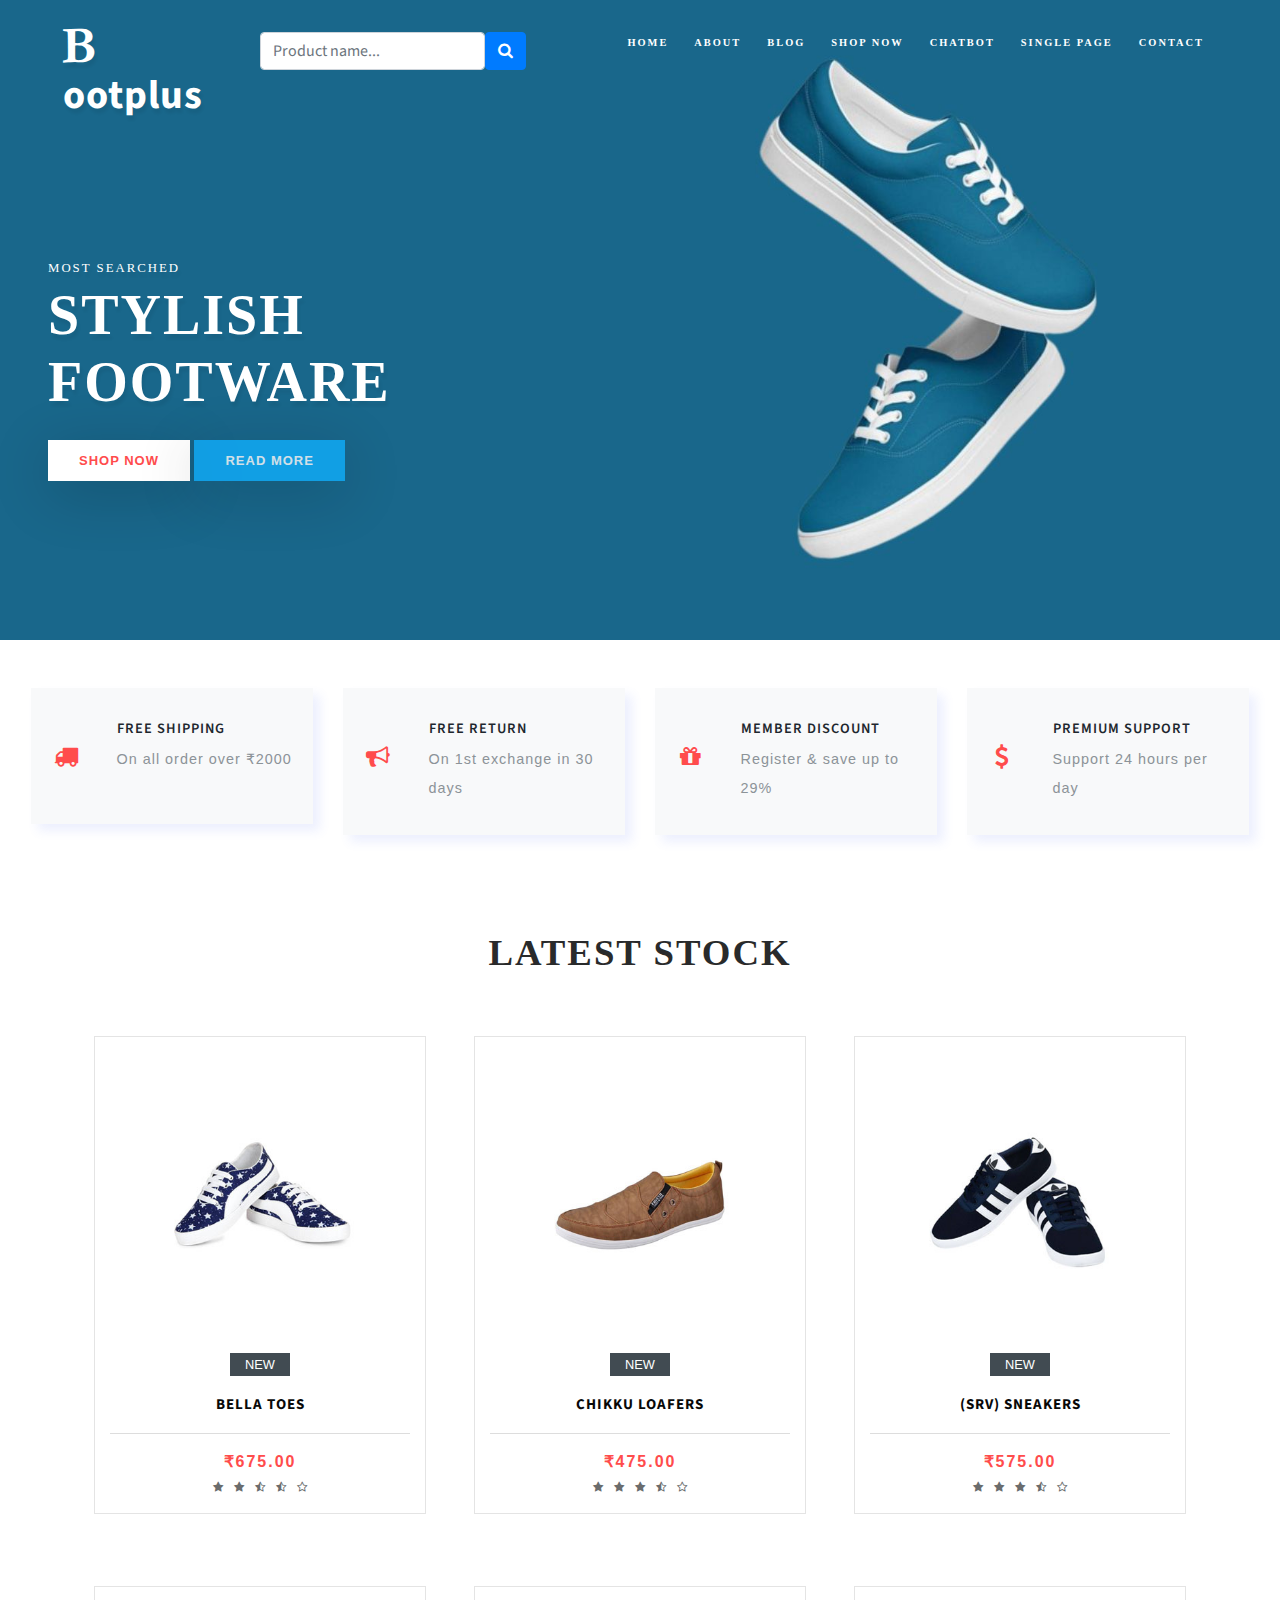
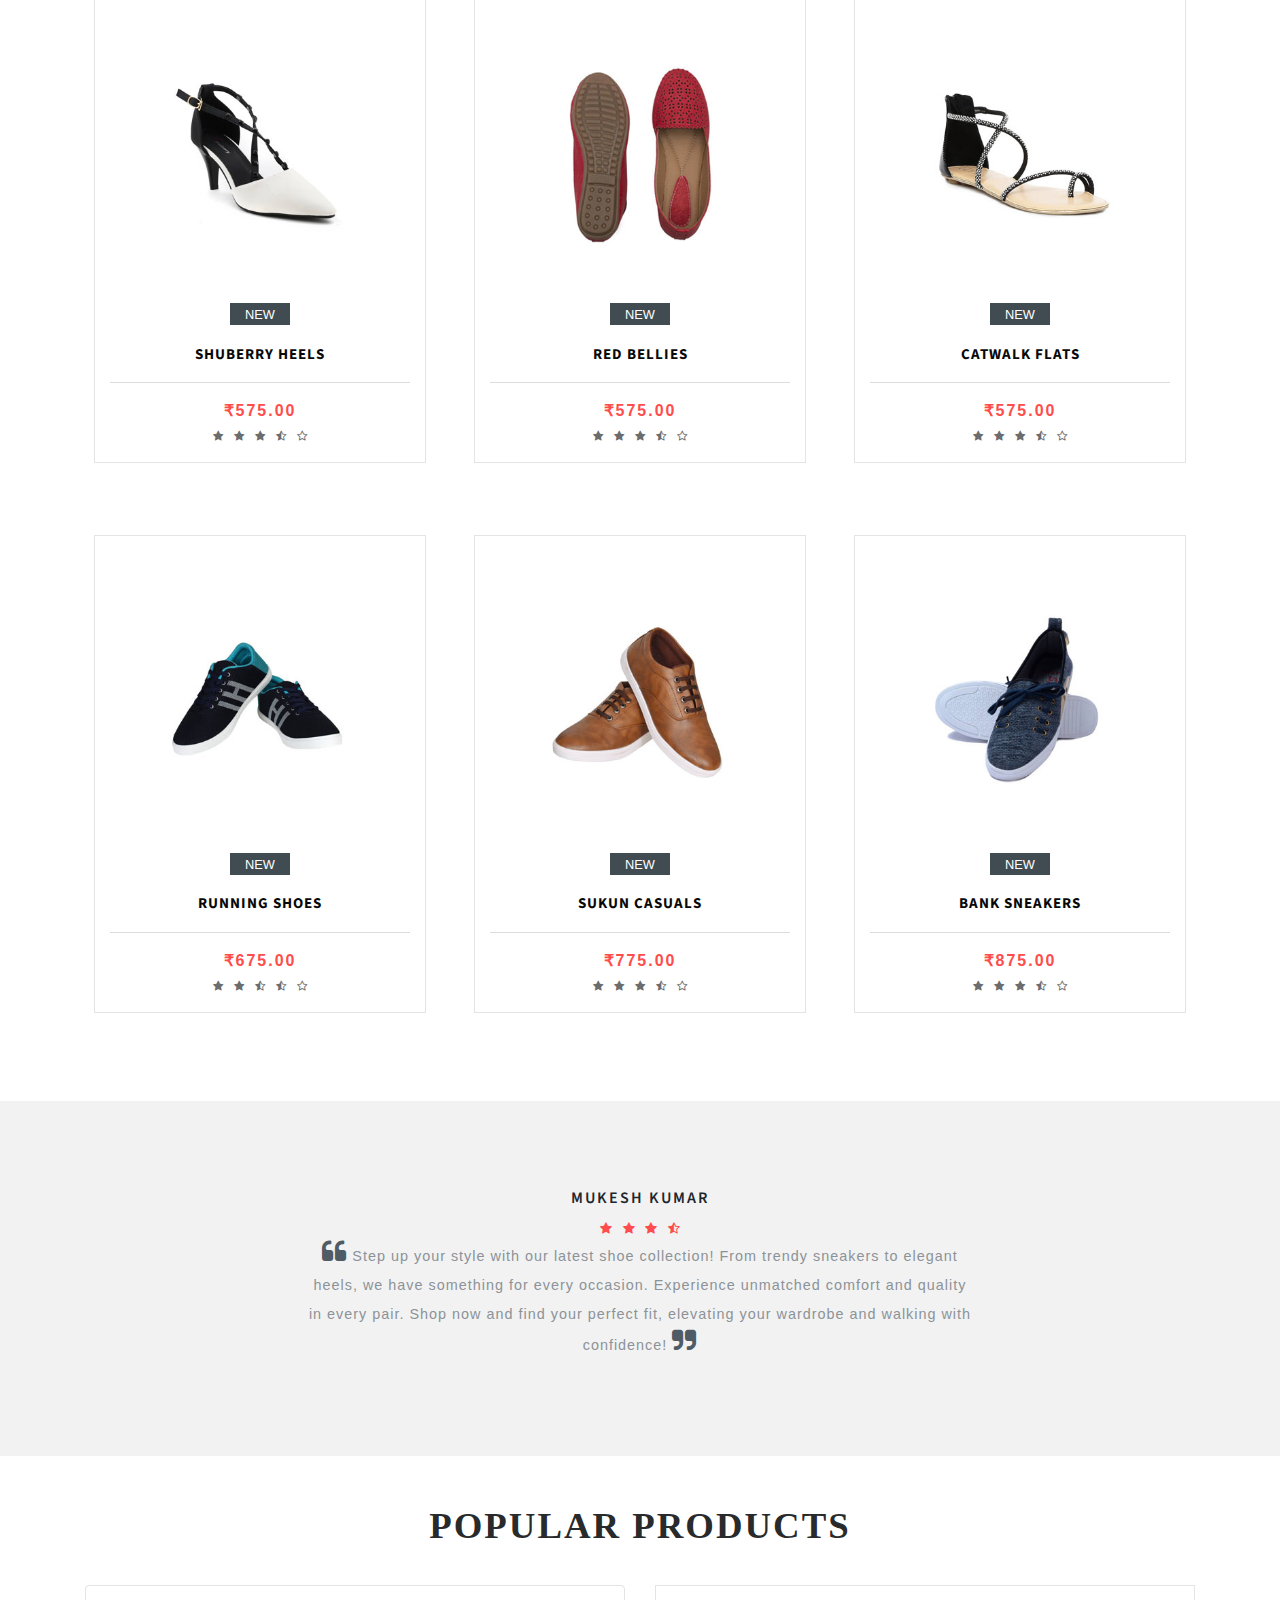
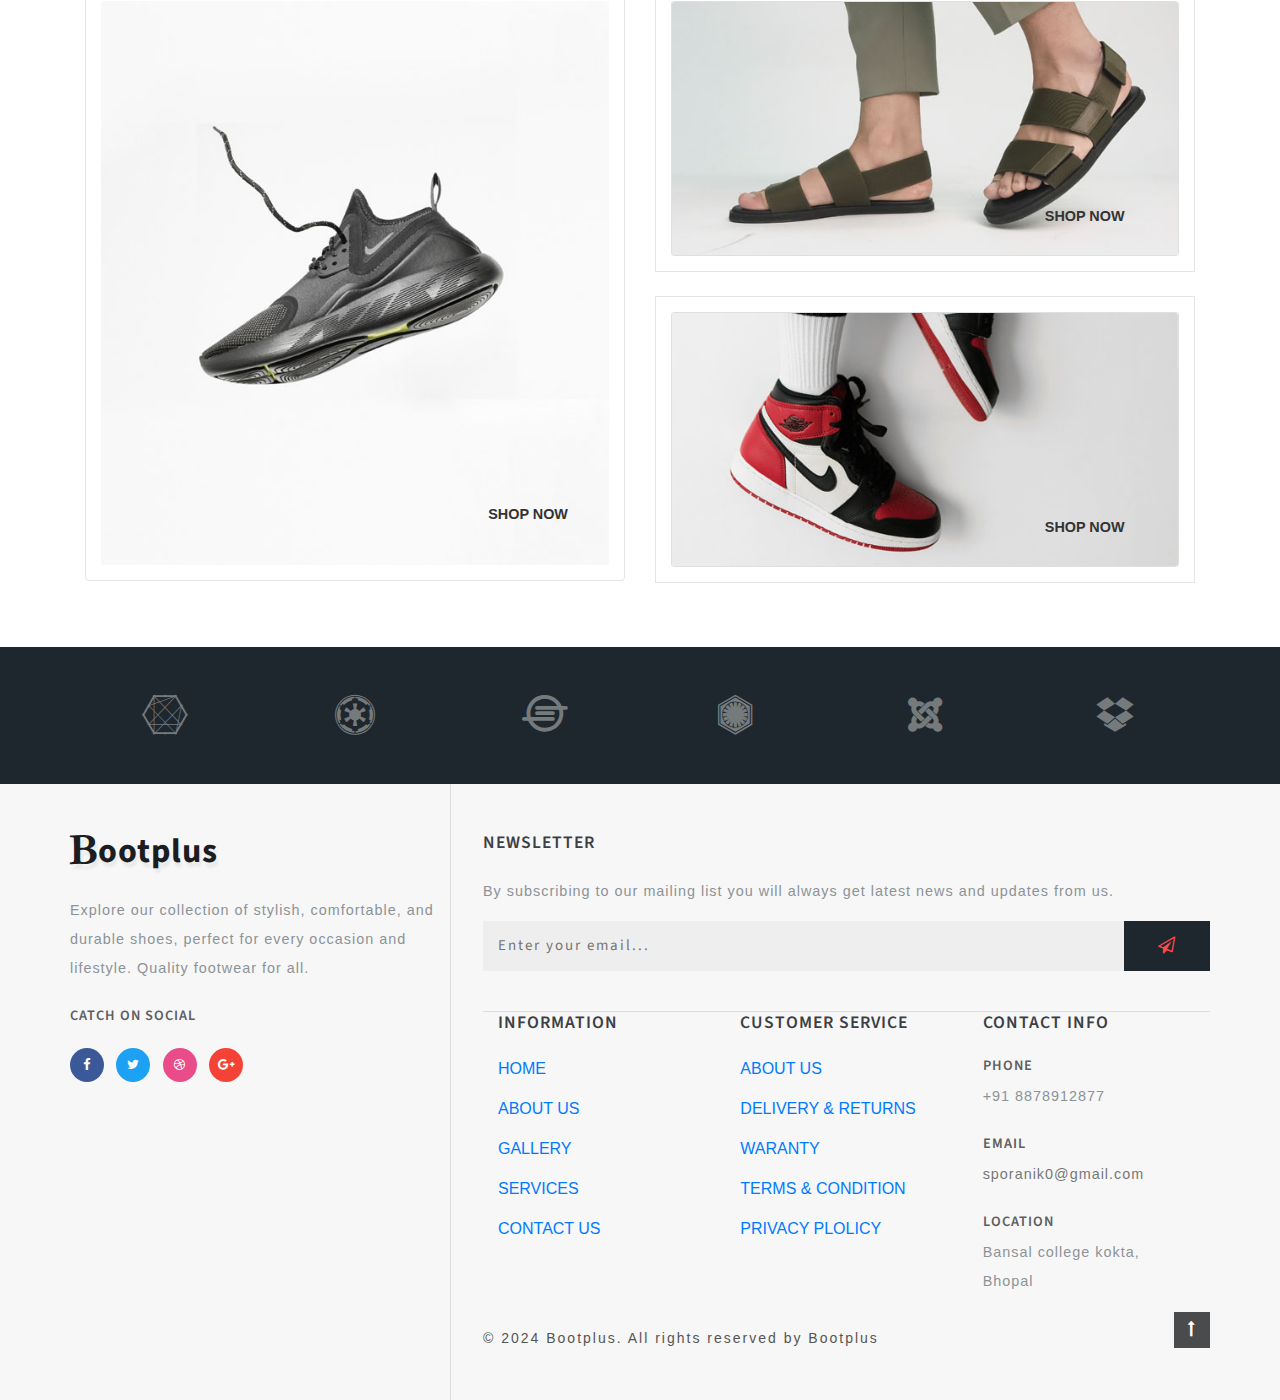
<file: index.html>
<!DOCTYPE html>
<html lang="zxx">

<head>
    <title>Bootplus</title>
    <link rel="icon" type="image/x-icon" href="images/logo1.png">
    <!-- Meta tag Keywords -->
    <meta name="viewport" content="width=device-width, initial-scale=1">
    <meta charset="UTF-8" />
    <meta name="keywords" content="Bootie Responsive web template, Bootstrap Web Templates, Flat Web Templates, Android Compatible web template, Smartphone Compatible web template, free webdesigns for Nokia, Samsung, LG, SonyEricsson, Motorola web design" />
    <script>
        addEventListener("load", function() {
            setTimeout(hideURLbar, 0);
        }, false);

        function hideURLbar() {
            window.scrollTo(0, 1);
        }
    </script>
    <!-- //Meta tag Keywords -->

    <!-- Custom-Files -->
    <link rel="stylesheet" href="css/bootstrap.css">
    <!-- Bootstrap-Core-CSS -->
    <link rel="stylesheet" href="css/style.css" type="text/css" media="all" />
    <link rel="stylesheet" href="css/chatstyle.css">
    <!-- Style-CSS -->
    <!-- font-awesome-icons -->
    <link href="css/font-awesome.css" rel="stylesheet">
    <!-- //font-awesome-icons -->
    <!-- /Fonts -->
    <link href="//fonts.googleapis.com/css?family=Lato:100,100i,300,300i,400,400i,700" rel="stylesheet">
    <link href="//fonts.googleapis.com/css?family=Source+Sans+Pro:200,200i,300,300i,400,400i,600,600i,700,700i,900" rel="stylesheet">
    <!-- //Fonts -->

</head>

<body>

    <!-- mian-content -->
    <div class="main-banner" id="home">
        <!-- header -->
        <header class="header">

            <div class="container-fluid w-10">
                <div class="container-fluid px-lg-5">
                    <!-- nav -->
                    <nav class="py-4 row w-10">
                        <div id="logo" class="col-sm-2">
                            <h1 class=""> <a href="index.html"><span class="fa fa-bold" aria-hidden="true"></span>ootplus</a></h1>
                        </div>
                        <div class="col-sm-3 mt-2">
                            <form action="#" method="post" class="d-flex">
                                <input type="search" placeholder="Product name..." name="search" class="form-control" required="">
                                <button class=" btn btn-primary btn1"><span class="fa fa-search" aria-hidden="true"></span></button>
                            </form>
                        </div>
                       <div class="col-sm-7">
                        <label for="drop" class="toggle">Menu</label>
                        <input type="checkbox" id="drop" />
                        <ul class="menu mt-2 nav-content">
                            <!-- <li> <input type="search" class="form-control" placeholder="search"></li> -->
                            <li class="big_txt"><a href="index.html">Home</a></li>
                            <li class="big_txt"><a href="about.html">About</a></li>
                            <li class="big_txt"><a href="blog.html">Blog</a></li>
                            <li class="big_txt"><a href="shop.html">Shop Now</a></li>
                            <li class="big_txt"><a href="bot.html">Chatbot</a></li>
                            <li class="big_txt"><a href="shop-single.html">Single Page</a></li>
                            <!-- <li>
                                First Tier Drop Down
                                <label for="drop-2" class="toggle">Drop Down <span class="fa fa-angle-down" aria-hidden="true"></span> </label>
                                <a href="#">Drop Down <span class="fa fa-angle-down" aria-hidden="true"></span></a>
                                <input type="checkbox" id="drop-2" />
                                <ul>
                                    <li><a href="blog.html">Blog</a></li>
                                    <li><a href="shop.html">Shop Now</a></li>
                                    <li><a href="shop-single.html">Single Page</a></li>
                                </ul>
                            </li> -->
                            <li class="big_txt"><a href="contact.html">Contact</a></li>
                        </ul>
                       </div>
                    </nav>
                    <!-- //nav -->
                </div>
            </div>
        </header>
        <!-- //header -->
        <!-- /chatbot -->
        <div>
            <!-- <button id="chatbotButton" class="chatbot-btn">Open Chatbot</button>
            <div id="chatbot" class="chatbot">
                <div class="chatbot-header">
                    <span>Chatbot</span>
                    <button id="closeButton" class="close-btn">&times;</button>
                </div>
                <div class="chatbot-body">
                    <div class="messages" id="messages">
                        <p>Hi! How can I help you today?</p>
                    </div>
                    <input type="text" id="userInput" placeholder="Type a message..." class="chat-input">
                    <button id="sendButton" class="send-btn">Send</button>
                </div>
            </div> -->
            <script src="script.js"></script>
        </div>
        <!-- //chatbot -->
        <!--/banner-->
        <div class="banner-info">
            <p style="font-family: Georgia, 'Times New Roman', Times, serif;">Most searched</p>
            <h3 class="mb-4"  style="font-family: Georgia, 'Times New Roman', Times, serif;">Stylish Footware</h3>
            <div class="ban-buttons">
                <a href="shop-single.html" class="btn">Shop Now</a>
                <a href="single.html" class="btn active">Read More</a>
            </div>
        </div>
        <!--// banner-inner -->

    </div>
    <!--//main-content-->
    <!--/ab -->
    <section class="about py-md-5 py-5">
        <div class="container-fluid">
            <div class="feature-grids row px-3">
                <div class="col-lg-3 gd-bottom ">
                    <div class="bottom-gd row offer-1">
                        <div class="icon-gd col-md-3 text-center offer"><span class="fa fa-truck" aria-hidden="true"></span></div>
                        <div class="icon-gd-info col-md-9">
                            <h3 class="mb-2">FREE SHIPPING</h3>
                            <p class="offer-1-content">On all order over ₹2000</p>
                        </div>
                    </div>
                </div>
                <div class="col-lg-3 gd-bottom ">
                    <div class="bottom-gd row offer-1">
                        <div class="icon-gd col-md-3 text-center offer"><span class="fa fa-bullhorn" aria-hidden="true"></span></div>
                        <div class="icon-gd-info col-md-9">
                            <h3 class="mb-2">FREE RETURN</h3>
                            <p class="offer-1-content">On 1st exchange in 30 days</p>
                        </div>
                    </div>
                </div>
                <div class="col-lg-3 gd-bottom ">
                    <div class="bottom-gd row offer-1">
                        <div class="icon-gd col-md-3 text-center offer"> <span class="fa fa-gift" aria-hidden="true"></span></div>

                        <div class="icon-gd-info col-md-9">
                            <h3 class="mb-2">MEMBER DISCOUNT</h3>
                            <p class="offer-1-content">Register & save up to 29%</p>
                        </div>

                    </div>
                </div>
                <div class="col-lg-3 gd-bottom ">
                    <div class="bottom-gd row offer-1">
                        <div class="icon-gd col-md-3 text-center offer"> <span class="fa fa-usd" aria-hidden="true"></span></div>
                        <div class="icon-gd-info col-md-9">
                            <h3 class="mb-2">PREMIUM SUPPORT</h3>
                            <p class="offer-1-content">Support 24 hours per day</p>
                        </div>
                    </div>
                </div>
            </div>
        </div>
    </section>
    <!-- //ab -->
    <!--/ab -->
    <section class="about py-5">
        <div class="container pb-lg-3">
            <h3 class="tittle text-center" style="font-family: Georgia, 'Times New Roman', Times, serif;">Latest Stock</h3>
            <div class="row">
                <div class="col-md-4 product-men  p-4">
                    <div class="product-shoe-info shoe text-center card-1">
                        <div class="men-thumb-item">
                            <img src="images/s1.jpg" class="img-fluid p-5" alt="">
                            <span class="product-new-top">New</span>
                        </div>
                        <div class="item-info-product">
                            <h4>
                                <a href="shop-single.html">Bella Toes </a>
                            </h4>

                            <div class="product_price">
                                <div class="grid-price">
                                    <span class="money">₹675.00</span>
                                </div>
                            </div>
                            <ul class="stars">
                                <li><a href="#"><span class="fa fa-star" aria-hidden="true"></span></a></li>
                                <li><a href="#"><span class="fa fa-star" aria-hidden="true"></span></a></li>
                                <li><a href="#"><span class="fa fa-star-half-o" aria-hidden="true"></span></a></li>
                                <li><a href="#"><span class="fa fa-star-half-o" aria-hidden="true"></span></a></li>
                                <li><a href="#"><span class="fa fa-star-o" aria-hidden="true"></span></a></li>
                            </ul>
                        </div>
                    </div>
                </div>
                <div class="col-md-4 product-men  p-4">
                    <div class="product-shoe-info shoe text-center card-1">
                        <div class="men-thumb-item">
                            <img src="images/s2.jpg" class="img-fluid p-5" alt="">
                            <span class="product-new-top">New</span>
                        </div>
                        <div class="item-info-product">
                            <h4>
                                <a href="shop-single.html">Chikku Loafers </a>
                            </h4>

                            <div class="product_price">
                                <div class="grid-price">
                                    <span class="money">₹475.00</span>
                                </div>
                            </div>
                            <ul class="stars">
                                <li><a href="#"><span class="fa fa-star" aria-hidden="true"></span></a></li>
                                <li><a href="#"><span class="fa fa-star" aria-hidden="true"></span></a></li>
                                <li><a href="#"><span class="fa fa-star" aria-hidden="true"></span></a></li>
                                <li><a href="#"><span class="fa fa-star-half-o" aria-hidden="true"></span></a></li>
                                <li><a href="#"><span class="fa fa-star-o" aria-hidden="true"></span></a></li>
                            </ul>
                        </div>
                    </div>
                </div>
                <div class="col-md-4 product-men  p-4">
                    <div class="product-shoe-info shoe text-center card-1">
                        <div class="men-thumb-item">
                            <img src="images/s3.jpg" class="img-fluid p-5" alt="">
                            <span class="product-new-top">New</span>
                        </div>
                        <div class="item-info-product">
                            <h4>
                                <a href="shop-single.html">(SRV) Sneakers </a>
                            </h4>

                            <div class="product_price">
                                <div class="grid-price">
                                    <span class="money">₹575.00</span>
                                </div>
                            </div>
                            <ul class="stars">
                                <li><a href="#"><span class="fa fa-star" aria-hidden="true"></span></a></li>
                                <li><a href="#"><span class="fa fa-star" aria-hidden="true"></span></a></li>
                                <li><a href="#"><span class="fa fa-star" aria-hidden="true"></span></a></li>
                                <li><a href="#"><span class="fa fa-star-half-o" aria-hidden="true"></span></a></li>
                                <li><a href="#"><span class="fa fa-star-o" aria-hidden="true"></span></a></li>
                            </ul>
                        </div>
                    </div>
                </div>
                <div class="col-md-4 product-men  p-4 my-lg-4">
                    <div class="product-shoe-info shoe text-center card-1">
                        <div class="men-thumb-item">
                            <img src="images/s4.jpg" class="img-fluid p-5" alt="">
                            <span class="product-new-top">New</span>
                        </div>
                        <div class="item-info-product">
                            <h4>
                                <a href="shop-single.html">Shuberry Heels</a>
                            </h4>

                            <div class="product_price">
                                <div class="grid-price">
                                    <span class="money">₹575.00</span>
                                </div>
                            </div>
                            <ul class="stars">
                                <li><a href="#"><span class="fa fa-star" aria-hidden="true"></span></a></li>
                                <li><a href="#"><span class="fa fa-star" aria-hidden="true"></span></a></li>
                                <li><a href="#"><span class="fa fa-star" aria-hidden="true"></span></a></li>
                                <li><a href="#"><span class="fa fa-star-half-o" aria-hidden="true"></span></a></li>
                                <li><a href="#"><span class="fa fa-star-o" aria-hidden="true"></span></a></li>
                            </ul>
                        </div>
                    </div>
                </div>
                <div class="col-md-4 product-men  p-4 my-lg-4">
                    <div class="product-shoe-info shoe text-center card-1">
                        <div class="men-thumb-item">
                            <img src="images/s5.jpg" class="img-fluid p-5" alt="">
                            <span class="product-new-top">New</span>
                        </div>
                        <div class="item-info-product">
                            <h4>
                                <a href="shop-single.html">Red Bellies </a>
                            </h4>

                            <div class="product_price">
                                <div class="grid-price">
                                    <span class="money">₹575.00</span>
                                </div>
                            </div>
                            <ul class="stars">
                                <li><a href="#"><span class="fa fa-star" aria-hidden="true"></span></a></li>
                                <li><a href="#"><span class="fa fa-star" aria-hidden="true"></span></a></li>
                                <li><a href="#"><span class="fa fa-star" aria-hidden="true"></span></a></li>
                                <li><a href="#"><span class="fa fa-star-half-o" aria-hidden="true"></span></a></li>
                                <li><a href="#"><span class="fa fa-star-o" aria-hidden="true"></span></a></li>
                            </ul>
                        </div>
                    </div>
                </div>
                <div class="col-md-4 product-men  p-4 my-lg-4">
                    <div class="product-shoe-info shoe text-center card-1">
                        <div class="men-thumb-item">
                            <img src="images/s6.jpg" class="img-fluid p-5" alt="">
                            <span class="product-new-top">New</span>
                        </div>
                        <div class="item-info-product">
                            <h4>
                                <a href="shop-single.html">Catwalk Flats </a>
                            </h4>

                            <div class="product_price">
                                <div class="grid-price">
                                    <span class="money">₹575.00</span>
                                </div>
                            </div>
                            <ul class="stars">
                                <li><a href="#"><span class="fa fa-star" aria-hidden="true"></span></a></li>
                                <li><a href="#"><span class="fa fa-star" aria-hidden="true"></span></a></li>
                                <li><a href="#"><span class="fa fa-star" aria-hidden="true"></span></a></li>
                                <li><a href="#"><span class="fa fa-star-half-o" aria-hidden="true"></span></a></li>
                                <li><a href="#"><span class="fa fa-star-o" aria-hidden="true"></span></a></li>
                            </ul>
                        </div>
                    </div>
                </div>
                <div class="col-md-4 product-men  p-4">
                    <div class="product-shoe-info shoe text-center card-1">
                        <div class="men-thumb-item">
                            <img src="images/s7.jpg" class="img-fluid p-5" alt="">
                            <span class="product-new-top">New</span>
                        </div>
                        <div class="item-info-product">
                            <h4>
                                <a href="shop-single.html">Running Shoes </a>
                            </h4>

                            <div class="product_price">
                                <div class="grid-price">
                                    <span class="money">₹675.00</span>
                                </div>
                            </div>
                            <ul class="stars">
                                <li><a href="#"><span class="fa fa-star" aria-hidden="true"></span></a></li>
                                <li><a href="#"><span class="fa fa-star" aria-hidden="true"></span></a></li>
                                <li><a href="#"><span class="fa fa-star-half-o" aria-hidden="true"></span></a></li>
                                <li><a href="#"><span class="fa fa-star-half-o" aria-hidden="true"></span></a></li>
                                <li><a href="#"><span class="fa fa-star-o" aria-hidden="true"></span></a></li>
                            </ul>
                        </div>
                    </div>
                </div>
                <div class="col-md-4 product-men  p-4">
                    <div class="product-shoe-info shoe text-center card-1">
                        <div class="men-thumb-item">
                            <img src="images/s8.jpg" class="img-fluid p-5" alt="">
                            <span class="product-new-top">New</span>
                        </div>
                        <div class="item-info-product">
                            <h4>
                                <a href="shop-single.html">Sukun Casuals </a>
                            </h4>

                            <div class="product_price">
                                <div class="grid-price ">
                                    <span class="money ">₹775.00</span>
                                </div>
                            </div>
                            <ul class="stars">
                                <li><a href="#"><span class="fa fa-star" aria-hidden="true"></span></a></li>
                                <li><a href="#"><span class="fa fa-star" aria-hidden="true"></span></a></li>
                                <li><a href="#"><span class="fa fa-star" aria-hidden="true"></span></a></li>
                                <li><a href="#"><span class="fa fa-star-half-o" aria-hidden="true"></span></a></li>
                                <li><a href="#"><span class="fa fa-star-o" aria-hidden="true"></span></a></li>
                            </ul>
                        </div>
                    </div>
                </div>
                <div class="col-md-4 product-men  p-4">
                    <div class="product-shoe-info shoe text-center card-1">
                        <div class="men-thumb-item">
                            <img src="images/s9.jpg" class="img-fluid p-5" alt="">
                            <span class="product-new-top">New</span>
                        </div>
                        <div class="item-info-product">
                            <h4>
                                <a href="shop-single.html">Bank Sneakers</a>
                            </h4>

                            <div class="product_price">
                                <div class="grid-price">
                                    <span class="money">₹875.00</span>
                                </div>
                            </div>
                            <ul class="stars">
                                <li><a href="#"><span class="fa fa-star" aria-hidden="true"></span></a></li>
                                <li><a href="#"><span class="fa fa-star" aria-hidden="true"></span></a></li>
                                <li><a href="#"><span class="fa fa-star" aria-hidden="true"></span></a></li>
                                <li><a href="#"><span class="fa fa-star-half-o" aria-hidden="true"></span></a></li>
                                <li><a href="#"><span class="fa fa-star-o" aria-hidden="true"></span></a></li>
                            </ul>
                        </div>
                    </div>
                </div>
            </div>

        </div>
    </section>
    <!-- //ab -->
    <!--/testimonials-->
    <section class="testimonials py-5">
        <div class="container">
            <div class="test-info text-center">
                <h3 class="my-md-2 my-3">Mukesh Kumar</h3>

                <ul class="list-unstyled w3layouts-icons clients">
                    <li>
                        <a href="#">
                            <span class="fa fa-star"></span>
                        </a>
                    </li>
                    <li>
                        <a href="#">
                            <span class="fa fa-star"></span>
                        </a>
                    </li>
                    <li>
                        <a href="#">
                            <span class="fa fa-star"></span>
                        </a>
                    </li>
                    <li>
                        <a href="#">
                            <span class="fa fa-star-half-o"></span>
                        </a>
                    </li>
                </ul>
                <p><span class="fa fa-quote-left"></span> Step up your style with our latest shoe collection! From trendy sneakers to elegant heels, we have something for every occasion. Experience unmatched comfort and quality in every pair. Shop now and find your perfect fit, elevating your wardrobe and walking with confidence!






                    <span class="fa fa-quote-right"></span></p>

            </div>
        </div>
    </section>
    <!--//testimonials-->
    <!--/ab -->
    <section class="about py-5">
        <div class="container pb-lg-3">
            <h3 class="tittle text-center" style="font-family: Georgia, 'Times New Roman', Times, serif;">Popular Products</h3>
            <div class="row">
                <div class="col-md-6 latest-left ">
                    <div class="product-shoe-info shoe text-center card">
                            <img src="images/img1.jpg" class="img-fluid card-img img1" alt="">
                        <div class="shop-now card-content"><a href="shop.html" class="btn">Shop Now</a></div>
                    </div>
                </div>
                <div class="col-md-6 latest-right">
                    <div class="row latest-grids">
                        <div class="latest-grid1 product-men col-12">
                            <div class="product-shoe-info shoe text-center popular-2">
                                <div class="men-thumb-item card">
                                    <img src="images/img2.jpg" class="img-fluid card-img" alt="">
                                    <div class="shop-now card-content"><a href="shop.html" class="btn">Shop Now</a></div>
                                </div>
                            </div>
                        </div>
                        <div class="latest-grid2 product-men col-12 mt-lg-4">
                            <div class="product-shoe-info shoe text-center popular-3">
                                <div class="men-thumb-item card">
                                    <img src="images/img3.jpg" class="img-fluid card-img" alt="">
                                    <div class="shop-now card-content"><a href="shop.html" class="btn">Shop Now</a></div>

                                </div>
                            </div>
                        </div>
                    </div>
                </div>
            </div>
        </div>
    </section>
    <!-- //ab -->
    <!-- brands -->
    <section class="brands py-5" id="brands">
        <div class="container py-lg-0">
            <div class="row text-center brand-items">
                <div class="col-sm-2 col-3">
                    <a href="#"><span class="fa fa-connectdevelop" aria-hidden="true"></span></a>
                </div>
                <div class="col-sm-2 col-3">
                    <a href="#"><span class="fa fa-empire" aria-hidden="true"></span></a>
                </div>
                <div class="col-sm-2 col-3">
                    <a href="#"><span class="fa fa-ioxhost" aria-hidden="true"></span></a>
                </div>
                <div class="col-sm-2 col-3">
                    <a href="#"><span class="fa fa-first-order" aria-hidden="true"></span></a>
                </div>
                <div class="col-sm-2 col-3 mt-sm-0 mt-4">
                    <a href="#"><span class="fa fa-joomla" aria-hidden="true"></span></a>
                </div>
                <div class="col-sm-2 col-3 mt-sm-0 mt-4">
                    <a href="#"><span class="fa fa-dropbox" aria-hidden="true"></span></a>
                </div>
            </div>
        </div>
    </section>
    <!-- brands -->
    <!-- footer -->
    <footer>
        <div class="container">
            <div class="row footer-top">
                <div class="col-lg-4 footer-grid_section_w3layouts">
                    <h2 class="logo-2 mb-lg-4 mb-3">
                        <a href="index.html"><span class="fa fa-bold" aria-hidden="true"></span>ootplus</a>
                    </h2>
                    <p>Explore our collection of stylish, comfortable, and durable shoes, perfect for every occasion and lifestyle. Quality footwear for all.</p>
                    <h4 class="sub-con-fo ad-info my-4">Catch on Social</h4>
                    <ul class="w3layouts_social_list list-unstyled">
                        <li>
                            <a href="#" class="w3pvt_facebook">
                                <span class="fa fa-facebook-f"></span>
                            </a>
                        </li>
                        <li class="mx-2">
                            <a href="#" class="w3pvt_twitter">
                                <span class="fa fa-twitter"></span>
                            </a>
                        </li>
                        <li>
                            <a href="#" class="w3pvt_dribble">
                                <span class="fa fa-dribbble"></span>
                            </a>
                        </li>
                        <li class="ml-2">
                            <a href="#" class="w3pvt_google">
                                <span class="fa fa-google-plus"></span>
                            </a>
                        </li>
                    </ul>
                </div>
                <div class="col-lg-8 footer-right">
                    <div class="w3layouts-news-letter">
                        <h3 class="footer-title text-uppercase text-wh mb-lg-4 mb-3">Newsletter</h3>

                        <p>By subscribing to our mailing list you will always get latest news and updates from us.</p>
                        <form action="#" method="post" class="w3layouts-newsletter">
                            <input type="email" name="Email" placeholder="Enter your email..." required="">
                            <button class="btn1"><span class="fa fa-paper-plane-o" aria-hidden="true"></span></button>

                        </form>
                    </div>
                    <div class="row mt-lg-4 bottom-w3layouts-sec-nav mx-0">
                        <div class="col-md-4 footer-grid card_section_w3layouts">
                            <h3 class="footer-title text-uppercase text-wh mb-lg-4 mb-3">Information</h3>
                            <ul class="list-unstyled w3layouts-icons">
                                <li>
                                    <a href="index.html">Home</a>
                                </li>
                                <li class="mt-3">
                                    <a href="about.html">About Us</a>
                                </li>
                                <li class="mt-3">
                                    <a href="#">Gallery</a>
                                </li>
                                <li class="mt-3">
                                    <a href="#">Services</a>
                                </li>
                                <li class="mt-3">
                                    <a href="contact.html">Contact Us</a>
                                </li>
                            </ul>
                        </div>
                        <div class="col-md-4 footer-grid card_section_w3layouts">
                            <!-- social icons -->
                            <div class="agileinfo_social_icons">
                                <h3 class="footer-title text-uppercase text-wh mb-lg-4 mb-3">Customer Service</h3>
                                <ul class="list-unstyled w3layouts-icons">

                                    <li>
                                        <a href="#">About Us</a>
                                    </li>
                                    <li class="mt-3">
                                        <a href="#">Delivery & Returns</a>
                                    </li>
                                    <li class="mt-3">
                                        <a href="#">Waranty</a>
                                    </li>
                                    <li class="mt-3">
                                        <a href="#">Terms & Condition</a>
                                    </li>
                                    <li class="mt-3">
                                        <a href="#">Privacy Plolicy</a>
                                    </li>
                                </ul>
                            </div>
                            <!-- social icons -->
                        </div>
                        <div class="col-md-4 footer-grid card_section_w3layouts my-md-0 my-5">
                            <h3 class="footer-title text-uppercase text-wh mb-lg-4 mb-3">Contact Info</h3>
                            <div class="contact-info">
                                <div class="footer-address-inf">
                                    <h4 class="ad-info mb-2">Phone</h4>
                                    <p>+91 8878912877</p>
                                </div>
                                <div class="footer-address-inf my-4">
                                    <h4 class="ad-info mb-2">Email </h4>
                                    <p><a href="mailto:info@example.com">sporanik0@gmail.com</a></p>
                                </div>
                                <div class="footer-address-inf">
                                    <h4 class="ad-info mb-2">Location</h4>
                                    <p>Bansal college kokta, Bhopal</p>
                                </div>
                            </div>
                        </div>


                    </div>
                    <div class="cpy-right text-left row">
                        <p class="col-md-10">© 2024 Bootplus. All rights reserved by Bootplus
                            
                        </p>
                        <!-- move top icon -->
                        <a href="#home" class="move-top text-right col-md-2"><span class="fa fa-long-arrow-up" aria-hidden="true"></span></a>
                        <!-- //move top icon -->
                    </div>
                </div>
            </div>
        </div>
    </footer>
    <!-- //footer -->

</body>

</html>
</file>
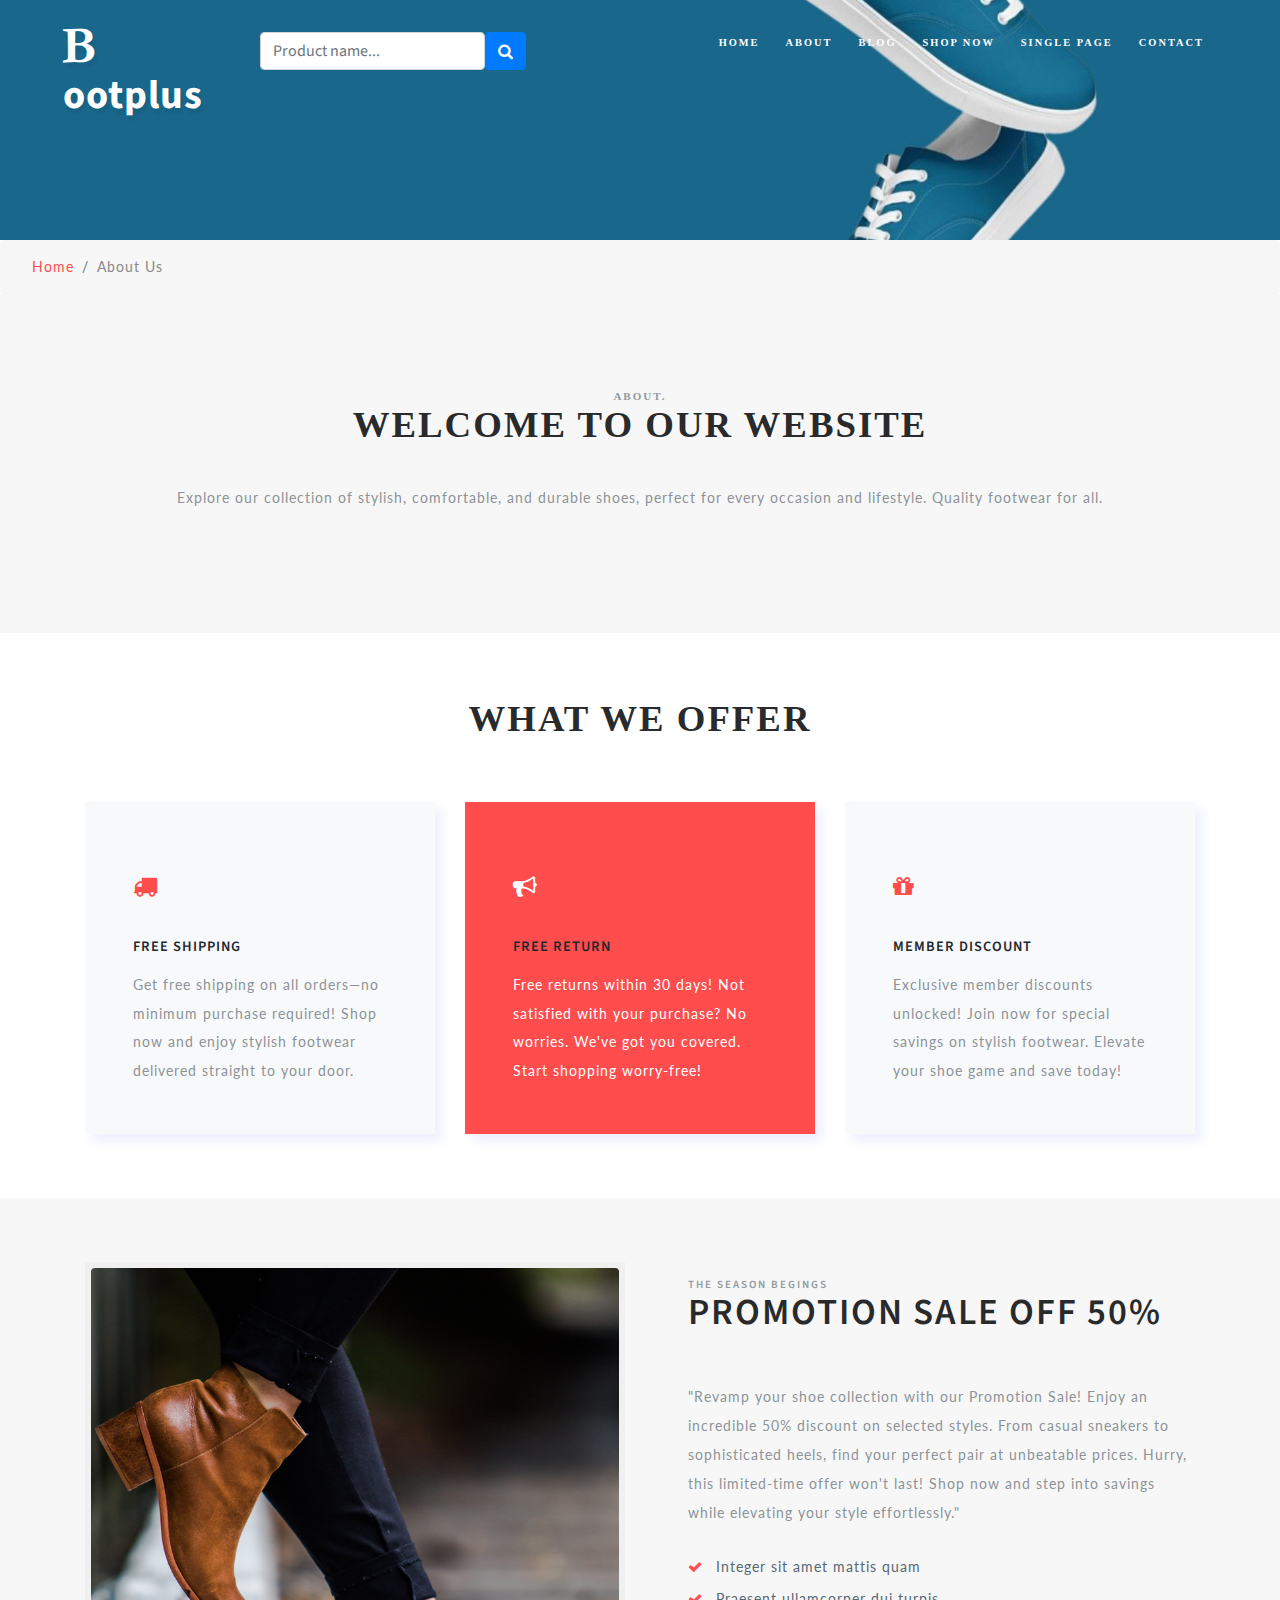
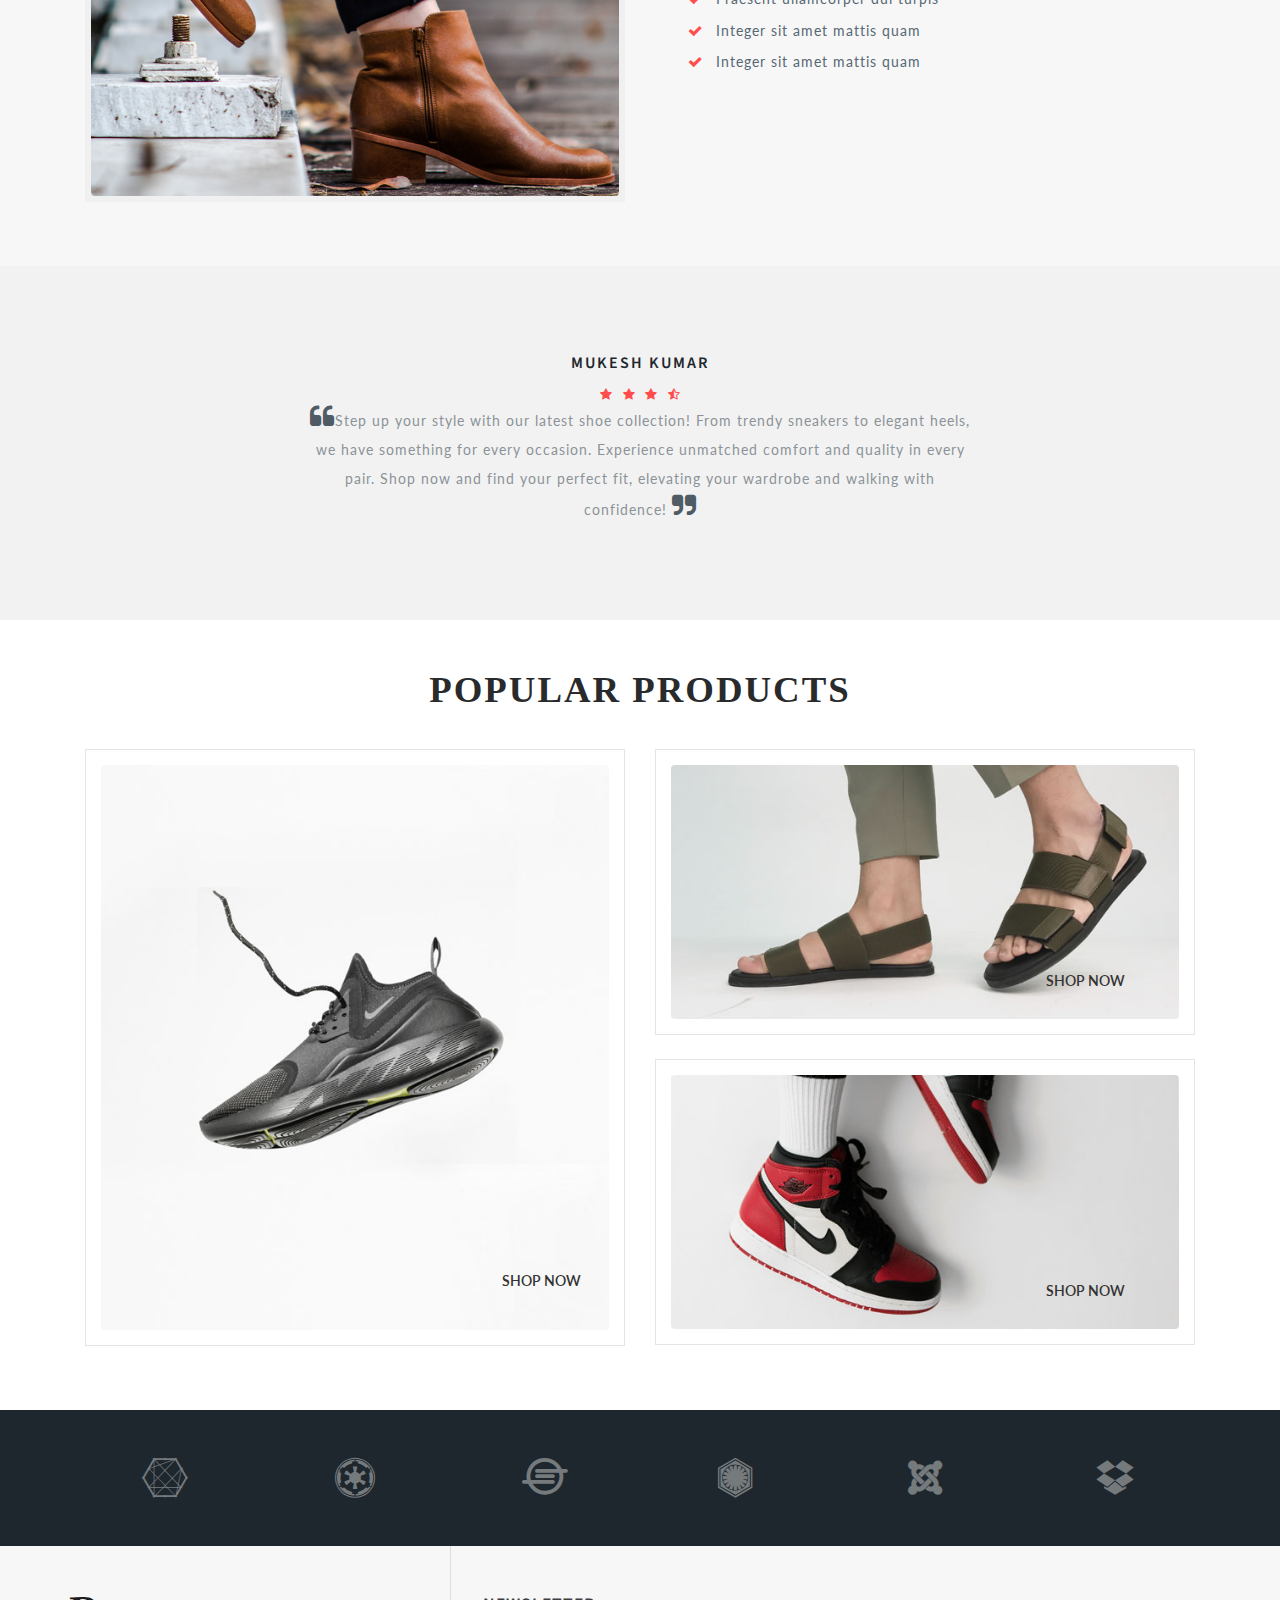
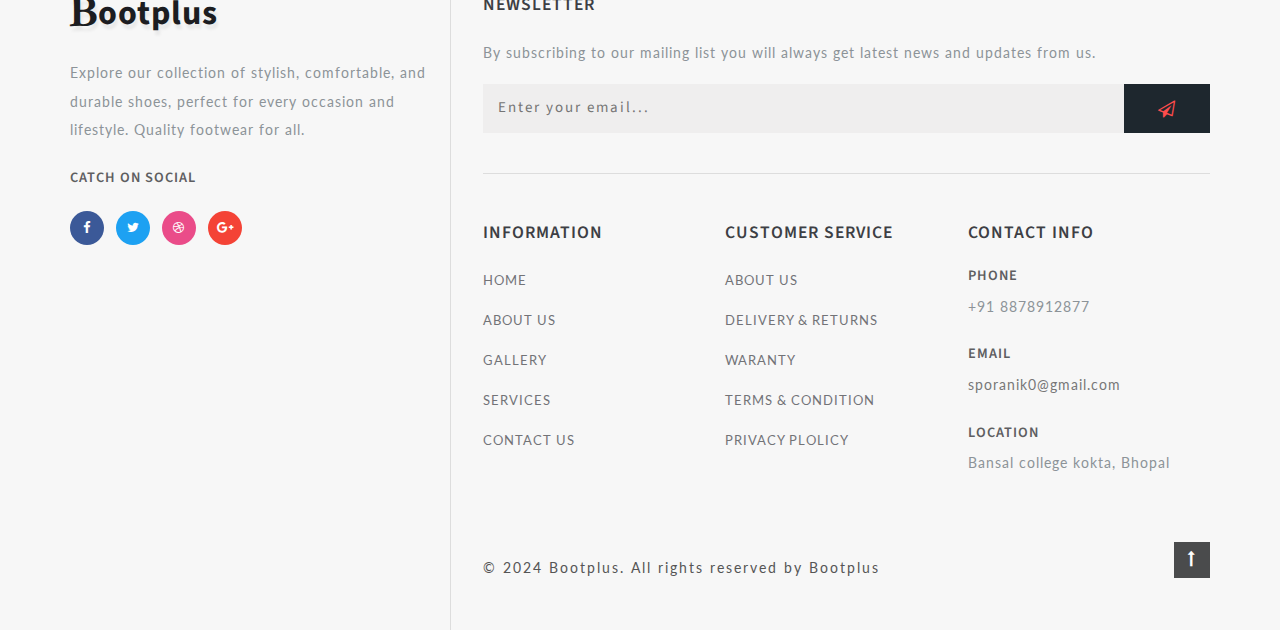
<file: about.html>
<!DOCTYPE html>
<html lang="zxx">

<head>
    <title>Bootplus</title>
    <link rel="icon" type="image/x-icon" href="images/logo1.png">
    <!-- Meta tag Keywords -->
    <meta name="viewport" content="width=device-width, initial-scale=1">
    <meta charset="UTF-8" />
    <meta name="keywords" content="Bootie Responsive web template, Bootstrap Web Templates, Flat Web Templates, Android Compatible web template, Smartphone Compatible web template, free webdesigns for Nokia, Samsung, LG, SonyEricsson, Motorola web design" />
    <script>
        addEventListener("load", function() {
            setTimeout(hideURLbar, 0);
        }, false);

        function hideURLbar() {
            window.scrollTo(0, 1);
        }
    </script>
    <!-- //Meta tag Keywords -->

    <!-- Custom-Files -->
    <link rel="stylesheet" href="css/bootstrap.css">
    <!-- Bootstrap-Core-CSS -->
    <link rel="stylesheet" href="css/style.css" type="text/css" media="all" />
    <!-- Style-CSS -->
    <!-- font-awesome-icons -->
    <link href="css/font-awesome.css" rel="stylesheet">
    <!-- //font-awesome-icons -->
    <!-- /Fonts -->
    <link href="//fonts.googleapis.com/css?family=Lato:100,100i,300,300i,400,400i,700" rel="stylesheet">
    <link href="//fonts.googleapis.com/css?family=Source+Sans+Pro:200,200i,300,300i,400,400i,600,600i,700,700i,900" rel="stylesheet">
    <!-- //Fonts -->

</head>

<body>

    <!-- mian-content -->
    <div class="main-banner inner" id="home">
        <!-- header -->
        <header class="header">
            <div class="container-fluid w-10">
                <div class="container-fluid px-lg-5">
                    <!-- nav -->
                    <nav class="py-4 row w-10">
                        <div id="logo" class="col-sm-2">
                            <h1> <a href="index.html"><span class="fa fa-bold" aria-hidden="true"></span>ootplus</a></h1>
                        </div>
                        <div class="col-sm-3 mt-2">
                            <form action="#" method="post" class="d-flex">
                                <input type="search" placeholder="Product name..." name="search" class="form-control" required="">
                                <button class=" btn btn-primary btn1"><span class="fa fa-search" aria-hidden="true"></span></button>
                            </form>
                        </div>
                       <div class="col-sm-7">
                        <label for="drop" class="toggle">Menu</label>
                        <input type="checkbox" id="drop" />
                        <ul class="menu mt-2 nav-content">
                            <!-- <li> <input type="search" class="form-control" placeholder="search"></li> -->
                            <li class="big_txt"><a href="index.html">Home</a></li>
                            <li class="big_txt"><a href="about.html">About</a></li>
                            <li class="big_txt"><a href="blog.html">Blog</a></li>
                            <li class="big_txt"><a href="shop.html">Shop Now</a></li>
                            <li class="big_txt"><a href="shop-single.html">Single Page</a></li>
                            <!-- <li class="big_txt">
                                First Tier Drop Down
                                <label for="drop-2" class="toggle">Drop Down <span class="fa fa-angle-down" aria-hidden="true"></span> </label>
                                <a href="#">Drop Down <span class="fa fa-angle-down" aria-hidden="true"></span></a>
                                <input type="checkbox" id="drop-2" />
                                <ul>
                                    <li class="big_txt"><a href="blog.html">Blog</a></li>
                                    <li class="big_txt"><a href="shop.html">Shop Now</a></li>
                                    <li class="big_txt"><a href="shop-single.html">Single Page</a></li>
                                </ul>
                            </li> -->
                            <li class="big_txt"><a href="contact.html">Contact</a></li>
                        </ul>
                       </div>
                    </nav>
                    <!-- //nav -->
                </div>
            </div>
        </header>
        <!-- //header -->

    </div>
    <!--//main-content-->
    <!---->
    <ol class="breadcrumb">
        <li class="breadcrumb-item">
            <a href="index.html">Home</a>
        </li>
        <li class="breadcrumb-item active">About Us</li>
    </ol>
    <!---->
    <!--// mian-content -->
    <!--/ab -->
    <section class="hand-crafted py-5">
        <div class="container">
            <div class="inner-sec py-md-5 px-lg-5">
                <h3 class="tittle text-center" style="font-family: Georgia, 'Times New Roman', Times, serif;"><span class="sub-tittle">About.</span> Welcome To Our Website</h3>
                <p class="mb-4 text-center px-lg-4"> Explore our collection of stylish, comfortable, and durable shoes, perfect for every occasion and lifestyle. Quality footwear for all.</p>
            </div>
        </div>
    </section>
    <!-- //ab -->
    <!--/ab -->
    <section class="about py-md-5 py-5">
        <div class="container py-md-3">
            <h3 class="tittle text-center" style="font-family: Georgia, 'Times New Roman', Times, serif;">What We Offer</h3>
            <div class="feature-grids row">
                <div class="col-md-4 gd-bottom mt-lg-4">
                    <div class="bottom-gd p-lg-5 p-4">
                        <span class="fa fa-truck" aria-hidden="true"></span>
                        <h3 class="my-3">
                            FREE SHIPPING</h3>
                        <p>Get free shipping on all orders—no minimum purchase required! Shop now and enjoy stylish footwear delivered straight to your door.</p>
                    </div>
                </div>
                <div class="col-md-4 gd-bottom mt-lg-4">
                    <div class="bottom-gd2-active p-lg-5 p-4">
                        <span class="fa fa-bullhorn" aria-hidden="true"></span>
                        <h3 class="my-3">FREE RETURN</h3>
                        <p>Free returns within 30 days! Not satisfied with your purchase? No worries. We've got you covered. Start shopping worry-free!</p>
                    </div>
                </div>
                <div class="col-md-4 gd-bottom mt-lg-4">
                    <div class="bottom-gd p-lg-5 p-4">
                        <span class="fa fa-gift" aria-hidden="true"></span>
                        <h3 class="my-3">MEMBER DISCOUNT</h3>
                        <p>Exclusive member discounts unlocked! Join now for special savings on stylish footwear. Elevate your shoe game and save today!</p>
                    </div>
                </div>

            </div>
        </div>
    </section>
    <!-- //ab -->
    <!-- /hand-crafted -->
    <section class="hand-crafted py-5">
        <div class="container py-md-3">
            <div class="row banner-grids">
                <div class="col-md-6 banner-image">
                    <div class="effect-w3">
                        <img src="images/about.jpg" alt="" class="img-fluid image1">

                    </div>

                </div>
                <div class="col-md-6 last-img pl-lg-5 p-3">
                    <h3 class="tittle mb-lg-5 mb-3"><span class="sub-tittle">THE SEASON BEGINGS </span>PROMOTION SALE OFF 50%</h3>
                    <p class="mb-4"> "Revamp your shoe collection with our Promotion Sale! Enjoy an incredible 50% discount on selected styles. From casual sneakers to sophisticated heels, find your perfect pair at unbeatable prices. Hurry, this limited-time offer won't last! Shop now and step into savings while elevating your style effortlessly."</p>
                    <ul class="tic-info list-unstyled">
                        <li>

                            <span class="fa fa-check mr-2"></span> Integer sit amet mattis quam

                        </li>
                        <li>

                            <span class="fa fa-check mr-2"></span> Praesent ullamcorper dui turpis

                        </li>
                        <li>

                            <span class="fa fa-check mr-2"></span> Integer sit amet mattis quam

                        </li>
                        <li>

                            <span class="fa fa-check mr-2"></span> Integer sit amet mattis quam

                        </li>
                    </ul>

                </div>
            </div>
        </div>
    </section>
    <!-- //hand-crafted -->
    <!-- stats -->
    
    <!-- //stats -->
    <!--/testimonials-->
    <section class="testimonials py-5">
        <div class="container">
            <div class="test-info text-center">
                <h3 class="my-md-2 my-3">Mukesh Kumar</h3>

                <ul class="list-unstyled w3layouts-icons clients">
                    <li>
                        <a href="#">
                            <span class="fa fa-star"></span>
                        </a>
                    </li>
                    <li>
                        <a href="#">
                            <span class="fa fa-star"></span>
                        </a>
                    </li>
                    <li>
                        <a href="#">
                            <span class="fa fa-star"></span>
                        </a>
                    </li>
                    <li>
                        <a href="#">
                            <span class="fa fa-star-half-o"></span>
                        </a>
                    </li>
                </ul>
                <p><span class="fa fa-quote-left"></span>Step up your style with our latest shoe collection! From trendy sneakers to elegant heels, we have something for every occasion. Experience unmatched comfort and quality in every pair. Shop now and find your perfect fit, elevating your wardrobe and walking with confidence! <span class="fa fa-quote-right"></span></p>

            </div>
        </div>
    </section>
    <!--//testimonials-->
    <!--/ab -->
    <section class="about py-5">
        <div class="container pb-lg-3">
            <h3 class="tittle text-center" style="font-family: Georgia, 'Times New Roman', Times, serif;">Popular Products</h3>
            <div class="row">
                <div class="col-md-6 latest-left">
                    <div class="product-shoe-info shoe text-center">
                        <img src="images/img1.jpg" class="img-fluid" alt="">
                        <div class="shop-now"><a href="shop.html" class="btn">Shop Now</a></div>
                    </div>
                </div>
                <div class="col-md-6 latest-right">
                    <div class="row latest-grids">
                        <div class="latest-grid1 product-men col-12">
                            <div class="product-shoe-info shoe text-center">
                                <div class="men-thumb-item">
                                    <img src="images/img2.jpg" class="img-fluid" alt="">
                                    <div class="shop-now"><a href="shop.html" class="btn">Shop Now</a></div>
                                </div>
                            </div>
                        </div>
                        <div class="latest-grid2 product-men col-12 mt-lg-4">
                            <div class="product-shoe-info shoe text-center">
                                <div class="men-thumb-item">
                                    <img src="images/img3.jpg" class="img-fluid" alt="">
                                    <div class="shop-now"><a href="shop.html" class="btn">Shop Now</a></div>

                                </div>
                            </div>
                        </div>
                    </div>
                </div>
            </div>
        </div>
    </section>
    <!-- //ab -->
    <!-- brands -->
    <section class="brands py-5" id="brands">
        <div class="container py-lg-0">
            <div class="row text-center brand-items">
                <div class="col-sm-2 col-3">
                    <a href="#"><span class="fa fa-connectdevelop" aria-hidden="true"></span></a>
                </div>
                <div class="col-sm-2 col-3">
                    <a href="#"><span class="fa fa-empire" aria-hidden="true"></span></a>
                </div>
                <div class="col-sm-2 col-3">
                    <a href="#"><span class="fa fa-ioxhost" aria-hidden="true"></span></a>
                </div>
                <div class="col-sm-2 col-3">
                    <a href="#"><span class="fa fa-first-order" aria-hidden="true"></span></a>
                </div>
                <div class="col-sm-2 col-3 mt-sm-0 mt-4">
                    <a href="#"><span class="fa fa-joomla" aria-hidden="true"></span></a>
                </div>
                <div class="col-sm-2 col-3 mt-sm-0 mt-4">
                    <a href="#"><span class="fa fa-dropbox" aria-hidden="true"></span></a>
                </div>
            </div>
        </div>
    </section>
    <!-- brands -->
    <!-- footer -->
    <footer>
        <div class="container">
            <div class="row footer-top">
                <div class="col-lg-4 footer-grid_section_w3layouts">
                    <h2 class="logo-2 mb-lg-4 mb-3">
                        <a href="index.html"><span class="fa fa-bold" aria-hidden="true"></span>ootplus</a>
                    </h2>
                    <p>Explore our collection of stylish, comfortable, and durable shoes, perfect for every occasion and lifestyle. Quality footwear for all.</p>
                    <h4 class="sub-con-fo ad-info my-4">Catch on Social</h4>
                    <ul class="w3layouts_social_list list-unstyled">
                        <li>
                            <a href="#" class="w3pvt_facebook">
                                <span class="fa fa-facebook-f"></span>
                            </a>
                        </li>
                        <li class="mx-2">
                            <a href="#" class="w3pvt_twitter">
                                <span class="fa fa-twitter"></span>
                            </a>
                        </li>
                        <li>
                            <a href="#" class="w3pvt_dribble">
                                <span class="fa fa-dribbble"></span>
                            </a>
                        </li>
                        <li class="ml-2">
                            <a href="#" class="w3pvt_google">
                                <span class="fa fa-google-plus"></span>
                            </a>
                        </li>
                    </ul>
                </div>
                <div class="col-lg-8 footer-right">
                    <div class="w3layouts-news-letter">
                        <h3 class="footer-title text-uppercase text-wh mb-lg-4 mb-3">Newsletter</h3>

                        <p>By subscribing to our mailing list you will always get latest news and updates from us.</p>
                        <form action="#" method="post" class="w3layouts-newsletter">
                            <input type="email" name="Email" placeholder="Enter your email..." required="">
                            <button class="btn1"><span class="fa fa-paper-plane-o" aria-hidden="true"></span></button>

                        </form>
                    </div>
                    <div class="row mt-lg-4 bottom-w3layouts-sec-nav mx-0">
                        <div class="col-md-4 footer-grid_section_w3layouts">
                            <h3 class="footer-title text-uppercase text-wh mb-lg-4 mb-3">Information</h3>
                            <ul class="list-unstyled w3layouts-icons">
                                <li>
                                    <a href="index.html">Home</a>
                                </li>
                                <li class="mt-3">
                                    <a href="about.html">About Us</a>
                                </li>
                                <li class="mt-3">
                                    <a href="#">Gallery</a>
                                </li>
                                <li class="mt-3">
                                    <a href="#">Services</a>
                                </li>
                                <li class="mt-3">
                                    <a href="contact.html">Contact Us</a>
                                </li>
                            </ul>
                        </div>
                        <div class="col-md-4 footer-grid_section_w3layouts">
                            <!-- social icons -->
                            <div class="agileinfo_social_icons">
                                <h3 class="footer-title text-uppercase text-wh mb-lg-4 mb-3">Customer Service</h3>
                                <ul class="list-unstyled w3layouts-icons">

                                    <li>
                                        <a href="#">About Us</a>
                                    </li>
                                    <li class="mt-3">
                                        <a href="#">Delivery & Returns</a>
                                    </li>
                                    <li class="mt-3">
                                        <a href="#">Waranty</a>
                                    </li>
                                    <li class="mt-3">
                                        <a href="#">Terms & Condition</a>
                                    </li>
                                    <li class="mt-3">
                                        <a href="#">Privacy Plolicy</a>
                                    </li>
                                </ul>
                            </div>
                            <!-- social icons -->
                        </div>
                        <div class="col-md-4 footer-grid_section_w3layouts my-md-0 my-5">
                            <h3 class="footer-title text-uppercase text-wh mb-lg-4 mb-3">Contact Info</h3>
                            <div class="contact-info">
                                <div class="footer-address-inf">
                                    <h4 class="ad-info mb-2">Phone</h4>
                                    <p>+91 8878912877</p>
                                </div>
                                <div class="footer-address-inf my-4">
                                    <h4 class="ad-info mb-2">Email </h4>
                                    <p><a href="mailto:info@example.com">sporanik0@gmail.com</a></p>
                                </div>
                                <div class="footer-address-inf">
                                    <h4 class="ad-info mb-2">Location</h4>
                                    <p>Bansal college kokta, Bhopal</p>
                                </div>
                            </div>
                        </div>


                    </div>
                    <div class="cpy-right text-left row">
                        <p class="col-md-10">© 2024 Bootplus. All rights reserved by Bootplus
                           
                        </p>
                        <!-- move top icon -->
                        <a href="#home" class="move-top text-right col-md-2"><span class="fa fa-long-arrow-up" aria-hidden="true"></span></a>
                        <!-- //move top icon -->
                    </div>
                </div>
            </div>
        </div>
    </footer>
    <!-- //footer -->

</body>

</html>
</file>
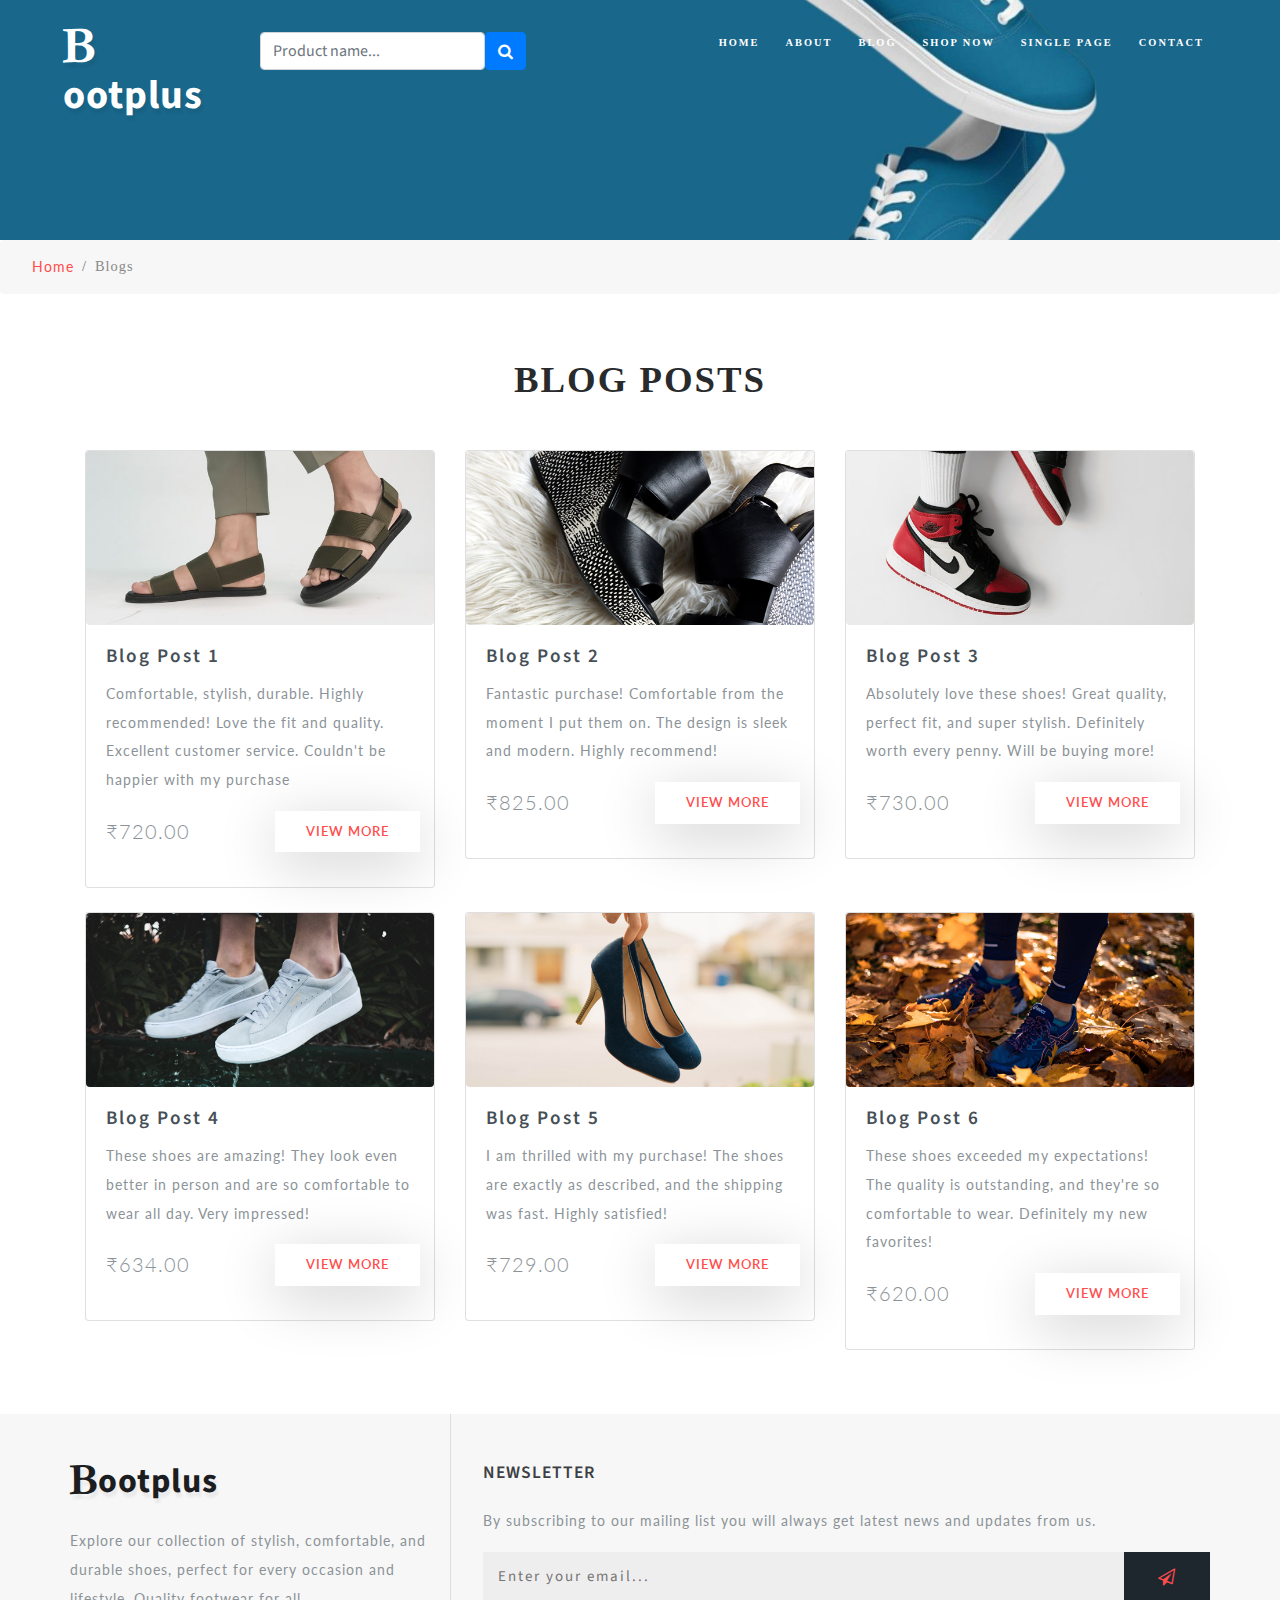
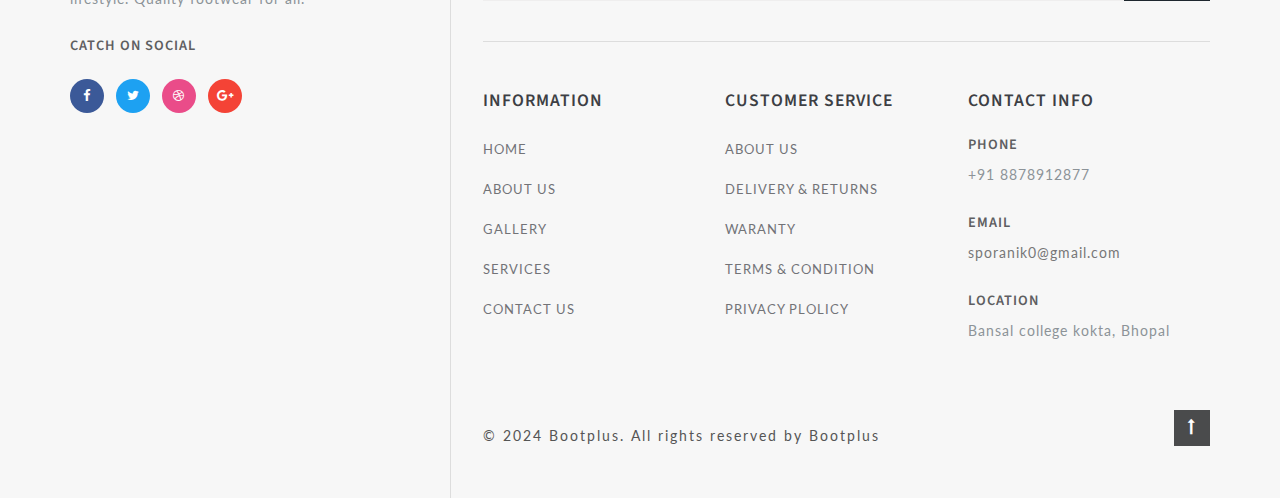
<file: blog.html>
<!DOCTYPE html>
<html lang="zxx">

<head>
    <title>Bootplus</title>
    <link rel="icon" type="image/x-icon" href="images/logo1.png">
    <!-- Meta tag Keywords -->
    <meta name="viewport" content="width=device-width, initial-scale=1">
    <meta charset="UTF-8" />
    <meta name="keywords" content="Bootie Responsive web template, Bootstrap Web Templates, Flat Web Templates, Android Compatible web template, Smartphone Compatible web template, free webdesigns for Nokia, Samsung, LG, SonyEricsson, Motorola web design" />
    <script>
        addEventListener("load", function() {
            setTimeout(hideURLbar, 0);
        }, false);

        function hideURLbar() {
            window.scrollTo(0, 1);
        }
    </script>
    <!-- //Meta tag Keywords -->

    <!-- Custom-Files -->
    <link rel="stylesheet" href="css/bootstrap.css">
    <!-- Bootstrap-Core-CSS -->
    <link rel="stylesheet" href="css/style.css" type="text/css" media="all" />
    <!-- Style-CSS -->
    <!-- font-awesome-icons -->
    <link href="css/font-awesome.css" rel="stylesheet">
    <!-- //font-awesome-icons -->
    <!-- /Fonts -->
    <link href="//fonts.googleapis.com/css?family=Lato:100,100i,300,300i,400,400i,700" rel="stylesheet">
    <link href="//fonts.googleapis.com/css?family=Source+Sans+Pro:200,200i,300,300i,400,400i,600,600i,700,700i,900" rel="stylesheet">
    <!-- //Fonts -->

</head>

<body>

    <!-- mian-content -->
    <div class="main-banner inner" id="home">
        <!-- header -->
        <header class="header">
            <div class="container-fluid w-10">
                <div class="container-fluid px-lg-5">
                    <!-- nav -->
                    <nav class="py-4 row w-10">
                        <div id="logo" class="col-sm-2">
                            <h1> <a href="index.html"><span class="fa fa-bold" aria-hidden="true"></span>ootplus</a></h1>
                        </div>
                        <div class="col-sm-3 mt-2">
                            <form action="#" method="post" class="d-flex">
                                <input type="search" placeholder="Product name..." name="search" class="form-control" required="">
                                <button class=" btn btn-primary btn1"><span class="fa fa-search" aria-hidden="true"></span></button>
                            </form>
                        </div>
                       <div class="col-sm-7">
                        <label for="drop" class="toggle">Menu</label>
                        <input type="checkbox" id="drop" />
                        <ul class="menu mt-2 nav-content">
                            <!-- <li> <input type="search" class="form-control" placeholder="search"></li> -->
                            <li class="big_txt"><a href="index.html">Home</a></li>
                            <li class="big_txt"><a href="about.html">About</a></li>
                            <li class="big_txt"><a href="blog.html">Blog</a></li>
                            <li class="big_txt"><a href="shop.html">Shop Now</a></li>
                            <li class="big_txt"><a href="shop-single.html">Single Page</a></li>
                            <!-- <li class="big_txt">
                                First Tier Drop Down
                                <label for="drop-2" class="toggle">Drop Down <span class="fa fa-angle-down" aria-hidden="true"></span> </label>
                                <a href="#">Drop Down <span class="fa fa-angle-down" aria-hidden="true"></span></a>
                                <input type="checkbox" id="drop-2" />
                                <ul>
                                    <li class="big_txt"><a href="blog.html">Blog</a></li>
                                    <li class="big_txt"><a href="shop.html">Shop Now</a></li>
                                    <li class="big_txt"><a href="shop-single.html">Single Page</a></li>
                                </ul>
                            </li> -->
                            <li class="big_txt"><a href="contact.html">Contact</a></li>
                        </ul>
                       </div>
                    </nav>
                    <!-- //nav -->
                </div>
            </div>
        </header>
        <!-- //header -->

    </div>
    <!--//main-content-->
    <!---->
    <ol class="breadcrumb">
        <li class="breadcrumb-item">
            <a href="index.html">Home</a>
        </li>
        <li class="breadcrumb-item active" style="font-family: Georgia, 'Times New Roman', Times, serif;">Blogs</li>
    </ol>
    <!---->
    <!--// mian-content -->
    <!-- banner -->
    <section class="ab-info-main py-5">
        <div class="container py-lg-3">
            <div class="ab-info-grids">
                <h3 class="tittle text-center mb-lg-5 mb-3" style="font-family: Georgia, 'Times New Roman', Times, serif;">Blog Posts</h3>
                <div id="products" class="row view-group">
                    <div class="item col-lg-4">
                        <div class="thumbnail card">
                            <div class="img-event">
                                <img class="group list-group-image img-fluid card-img-top" src="images/img2.jpg" alt="" />
                            </div>
                            <div class="caption card-body">
                                <h4 class="group card-title inner list-group-item-heading">
                                    Blog Post 1</h4>
                                <p class="group inner list-group-item-text">
                                    Comfortable, stylish, durable. Highly recommended! Love the fit and quality. Excellent customer service. Couldn't be happier with my purchase</p>
                                <div class="row">
                                    <div class="col-6">
                                        <p class="lead">
                                            ₹720.00</p>
                                    </div>
                                    <div class="col-6 ban-buttons">
                                        <a class="btn btn-course" href="single.html">View More</a>
                                    </div>
                                </div>
                            </div>
                        </div>
                    </div>
                    <div class="item col-lg-4">
                        <div class="thumbnail card">
                            <div class="img-event">
                                <img class="group list-group-image img-fluid" src="images/img5.jpg" alt="" />
                            </div>
                            <div class="caption card-body">
                                <h4 class="group card-title inner list-group-item-heading">
                                    Blog Post 2</h4>
                                <p class="group inner list-group-item-text">
                                    Fantastic purchase! Comfortable from the moment I put them on. The design is sleek and modern. Highly recommend!</p>
                                <div class="row">
                                    <div class="col-6">
                                        <p class="lead">
                                            ₹825.00</p>
                                    </div>
                                    <div class="col-6 ban-buttons">
                                        <a class="btn btn-course" href="single.html">View More</a>
                                    </div>
                                </div>
                            </div>
                        </div>
                    </div>
                    <div class="item col-lg-4">
                        <div class="thumbnail card">
                            <div class="img-event">
                                <img class="group list-group-image img-fluid" src="images/img3.jpg" alt="" />
                            </div>
                            <div class="caption card-body">
                                <h4 class="group card-title inner list-group-item-heading">
                                    Blog Post 3</h4>
                                <p class="group inner list-group-item-text">
                                    Absolutely love these shoes! Great quality, perfect fit, and super stylish. Definitely worth every penny. Will be buying more!</p>
                                <div class="row">
                                    <div class="col-6">
                                        <p class="lead">
                                            ₹730.00</p>
                                    </div>
                                    <div class="col-6 ban-buttons">
                                        <a class="btn btn-course" href="single.html">View More</a>
                                    </div>
                                </div>
                            </div>
                        </div>
                    </div>
                    <div class="item col-lg-4 mt-lg-4">
                        <div class="thumbnail card">
                            <div class="img-event">
                                <img class="group list-group-image img-fluid" src="images/img4.jpg" alt="" />
                            </div>
                            <div class="caption card-body">
                                <h4 class="group card-title inner list-group-item-heading">
                                    Blog Post 4</h4>
                                <p class="group inner list-group-item-text">
                                    These shoes are amazing! They look even better in person and are so comfortable to wear all day. Very impressed!</p>
                                <div class="row">
                                    <div class="col-6">
                                        <p class="lead">
                                            ₹634.00</p>
                                    </div>
                                    <div class="col-6 ban-buttons">
                                        <a class="btn btn-course" href="single.html">View More</a>
                                    </div>
                                </div>
                            </div>
                        </div>
                    </div>
                    <div class="item col-lg-4 mt-lg-4">
                        <div class="thumbnail card">
                            <div class="img-event">
                                <img class="group list-group-image img-fluid" src="images/img6.jpg" alt="" />
                            </div>
                            <div class="caption card-body">
                                <h4 class="group card-title inner list-group-item-heading">
                                    Blog Post 5</h4>
                                <p class="group inner list-group-item-text">
                                    I am thrilled with my purchase! The shoes are exactly as described, and the shipping was fast. Highly satisfied!</p>
                                <div class="row">
                                    <div class="col-6">
                                        <p class="lead">
                                            ₹729.00</p>
                                    </div>
                                    <div class="col-6 ban-buttons">
                                        <a class="btn btn-course" href="single.html">View More</a>
                                    </div>
                                </div>
                            </div>
                        </div>
                    </div>
                    <div class="item col-lg-4 mt-lg-4">
                        <div class="thumbnail card">
                            <div class="img-event">
                                <img class="group list-group-image img-fluid" src="images/img7.jpg" alt="" />
                            </div>
                            <div class="caption card-body">
                                <h4 class="group card-title inner list-group-item-heading">
                                    Blog Post 6</h4>
                                <p class="group inner list-group-item-text">
                                    These shoes exceeded my expectations! The quality is outstanding, and they're so comfortable to wear. Definitely my new favorites!</p>
                                <div class="row">
                                    <div class="col-6">
                                        <p class="lead">
                                            ₹620.00</p>
                                    </div>
                                    <div class="col-6 ban-buttons">
                                        <a class="btn btn-course" href="single.html">View More</a>
                                    </div>
                                </div>
                            </div>
                        </div>
                    </div>

                </div>
            </div>
        </div>
    </section>
    <!-- //banner -->
    <!-- footer -->
    <footer>
        <div class="container">
            <div class="row footer-top">
                <div class="col-lg-4 footer-grid_section_w3layouts">
                    <h2 class="logo-2 mb-lg-4 mb-3">
                        <a href="index.html"><span class="fa fa-bold" aria-hidden="true"></span>ootplus</a>
                    </h2>
                    <p>Explore our collection of stylish, comfortable, and durable shoes, perfect for every occasion and lifestyle. Quality footwear for all.</p>
                    <h4 class="sub-con-fo ad-info my-4">Catch on Social</h4>
                    <ul class="w3layouts_social_list list-unstyled">
                        <li>
                            <a href="#" class="w3pvt_facebook">
                                <span class="fa fa-facebook-f"></span>
                            </a>
                        </li>
                        <li class="mx-2">
                            <a href="#" class="w3pvt_twitter">
                                <span class="fa fa-twitter"></span>
                            </a>
                        </li>
                        <li>
                            <a href="#" class="w3pvt_dribble">
                                <span class="fa fa-dribbble"></span>
                            </a>
                        </li>
                        <li class="ml-2">
                            <a href="#" class="w3pvt_google">
                                <span class="fa fa-google-plus"></span>
                            </a>
                        </li>
                    </ul>
                </div>
                <div class="col-lg-8 footer-right">
                    <div class="w3layouts-news-letter">
                        <h3 class="footer-title text-uppercase text-wh mb-lg-4 mb-3">Newsletter</h3>

                        <p>By subscribing to our mailing list you will always get latest news and updates from us.</p>
                        <form action="#" method="post" class="w3layouts-newsletter">
                            <input type="email" name="Email" placeholder="Enter your email..." required="">
                            <button class="btn1"><span class="fa fa-paper-plane-o" aria-hidden="true"></span></button>

                        </form>
                    </div>
                    <div class="row mt-lg-4 bottom-w3layouts-sec-nav mx-0">
                        <div class="col-md-4 footer-grid_section_w3layouts">
                            <h3 class="footer-title text-uppercase text-wh mb-lg-4 mb-3">Information</h3>
                            <ul class="list-unstyled w3layouts-icons">
                                <li>
                                    <a href="index.html">Home</a>
                                </li>
                                <li class="mt-3">
                                    <a href="about.html">About Us</a>
                                </li>
                                <li class="mt-3">
                                    <a href="#">Gallery</a>
                                </li>
                                <li class="mt-3">
                                    <a href="#">Services</a>
                                </li>
                                <li class="mt-3">
                                    <a href="contact.html">Contact Us</a>
                                </li>
                            </ul>
                        </div>
                        <div class="col-md-4 footer-grid_section_w3layouts">
                            <!-- social icons -->
                            <div class="agileinfo_social_icons">
                                <h3 class="footer-title text-uppercase text-wh mb-lg-4 mb-3">Customer Service</h3>
                                <ul class="list-unstyled w3layouts-icons">

                                    <li>
                                        <a href="#">About Us</a>
                                    </li>
                                    <li class="mt-3">
                                        <a href="#">Delivery & Returns</a>
                                    </li>
                                    <li class="mt-3">
                                        <a href="#">Waranty</a>
                                    </li>
                                    <li class="mt-3">
                                        <a href="#">Terms & Condition</a>
                                    </li>
                                    <li class="mt-3">
                                        <a href="#">Privacy Plolicy</a>
                                    </li>
                                </ul>
                            </div>
                            <!-- social icons -->
                        </div>
                        <div class="col-md-4 footer-grid_section_w3layouts my-md-0 my-5">
                            <h3 class="footer-title text-uppercase text-wh mb-lg-4 mb-3">Contact Info</h3>
                            <div class="contact-info">
                                <div class="footer-address-inf">
                                    <h4 class="ad-info mb-2">Phone</h4>
                                    <p>+91 8878912877</p>
                                </div>
                                <div class="footer-address-inf my-4">
                                    <h4 class="ad-info mb-2">Email </h4>
                                    <p><a href="mailto:info@example.com">sporanik0@gmail.com</a></p>
                                </div>
                                <div class="footer-address-inf">
                                    <h4 class="ad-info mb-2">Location</h4>
                                    <p>Bansal college kokta, Bhopal</p>
                                </div>
                            </div>
                        </div>


                    </div>
                    <div class="cpy-right text-left row">
                        <p class="col-md-10">© 2024 Bootplus. All rights reserved by Bootplus
                           
                        </p>
                        <!-- move top icon -->
                        <a href="#home" class="move-top text-right col-md-2"><span class="fa fa-long-arrow-up" aria-hidden="true"></span></a>
                        <!-- //move top icon -->
                    </div>
                </div>
            </div>
        </div>
    </footer>
    <!-- //footer -->
</body>

</html>
</file>
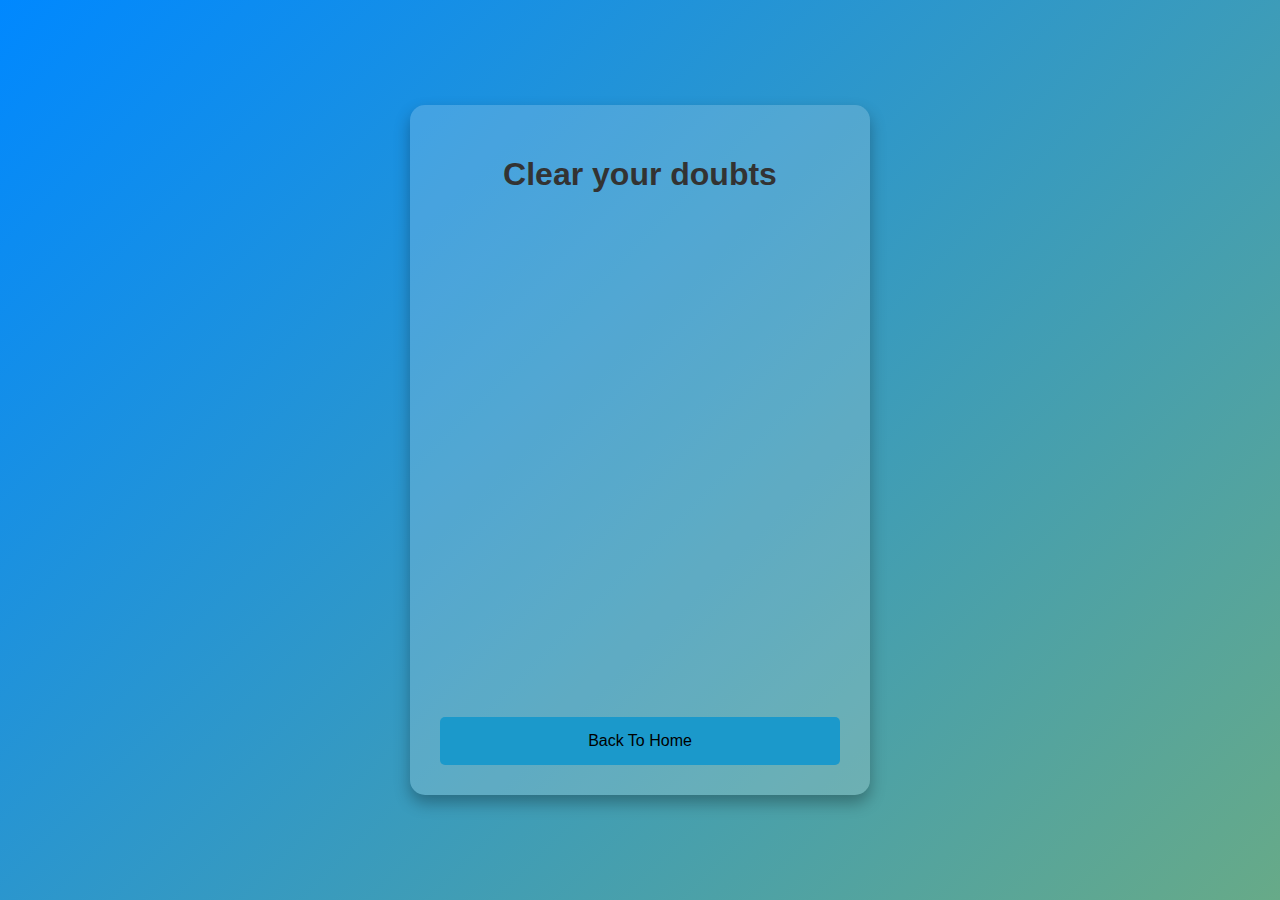
<file: bot.html>
<!-- <head>
    <title>Bootplus</title>
    <link rel="icon" type="image/x-icon" href="images/logo1.png">
</head>
<iframe src='https://webchat.botframework.com/embed/BootPlusLan-bot?s=Vop8tXIKrvo.IaA2mNYwIXZa4AdrkBR7edgG5KbKB2XJXTl8KPd6G7g'  style='min-width: 400px; width: 100%; min-height: 500px;'></iframe> -->


<!-- <iframe src='https://webchat.botframework.com/embed/BhopaliFoodieslang-bot?s=mVVu7PztFrE.GoRXXq_Ea1QxPmD6seWgqkkRn-aeAmBqXRl9p7lP5jY'  style='min-width: 400px; width: 100%; min-height: 500px;'></iframe> -->
<!DOCTYPE html>
<html lang="en">
<head>
    <meta charset="UTF-8">
    <meta name="viewport" content="width=device-width, initial-scale=1.0">
    <title>Bootplus</title>
    <link rel="icon" type="image/x-icon" href="images/logo1.png">
    <style>
        body {
            font-family: 'Segoe UI', Tahoma, Geneva, Verdana, sans-serif;
            background: linear-gradient(135deg, rgb(0, 136, 255), #67aa88);
            display: flex;
            justify-content: center;
            align-items: center;
            height: 100vh;
            margin: 0;
            color: #fff;
        }

        .chatbot-container {
            text-align: center;
            background: rgba(236, 236, 236, 0.2);
            border-radius: 15px;
            box-shadow: 0 8px 16px rgba(0, 0, 0, 0.3);
            padding: 30px;
            max-width: 400px;
            width: 90%;
            animation: fadeIn 1s ease-in-out;
        }

        .chatbot-container h1 {
            color: #333;
            margin-bottom: 20px;
        }

        .chatbot-frame iframe {
            width: 90%;
            height: 500px;
            border-radius: 10px;
            border: none;
        }

        @keyframes fadeIn {
            from {
                opacity: 0;
                transform: scale(0.9);
            }
            to {
                opacity: 1;
                transform: scale(1);
            }
        }

        @media (max-width: 768px) {
            .chatbot-container {
                padding: 20px;
                max-width: 90%;
            }

            .chatbot-frame iframe {
                height: auto;
                width: auto;
            }
        }
          .button:hover {
                background-color:rgb(236, 236, 236); 
                color: white;
        }
        
        .button {
                background-color: #1b99cb;  
                border: none;
                color: rgb(152, 46, 46);
                padding: 15px 32px;
                text-align: center;
                text-decoration: none;
                display: inline-block;
                font-size: 16px;
                width: 100%;
                text-decoration: none;
                transition-duration: 0.4s;
                border-radius: 5px;
            }

            a:link { text-decoration: none; }
            a:visited { text-decoration: none; }
            a:hover { text-decoration: none; }
            a:active { text-decoration: none; }
    </style>
</head>
<body>
    <div class="chatbot-container d-flex">
        <h1>Clear your doubts</h1>
        <div class="chatbot-frame d-flex m-3 p-3 text-center">
            <iframe src='https://webchat.botframework.com/embed/BootPlusLan-bot?s=Vop8tXIKrvo.IaA2mNYwIXZa4AdrkBR7edgG5KbKB2XJXTl8KPd6G7g'  style='width: 100%; min-height: 500px;'></iframe>
        </div>
       <div id="bac"><button type="submit" class="button"><a href="index.html" id="back" style="color: black;"  > Back To Home</a></button></div>
    </div>
    <script>
        document.addEventListener('DOMContentLoaded', function() {
            console.log('Chatbot page loaded');
        });
    </script>
</body>
</html>
</file>
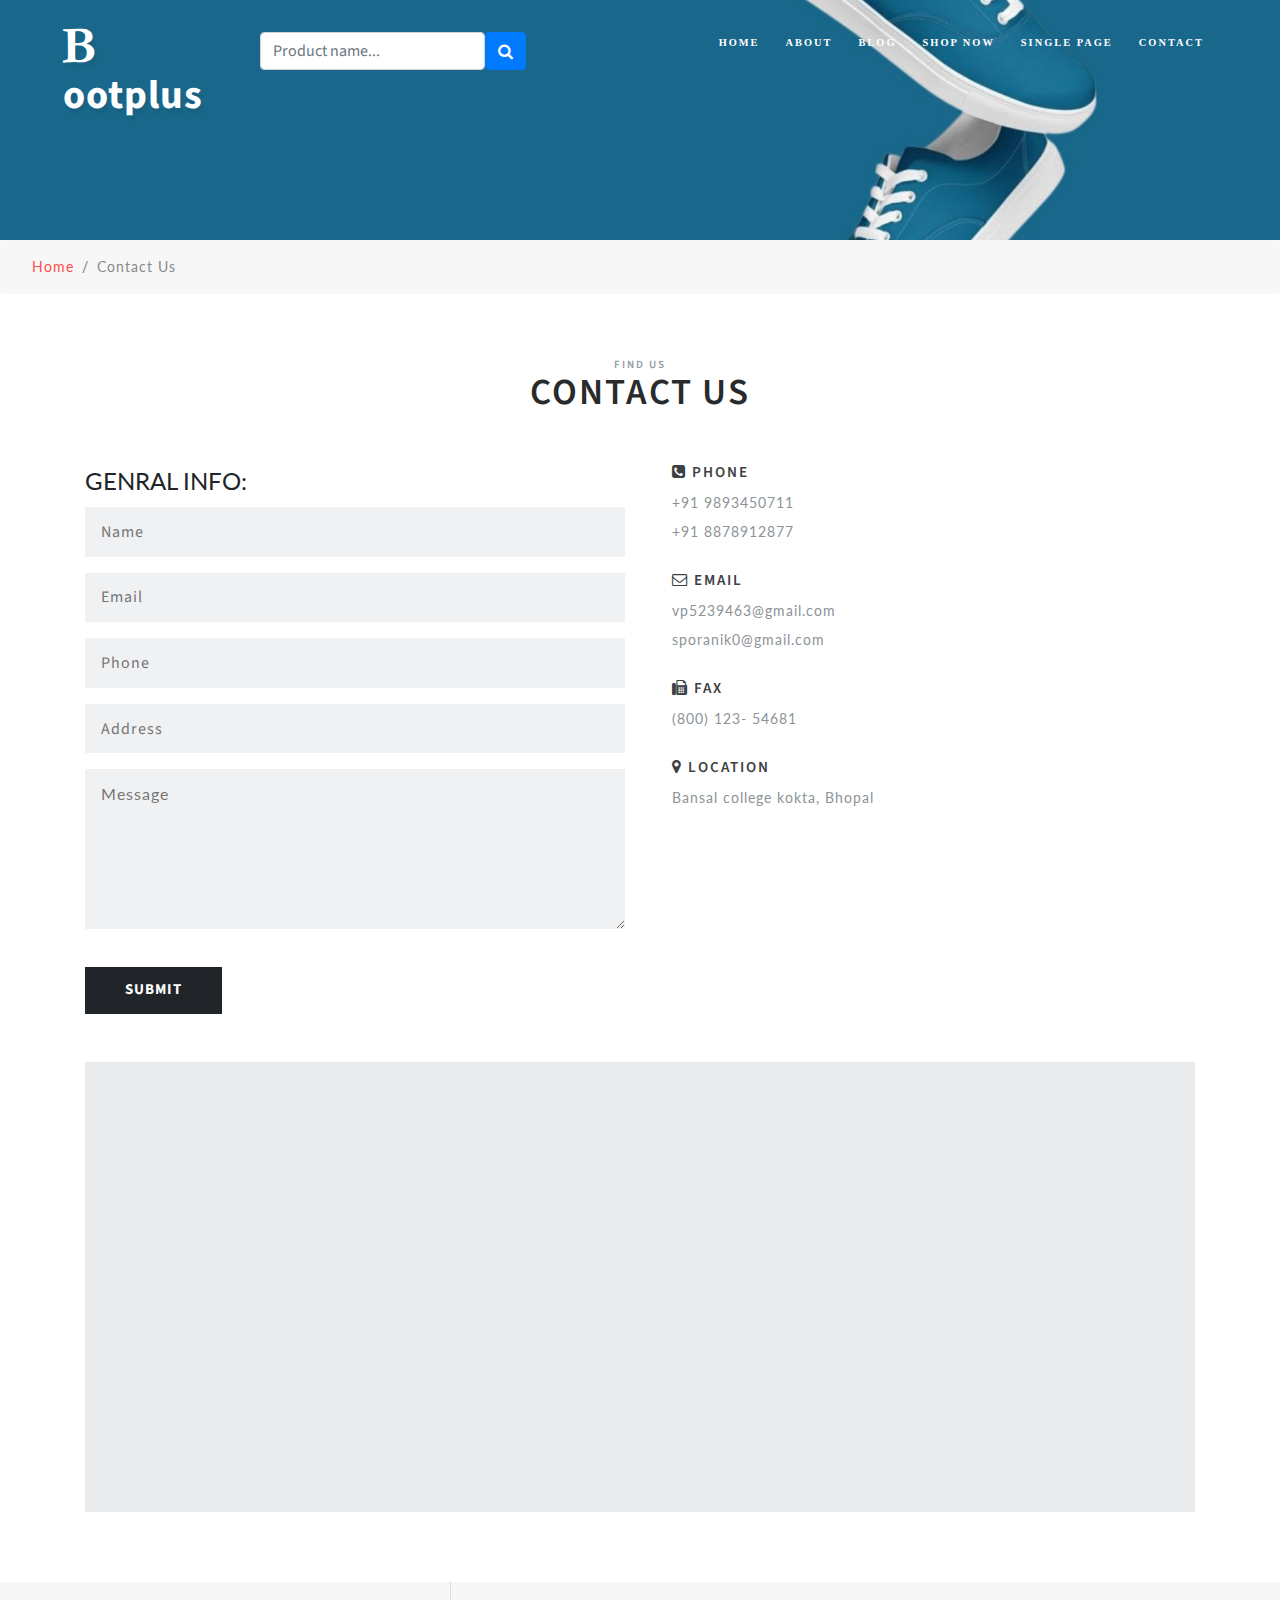
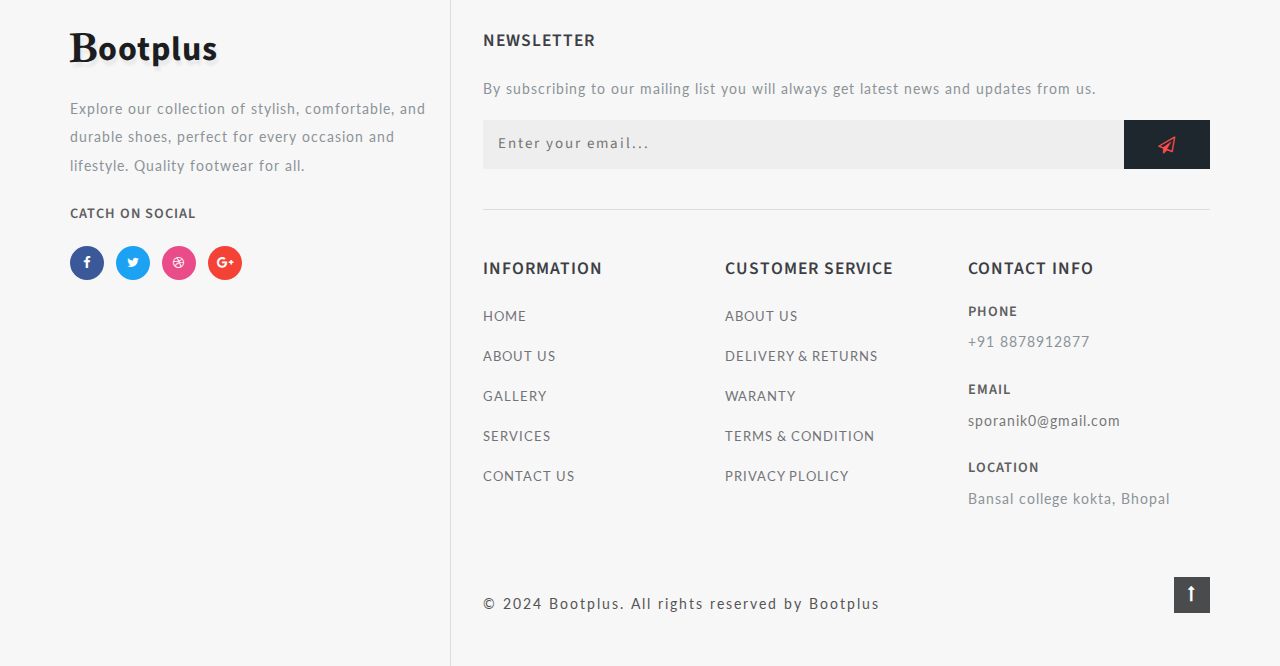
<file: contact.html>
<!DOCTYPE html>
<html lang="zxx">

<head>
    <title>Bootplus</title>
    <link rel="icon" type="image/x-icon" href="images/logo1.png">
    <!-- Meta tag Keywords -->
    <meta name="viewport" content="width=device-width, initial-scale=1">
    <meta charset="UTF-8" />
    <meta name="keywords" content="Bootie Responsive web template, Bootstrap Web Templates, Flat Web Templates, Android Compatible web template, Smartphone Compatible web template, free webdesigns for Nokia, Samsung, LG, SonyEricsson, Motorola web design" />
    <script>
        addEventListener("load", function() {
            setTimeout(hideURLbar, 0);
        }, false);

        function hideURLbar() {
            window.scrollTo(0, 1);
        }
    </script>
    <!-- //Meta tag Keywords -->

    <!-- Custom-Files -->
    <link rel="stylesheet" href="css/bootstrap.css">
    <!-- Bootstrap-Core-CSS -->
    <link rel="stylesheet" href="css/style.css" type="text/css" media="all" />
    <!-- Style-CSS -->
    <!-- font-awesome-icons -->
    <link href="css/font-awesome.css" rel="stylesheet">
    <!-- //font-awesome-icons -->
    <!-- /Fonts -->
    <link href="//fonts.googleapis.com/css?family=Lato:100,100i,300,300i,400,400i,700" rel="stylesheet">
    <link href="//fonts.googleapis.com/css?family=Source+Sans+Pro:200,200i,300,300i,400,400i,600,600i,700,700i,900" rel="stylesheet">
    <!-- //Fonts -->

</head>

<body>

    <!-- mian-content -->
    <div class="main-banner inner" id="home">
        <!-- header -->
        <header class="header">
            <div class="container-fluid w-10">
                <div class="container-fluid px-lg-5">
                    <!-- nav -->
                    <nav class="py-4 row w-10">
                        <div id="logo" class="col-sm-2">
                            <h1> <a href="index.html"><span class="fa fa-bold" aria-hidden="true"></span>ootplus</a></h1>
                        </div>
                        <div class="col-sm-3 mt-2">
                            <form action="#" method="post" class="d-flex">
                                <input type="search" placeholder="Product name..." name="search" class="form-control" required="">
                                <button class=" btn btn-primary btn1"><span class="fa fa-search" aria-hidden="true"></span></button>
                            </form>
                        </div>
                       <div class="col-sm-7">
                        <label for="drop" class="toggle">Menu</label>
                        <input type="checkbox" id="drop" />
                        <ul class="menu mt-2 nav-content">
                            <!-- <li> <input type="search" class="form-control" placeholder="search"></li> -->
                            <li class="big_txt"><a href="index.html">Home</a></li>
                            <li class="big_txt"><a href="about.html">About</a></li>
                            <li class="big_txt"><a href="blog.html">Blog</a></li>
                            <li class="big_txt"><a href="shop.html">Shop Now</a></li>
                            <li class="big_txt"><a href="shop-single.html">Single Page</a></li>
                            <!-- <li class="big_txt">
                                First Tier Drop Down
                                <label for="drop-2" class="toggle">Drop Down <span class="fa fa-angle-down" aria-hidden="true"></span> </label>
                                <a href="#">Drop Down <span class="fa fa-angle-down" aria-hidden="true"></span></a>
                                <input type="checkbox" id="drop-2" />
                                <ul>
                                    <li class="big_txt"><a href="blog.html">Blog</a></li>
                                    <li class="big_txt"><a href="shop.html">Shop Now</a></li>
                                    <li class="big_txt"><a href="shop-single.html">Single Page</a></li>
                                </ul>
                            </li> -->
                            <li class="big_txt"><a href="contact.html">Contact</a></li>
                        </ul>
                       </div>
                    </nav>
                    <!-- //nav -->
                </div>
            </div>
        </header>
        <!-- //header -->

    </div>
    <!--//main-content-->
    <!---->
    <ol class="breadcrumb">
        <li class="breadcrumb-item">
            <a href="index.html">Home</a>
        </li>
        <li class="breadcrumb-item active">Contact Us</li>
    </ol>
    <!---->
    <!--// mian-content -->
    <!-- banner -->
    <section class="ab-info-main py-5">
        <div class="container py-3">
            <h3 class="tittle text-center"><span class="sub-tittle">Find Us</span> Contact Us</h3>
            <div class="row contact-main-info mt-5">
                <div class="col-md-6 contact-right-content">
                    <form action="#" method="post">
                       <fieldset>
                        <legend>GENRAL INFO:</legend>
                        <input type="text" name="Name" placeholder="Name" required="">
                        <input type="email" class="email" name="Email" placeholder="Email" required="">
                        <input type="text" name="Phone no" placeholder="Phone" required="">
                        <input type="text" name="Address" placeholder="Address" required="">
                       </fieldset>
                        <textarea name="Message" placeholder="Message" required=""></textarea>
                        <div class="read mt-3">
                            <input type="submit" value="Submit">
                        </div>
                    </form>
                </div>
                <div class="col-md-6 contact-left-content">
                    <div class="address-con">
                        <h4 class="mb-2"><span class="fa fa-phone-square" aria-hidden="true"></span> Phone</h4>
                        <p>+91 9893450711</p>
                        <p>+91 8878912877</p>
                    </div>
                    <div class="address-con my-4">
                        <h4 class="mb-2"><span class="fa fa-envelope-o" aria-hidden="true"></span> Email </h4>
                        <p><a href="mailto:info@example.com">vp5239463@gmail.com</a></p>
                        <p><a href="mailto:info@example.com">sporanik0@gmail.com</a></p>
                    </div>
                    <div class="address-con mb-4">
                        <h4 class="mb-2"><span class="fa fa-fax" aria-hidden="true"></span> Fax</h4>

                        <p>(800) 123- 54681</p>
                    </div>
                    <div class="address-con">
                        <h4 class="mb-2"><span class="fa fa-map-marker" aria-hidden="true"></span> Location </h4>

                        <p>Bansal college kokta, Bhopal</p>
                    </div>

                </div>

            </div>
            <div class="map-fo mt-lg-5 mt-4">
                <iframe src="https://www.google.com/maps/embed?pb=!1m14!1m8!1m3!1d14661.159633218287!2d77.5092694!3d23.2689134!3m2!1i1024!2i768!4f13.1!3m3!1m2!1s0x397c6a7b9190ec5f%3A0xa7a343138b2ebc4a!2sBansal%20Group%20of%20Institutes%20-%20Bhopal!5e0!3m2!1sen!2sin!4v1718171146371!5m2!1sen!2sin" width="600" height="450" style="border:0;" allowfullscreen="" loading="lazy" referrerpolicy="no-referrer-when-downgrade"></iframe>
            </div>
        </div>
    </section>


    <!-- //contact -->
    <!-- footer -->
    <footer>
        <div class="container">
            <div class="row footer-top">
                <div class="col-lg-4 footer-grid_section_w3layouts">
                    <h2 class="logo-2 mb-lg-4 mb-3">
                        <a href="index.html"><span class="fa fa-bold" aria-hidden="true"></span>ootplus</a>
                    </h2>
                    <p>Explore our collection of stylish, comfortable, and durable shoes, perfect for every occasion and lifestyle. Quality footwear for all.</p>
                    <h4 class="sub-con-fo ad-info my-4">Catch on Social</h4>
                    <ul class="w3layouts_social_list list-unstyled">
                        <li>
                            <a href="#" class="w3pvt_facebook">
                                <span class="fa fa-facebook-f"></span>
                            </a>
                        </li>
                        <li class="mx-2">
                            <a href="#" class="w3pvt_twitter">
                                <span class="fa fa-twitter"></span>
                            </a>
                        </li>
                        <li>
                            <a href="#" class="w3pvt_dribble">
                                <span class="fa fa-dribbble"></span>
                            </a>
                        </li>
                        <li class="ml-2">
                            <a href="#" class="w3pvt_google">
                                <span class="fa fa-google-plus"></span>
                            </a>
                        </li>
                    </ul>
                </div>
                <div class="col-lg-8 footer-right">
                    <div class="w3layouts-news-letter">
                        <h3 class="footer-title text-uppercase text-wh mb-lg-4 mb-3">Newsletter</h3>

                        <p>By subscribing to our mailing list you will always get latest news and updates from us.</p>
                        <form action="#" method="post" class="w3layouts-newsletter">
                            <input type="email" name="Email" placeholder="Enter your email..." required="">
                            <button class="btn1"><span class="fa fa-paper-plane-o" aria-hidden="true"></span></button>

                        </form>
                    </div>
                    <div class="row mt-lg-4 bottom-w3layouts-sec-nav mx-0">
                        <div class="col-md-4 footer-grid_section_w3layouts">
                            <h3 class="footer-title text-uppercase text-wh mb-lg-4 mb-3">Information</h3>
                            <ul class="list-unstyled w3layouts-icons">
                                <li>
                                    <a href="index.html">Home</a>
                                </li>
                                <li class="mt-3">
                                    <a href="about.html">About Us</a>
                                </li>
                                <li class="mt-3">
                                    <a href="#">Gallery</a>
                                </li>
                                <li class="mt-3">
                                    <a href="#">Services</a>
                                </li>
                                <li class="mt-3">
                                    <a href="contact.html">Contact Us</a>
                                </li>
                            </ul>
                        </div>
                        <div class="col-md-4 footer-grid_section_w3layouts">
                            <!-- social icons -->
                            <div class="agileinfo_social_icons">
                                <h3 class="footer-title text-uppercase text-wh mb-lg-4 mb-3">Customer Service</h3>
                                <ul class="list-unstyled w3layouts-icons">

                                    <li>
                                        <a href="#">About Us</a>
                                    </li>
                                    <li class="mt-3">
                                        <a href="#">Delivery & Returns</a>
                                    </li>
                                    <li class="mt-3">
                                        <a href="#">Waranty</a>
                                    </li>
                                    <li class="mt-3">
                                        <a href="#">Terms & Condition</a>
                                    </li>
                                    <li class="mt-3">
                                        <a href="#">Privacy Plolicy</a>
                                    </li>
                                </ul>
                            </div>
                            <!-- social icons -->
                        </div>
                        <div class="col-md-4 footer-grid_section_w3layouts my-md-0 my-5">
                            <h3 class="footer-title text-uppercase text-wh mb-lg-4 mb-3">Contact Info</h3>
                            <div class="contact-info">
                                <div class="footer-address-inf">
                                    <h4 class="ad-info mb-2">Phone</h4>
                                    <p>+91 8878912877</p>
                                </div>
                                <div class="footer-address-inf my-4">
                                    <h4 class="ad-info mb-2">Email </h4>
                                    <p><a href="mailto:info@example.com">sporanik0@gmail.com</a></p>
                                </div>
                                <div class="footer-address-inf">
                                    <h4 class="ad-info mb-2">Location</h4>
                                    <p>Bansal college kokta, Bhopal</p>
                                </div>
                            </div>
                        </div>


                    </div>
                    <div class="cpy-right text-left row">
                        <p class="col-md-10">© 2024 Bootplus. All rights reserved by Bootplus
                            
                        </p>
                        <!-- move top icon -->
                        <a href="#home" class="move-top text-right col-md-2"><span class="fa fa-long-arrow-up" aria-hidden="true"></span></a>
                        <!-- //move top icon -->
                    </div>
                </div>
            </div>
        </div>
    </footer>
    <!-- //footer -->
</body>

</html>
</file>
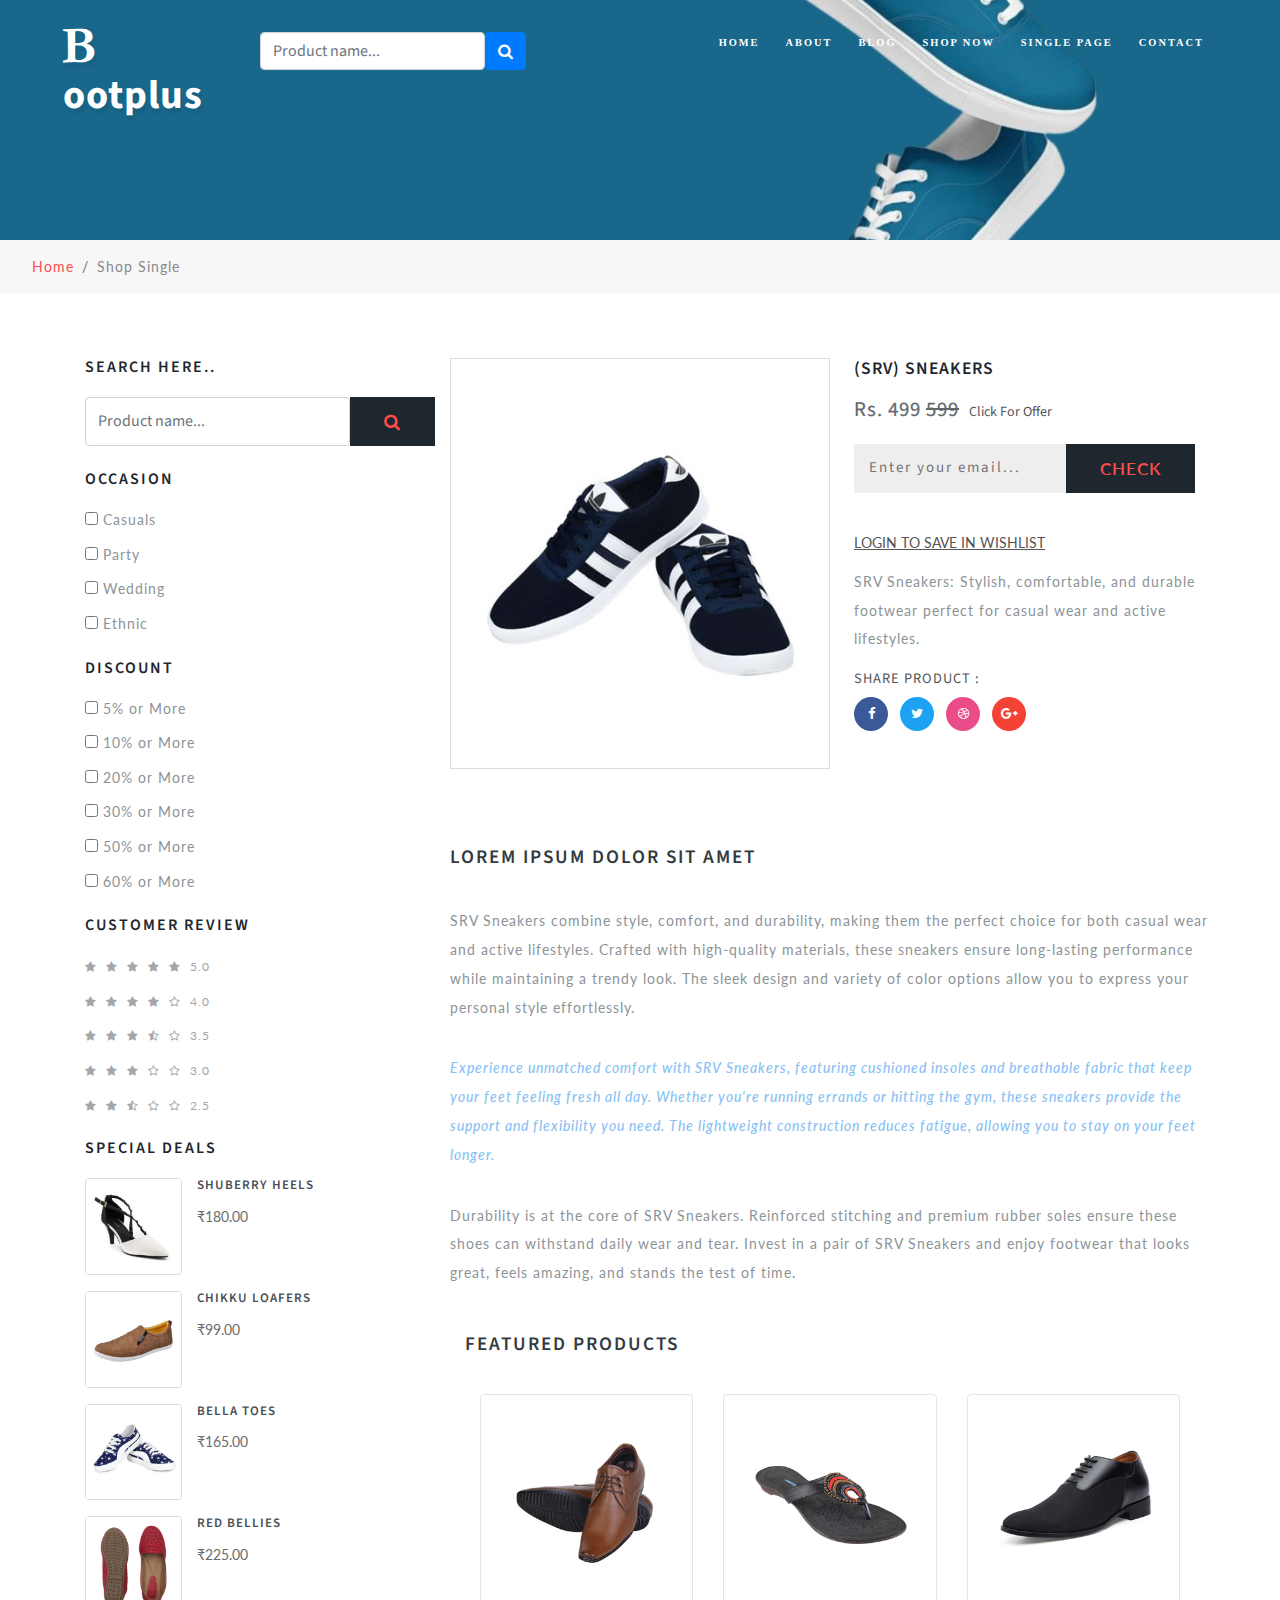
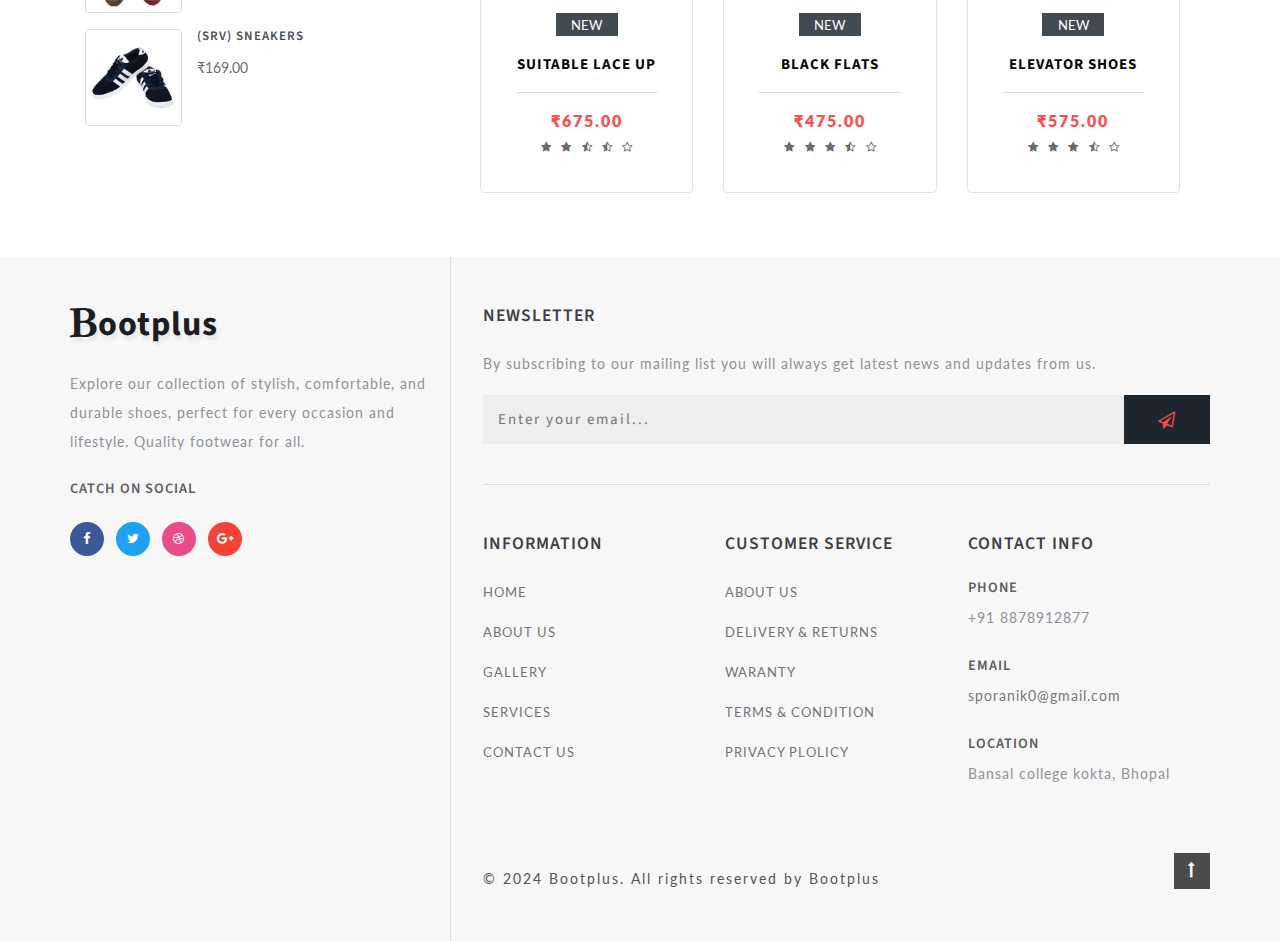
<file: shop-single.html>
<!DOCTYPE html>
<html lang="zxx">

<head>
    <title>Bootplus</title>
    <link rel="icon" type="image/x-icon" href="images/logo1.png">
    <!-- Meta tag Keywords -->
    <meta name="viewport" content="width=device-width, initial-scale=1">
    <meta charset="UTF-8" />
    <meta name="keywords" content="Bootie Responsive web template, Bootstrap Web Templates, Flat Web Templates, Android Compatible web template, Smartphone Compatible web template, free webdesigns for Nokia, Samsung, LG, SonyEricsson, Motorola web design" />
    <script>
        addEventListener("load", function() {
            setTimeout(hideURLbar, 0);
        }, false);

        function hideURLbar() {
            window.scrollTo(0, 1);
        }
    </script>
    <!-- //Meta tag Keywords -->

    <!-- Custom-Files -->
    <link rel="stylesheet" href="css/bootstrap.css">
    <!-- Bootstrap-Core-CSS -->
    <link rel="stylesheet" href="css/style.css" type="text/css" media="all" />
    <!-- Style-CSS -->
    <!-- font-awesome-icons -->
    <link href="css/font-awesome.css" rel="stylesheet">
    <!-- //font-awesome-icons -->
    <!-- /Fonts -->
    <link href="//fonts.googleapis.com/css?family=Lato:100,100i,300,300i,400,400i,700" rel="stylesheet">
    <link href="//fonts.googleapis.com/css?family=Source+Sans+Pro:200,200i,300,300i,400,400i,600,600i,700,700i,900" rel="stylesheet">
    <!-- //Fonts -->

</head>

<body>

    <!-- mian-content -->
    <div class="main-banner inner" id="home">
        <!-- header -->
        <header class="header">
            <div class="container-fluid w-10">
                <div class="container-fluid px-lg-5">
                    <!-- nav -->
                    <nav class="py-4 row w-10">
                        <div id="logo" class="col-sm-2">
                            <h1> <a href="index.html"><span class="fa fa-bold" aria-hidden="true"></span>ootplus</a></h1>
                        </div>
                        <div class="col-sm-3 mt-2">
                            <form action="#" method="post" class="d-flex">
                                <input type="search" placeholder="Product name..." name="search" class="form-control" required="">
                                <button class=" btn btn-primary btn1"><span class="fa fa-search" aria-hidden="true"></span></button>
                            </form>
                        </div>
                       <div class="col-sm-7">
                        <label for="drop" class="toggle">Menu</label>
                        <input type="checkbox" id="drop" />
                        <ul class="menu mt-2 nav-content">
                            <!-- <li> <input type="search" class="form-control" placeholder="search"></li> -->
                            <li class="big_txt"><a href="index.html">Home</a></li>
                            <li class="big_txt"><a href="about.html">About</a></li>
                            <li class="big_txt"><a href="blog.html">Blog</a></li>
                            <li class="big_txt"><a href="shop.html">Shop Now</a></li>
                            <li class="big_txt"><a href="shop-single.html">Single Page</a></li>
                            <!-- <li class="big_txt">
                                First Tier Drop Down
                                <label for="drop-2" class="toggle">Drop Down <span class="fa fa-angle-down" aria-hidden="true"></span> </label>
                                <a href="#">Drop Down <span class="fa fa-angle-down" aria-hidden="true"></span></a>
                                <input type="checkbox" id="drop-2" />
                                <ul>
                                    <li class="big_txt"><a href="blog.html">Blog</a></li>
                                    <li class="big_txt"><a href="shop.html">Shop Now</a></li>
                                    <li class="big_txt"><a href="shop-single.html">Single Page</a></li>
                                </ul>
                            </li> -->
                            <li class="big_txt"><a href="contact.html">Contact</a></li>
                        </ul>
                       </div>
                    </nav>
                    <!-- //nav -->
                </div>
            </div>
        </header>
        <!-- //header -->

    </div>
    <!--//main-content-->
    <!---->
    <ol class="breadcrumb">
        <li class="breadcrumb-item">
            <a href="index.html">Home</a>
        </li>
        <li class="breadcrumb-item active">Shop Single</li>
    </ol>
    <!---->
    <!-- banner -->
    <section class="ab-info-main py-md-5 py-4">
        <div class="container py-md-3">
            <!-- top Products -->
            <div class="row">
                <!-- product left -->
                <div class="side-bar col-lg-4">

                    <div class="search-bar w3layouts-newsletter">
                        <h3 class="sear-head">Search Here..</h3>
                        <form action="#" method="post" class="d-flex">
                            <input type="search" placeholder="Product name..." name="search" class="form-control" required="">
                            <button class="btn1"><span class="fa fa-search" aria-hidden="true"></span></button>
                        </form>
                    </div>
                    <!--preference -->
                    <div class="left-side my-4">
                        <h3 class="sear-head">Occasion</h3>
                        <ul class="w3layouts-box-list">
                            <li>
                                <input type="checkbox" class="checked">
                                <span class="span">Casuals</span>
                            </li>
                            <li>
                                <input type="checkbox" class="checked">
                                <span class="span">Party</span>
                            </li>
                            <li>
                                <input type="checkbox" class="checked">
                                <span class="span">Wedding</span>
                            </li>
                            <li>
                                <input type="checkbox" class="checked">
                                <span class="span">Ethnic</span>
                            </li>
                        </ul>
                    </div>
                    <!-- // preference -->
                    <!-- discounts -->
                    <div class="left-side">
                        <h3 class="sear-head">Discount</h3>
                        <ul class="w3layouts-box-list">
                            <li>
                                <input type="checkbox" class="checked">
                                <span class="span">5% or More</span>
                            </li>
                            <li>
                                <input type="checkbox" class="checked">
                                <span class="span">10% or More</span>
                            </li>
                            <li>
                                <input type="checkbox" class="checked">
                                <span class="span">20% or More</span>
                            </li>
                            <li>
                                <input type="checkbox" class="checked">
                                <span class="span">30% or More</span>
                            </li>
                            <li>
                                <input type="checkbox" class="checked">
                                <span class="span">50% or More</span>
                            </li>
                            <li>
                                <input type="checkbox" class="checked">
                                <span class="span">60% or More</span>
                            </li>
                        </ul>
                    </div>
                    <!-- //discounts -->
                    <!-- reviews -->
                    <div class="customer-rev left-side my-4">
                        <h3 class="sear-head">Customer Review</h3>
                        <ul class="w3layouts-box-list">
                            <li>
                                <a href="#">
                                    <span class="fa fa-star" aria-hidden="true"></span>
                                    <span class="fa fa-star" aria-hidden="true"></span>
                                    <span class="fa fa-star" aria-hidden="true"></span>
                                    <span class="fa fa-star" aria-hidden="true"></span>
                                    <span class="fa fa-star" aria-hidden="true"></span>
                                    <span>5.0</span>
                                </a>
                            </li>
                            <li>
                                <a href="#">
                                    <span class="fa fa-star" aria-hidden="true"></span>
                                    <span class="fa fa-star" aria-hidden="true"></span>
                                    <span class="fa fa-star" aria-hidden="true"></span>
                                    <span class="fa fa-star" aria-hidden="true"></span>
                                    <span class="fa fa-star-o" aria-hidden="true"></span>
                                    <span>4.0</span>
                                </a>
                            </li>
                            <li>
                                <a href="#">
                                    <span class="fa fa-star" aria-hidden="true"></span>
                                    <span class="fa fa-star" aria-hidden="true"></span>
                                    <span class="fa fa-star" aria-hidden="true"></span>
                                    <span class="fa fa-star-half-o" aria-hidden="true"></span>
                                    <span class="fa fa-star-o" aria-hidden="true"></span>
                                    <span>3.5</span>
                                </a>
                            </li>
                            <li>
                                <a href="#">
                                    <span class="fa fa-star" aria-hidden="true"></span>
                                    <span class="fa fa-star" aria-hidden="true"></span>
                                    <span class="fa fa-star" aria-hidden="true"></span>
                                    <span class="fa fa-star-o" aria-hidden="true"></span>
                                    <span class="fa fa-star-o" aria-hidden="true"></span>
                                    <span>3.0</span>
                                </a>
                            </li>
                            <li>
                                <a href="#">
                                    <span class="fa fa-star" aria-hidden="true"></span>
                                    <span class="fa fa-star" aria-hidden="true"></span>
                                    <span class="fa fa-star-half-o" aria-hidden="true"></span>
                                    <span class="fa fa-star-o" aria-hidden="true"></span>
                                    <span class="fa fa-star-o" aria-hidden="true"></span>
                                    <span>2.5</span>
                                </a>
                            </li>
                        </ul>
                    </div>
                    <!-- //reviews -->
                    <!-- deals -->
                    <div class="deal-leftmk left-side">
                        <h3 class="sear-head">Special Deals</h3>
                        <div class="special-sec1 row mb-3">
                            <div class="img-deals col-md-4">
                                <img src="images/s4.jpg" class="img-fluid" alt="">
                            </div>
                            <div class="img-deal1 col-md-4">
                                <h3>Shuberry Heels</h3>
                                <a href="shop-single.html">₹180.00</a>
                            </div>

                        </div>
                        <div class="special-sec1 row">
                            <div class="img-deals col-md-4">
                                <img src="images/s2.jpg" class="img-fluid" alt="">
                            </div>
                            <div class="img-deal1 col-md-8">
                                <h3>Chikku Loafers</h3>
                                <a href="shop-single.html">₹99.00</a>
                            </div>

                        </div>
                        <div class="special-sec1 row my-3">
                            <div class="img-deals col-md-4">
                                <img src="images/s1.jpg" class="img-fluid" alt="">
                            </div>
                            <div class="img-deal1 col-md-8">
                                <h3>Bella Toes</h3>
                                <a href="shop-single.html">₹165.00</a>
                            </div>

                        </div>
                        <div class="special-sec1 row">
                            <div class="img-deals col-md-4">
                                <img src="images/s5.jpg" class="img-fluid" alt="">
                            </div>
                            <div class="img-deal1 col-md-8">
                                <h3>Red Bellies</h3>
                                <a href="shop-single.html">₹225.00</a>
                            </div>

                        </div>
                        <div class="special-sec1 row mt-3">
                            <div class="img-deals col-md-4">
                                <img src="images/s3.jpg" class="img-fluid" alt="">
                            </div>
                            <div class="img-deal1 col-md-8">
                                <h3>(SRV) Sneakers</h3>
                                <a href="shop-single.html">₹169.00</a>
                            </div>

                        </div>
                    </div>
                    <!-- //deals -->

                </div>
                <!-- //product left -->
                <!-- product right -->
                <div class="left-ads-display col-lg-8">
                    <div class="row">
                        <div class="desc1-left col-md-6">
                            <img src="images/d1.jpg" class="img-fluid" alt="">
                        </div>
                        <div class="desc1-right col-md-6 pl-lg-4">
                            <h3>
                                (SRV) SNEAKERS</h3>
                            <h5>Rs. 499 <span>599</span> <a href="#">click for offer</a></h5>
                            <div class="available mt-3">
                                <form action="#" method="post" class="w3layouts-newsletter">
                                    <input type="email" name="Email" placeholder="Enter your email..." required="">
                                    <button class="btn1">Check</button>

                                </form>
                                <span><a href="#">login to save in wishlist </a></span>
                                <p>SRV Sneakers: Stylish, comfortable, and durable footwear perfect for casual wear and active lifestyles.</p>
                            </div>
                            <div class="share-desc">
                                <div class="share">
                                    <h4>Share Product :</h4>
                                    <ul class="w3layouts_social_list list-unstyled">
                                        <li>
                                            <a href="#" class="w3pvt_facebook">
                                                <span class="fa fa-facebook-f"></span>
                                            </a>
                                        </li>
                                        <li class="mx-2">
                                            <a href="#" class="w3pvt_twitter">
                                                <span class="fa fa-twitter"></span>
                                            </a>
                                        </li>
                                        <li>
                                            <a href="#" class="w3pvt_dribble">
                                                <span class="fa fa-dribbble"></span>
                                            </a>
                                        </li>
                                        <li class="ml-2">
                                            <a href="#" class="w3pvt_google">
                                                <span class="fa fa-google-plus"></span>
                                            </a>
                                        </li>
                                    </ul>
                                </div>
                                <div class="clearfix"></div>
                            </div>
                        </div>
                    </div>
                    <div class="row sub-para-w3layouts mt-5">

                        <h3 class="shop-sing">Lorem ipsum dolor sit amet</h3>
                        <p>SRV Sneakers combine style, comfort, and durability, making them the perfect choice for both casual wear and active lifestyles. Crafted with high-quality materials, these sneakers ensure long-lasting performance while maintaining a trendy look. The sleek design and variety of color options allow you to express your personal style effortlessly.</p>
                        <p class="mt-3 italic-blue">Experience unmatched comfort with SRV Sneakers, featuring cushioned insoles and breathable fabric that keep your feet feeling fresh all day. Whether you're running errands or hitting the gym, these sneakers provide the support and flexibility you need. The lightweight construction reduces fatigue, allowing you to stay on your feet longer.</p>
                        <p class="mt-3">Durability is at the core of SRV Sneakers. Reinforced stitching and premium rubber soles ensure these shoes can withstand daily wear and tear. Invest in a pair of SRV Sneakers and enjoy footwear that looks great, feels amazing, and stands the test of time.






                        </p>
                    </div>

                    <h3 class="shop-sing">Featured Products</h3>
                    <div class="row m-0">
                        <div class="col-md-4 product-men">
                            <div class="product-shoe-info shoe text-center card card-1">
                                <div class="men-thumb-item">
                                    <img src="images/s10.jpg" class="img-fluid card-img" alt="">
                                   
                                </div>
                                <div class="item-info-product card-body">
                                    <span class="product-new-top">New</span>
                                    <h4>
                                        <a href="shop-single.html">Suitable Lace Up </a>
                                    </h4>

                                    <div class="product_price">
                                        <div class="grid-price">
                                            <span class="money">₹675.00</span>
                                        </div>
                                    </div>
                                    <ul class="stars">
                                        <li><a href="#"><span class="fa fa-star" aria-hidden="true"></span></a></li>
                                        <li><a href="#"><span class="fa fa-star" aria-hidden="true"></span></a></li>
                                        <li><a href="#"><span class="fa fa-star-half-o" aria-hidden="true"></span></a></li>
                                        <li><a href="#"><span class="fa fa-star-half-o" aria-hidden="true"></span></a></li>
                                        <li><a href="#"><span class="fa fa-star-o" aria-hidden="true"></span></a></li>
                                    </ul>
                                </div>
                            </div>
                        </div>
                        <div class="col-md-4 product-men">
                            <div class="product-shoe-info shoe text-center card  card-1">
                                <div class="men-thumb-item">
                                    <img src="images/s11.jpg" class="img-fluid card-img" alt="">
                                    
                                </div>
                                <div class="item-info-product card-body">
                                    <span class="product-new-top">New</span>
                                    <h4>
                                        <a href="shop-single.html">Black Flats</a>
                                    </h4>

                                    <div class="product_price">
                                        <div class="grid-price">
                                            <span class="money">₹475.00</span>
                                        </div>
                                    </div>
                                    <ul class="stars">
                                        <li><a href="#"><span class="fa fa-star" aria-hidden="true"></span></a></li>
                                        <li><a href="#"><span class="fa fa-star" aria-hidden="true"></span></a></li>
                                        <li><a href="#"><span class="fa fa-star" aria-hidden="true"></span></a></li>
                                        <li><a href="#"><span class="fa fa-star-half-o" aria-hidden="true"></span></a></li>
                                        <li><a href="#"><span class="fa fa-star-o" aria-hidden="true"></span></a></li>
                                    </ul>
                                </div>
                            </div>
                        </div>
                        <div class="col-md-4 product-men">
                            <div class="product-shoe-info shoe text-center card card-1">
                                <div class="men-thumb-item">
                                    <img src="images/s12.jpg" class="img-fluid cad-img" alt="">
                                    
                                </div>
                                <div class="item-info-product card-body">
                                    <span class="product-new-top">New</span>
                                    <h4>
                                        <a href="shop-single.html">Elevator Shoes </a>
                                    </h4>

                                    <div class="product_price">
                                        <div class="grid-price">
                                            <span class="money">₹575.00</span>
                                        </div>
                                    </div>
                                    <ul class="stars">
                                        <li><a href="#"><span class="fa fa-star" aria-hidden="true"></span></a></li>
                                        <li><a href="#"><span class="fa fa-star" aria-hidden="true"></span></a></li>
                                        <li><a href="#"><span class="fa fa-star" aria-hidden="true"></span></a></li>
                                        <li><a href="#"><span class="fa fa-star-half-o" aria-hidden="true"></span></a></li>
                                        <li><a href="#"><span class="fa fa-star-o" aria-hidden="true"></span></a></li>
                                    </ul>
                                </div>
                            </div>
                        </div>
                    </div>
                </div>
            </div>
        </div>
    </section>
    <!-- //contact -->
    <!-- footer -->
    <footer>
        <div class="container">
            <div class="row footer-top">
                <div class="col-lg-4 footer-grid_section_w3layouts">
                    <h2 class="logo-2 mb-lg-4 mb-3">
                        <a href="index.html"><span class="fa fa-bold" aria-hidden="true"></span>ootplus</a>
                    </h2>
                    <p>Explore our collection of stylish, comfortable, and durable shoes, perfect for every occasion and lifestyle. Quality footwear for all.






                    </p>
                    <h4 class="sub-con-fo ad-info my-4">Catch on Social</h4>
                    <ul class="w3layouts_social_list list-unstyled">
                        <li>
                            <a href="#" class="w3pvt_facebook">
                                <span class="fa fa-facebook-f"></span>
                            </a>
                        </li>
                        <li class="mx-2">
                            <a href="#" class="w3pvt_twitter">
                                <span class="fa fa-twitter"></span>
                            </a>
                        </li>
                        <li>
                            <a href="#" class="w3pvt_dribble">
                                <span class="fa fa-dribbble"></span>
                            </a>
                        </li>
                        <li class="ml-2">
                            <a href="#" class="w3pvt_google">
                                <span class="fa fa-google-plus"></span>
                            </a>
                        </li>
                    </ul>
                </div>
                <div class="col-lg-8 footer-right">
                    <div class="w3layouts-news-letter">
                        <h3 class="footer-title text-uppercase text-wh mb-lg-4 mb-3">Newsletter</h3>

                        <p>By subscribing to our mailing list you will always get latest news and updates from us.</p>
                        <form action="#" method="post" class="w3layouts-newsletter">
                            <input type="email" name="Email" placeholder="Enter your email..." required="">
                            <button class="btn1"><span class="fa fa-paper-plane-o" aria-hidden="true"></span></button>

                        </form>
                    </div>
                    <div class="row mt-lg-4 bottom-w3layouts-sec-nav mx-0">
                        <div class="col-md-4 footer-grid_section_w3layouts">
                            <h3 class="footer-title text-uppercase text-wh mb-lg-4 mb-3">Information</h3>
                            <ul class="list-unstyled w3layouts-icons">
                                <li>
                                    <a href="index.html">Home</a>
                                </li>
                                <li class="mt-3">
                                    <a href="about.html">About Us</a>
                                </li>
                                <li class="mt-3">
                                    <a href="#">Gallery</a>
                                </li>
                                <li class="mt-3">
                                    <a href="#">Services</a>
                                </li>
                                <li class="mt-3">
                                    <a href="contact.html">Contact Us</a>
                                </li>
                            </ul>
                        </div>
                        <div class="col-md-4 footer-grid_section_w3layouts">
                            <!-- social icons -->
                            <div class="agileinfo_social_icons">
                                <h3 class="footer-title text-uppercase text-wh mb-lg-4 mb-3">Customer Service</h3>
                                <ul class="list-unstyled w3layouts-icons">

                                    <li>
                                        <a href="#">About Us</a>
                                    </li>
                                    <li class="mt-3">
                                        <a href="#">Delivery & Returns</a>
                                    </li>
                                    <li class="mt-3">
                                        <a href="#">Waranty</a>
                                    </li>
                                    <li class="mt-3">
                                        <a href="#">Terms & Condition</a>
                                    </li>
                                    <li class="mt-3">
                                        <a href="#">Privacy Plolicy</a>
                                    </li>
                                </ul>
                            </div>
                            <!-- social icons -->
                        </div>
                        <div class="col-md-4 footer-grid_section_w3layouts my-md-0 my-5">
                            <h3 class="footer-title text-uppercase text-wh mb-lg-4 mb-3">Contact Info</h3>
                            <div class="contact-info">
                                <div class="footer-address-inf">
                                    <h4 class="ad-info mb-2">Phone</h4>
                                    <p>+91 8878912877</p>
                                </div>
                                <div class="footer-address-inf my-4">
                                    <h4 class="ad-info mb-2">Email </h4>
                                    <p><a href="mailto:info@example.com">sporanik0@gmail.com</a></p>
                                </div>
                                <div class="footer-address-inf">
                                    <h4 class="ad-info mb-2">Location</h4>
                                    <p>Bansal college kokta, Bhopal</p>
                                </div>
                            </div>
                        </div>


                    </div>
                    <div class="cpy-right text-left row">
                        <p class="col-md-10">© 2024 Bootplus. All rights reserved by Bootplus
                           
                        </p>
                        <!-- move top icon -->
                        <a href="#home" class="move-top text-right col-md-2"><span class="fa fa-long-arrow-up" aria-hidden="true"></span></a>
                        <!-- //move top icon -->
                    </div>
                </div>
            </div>
        </div>
    </footer>
    <!-- //footer -->
</body>

</html>
</file>
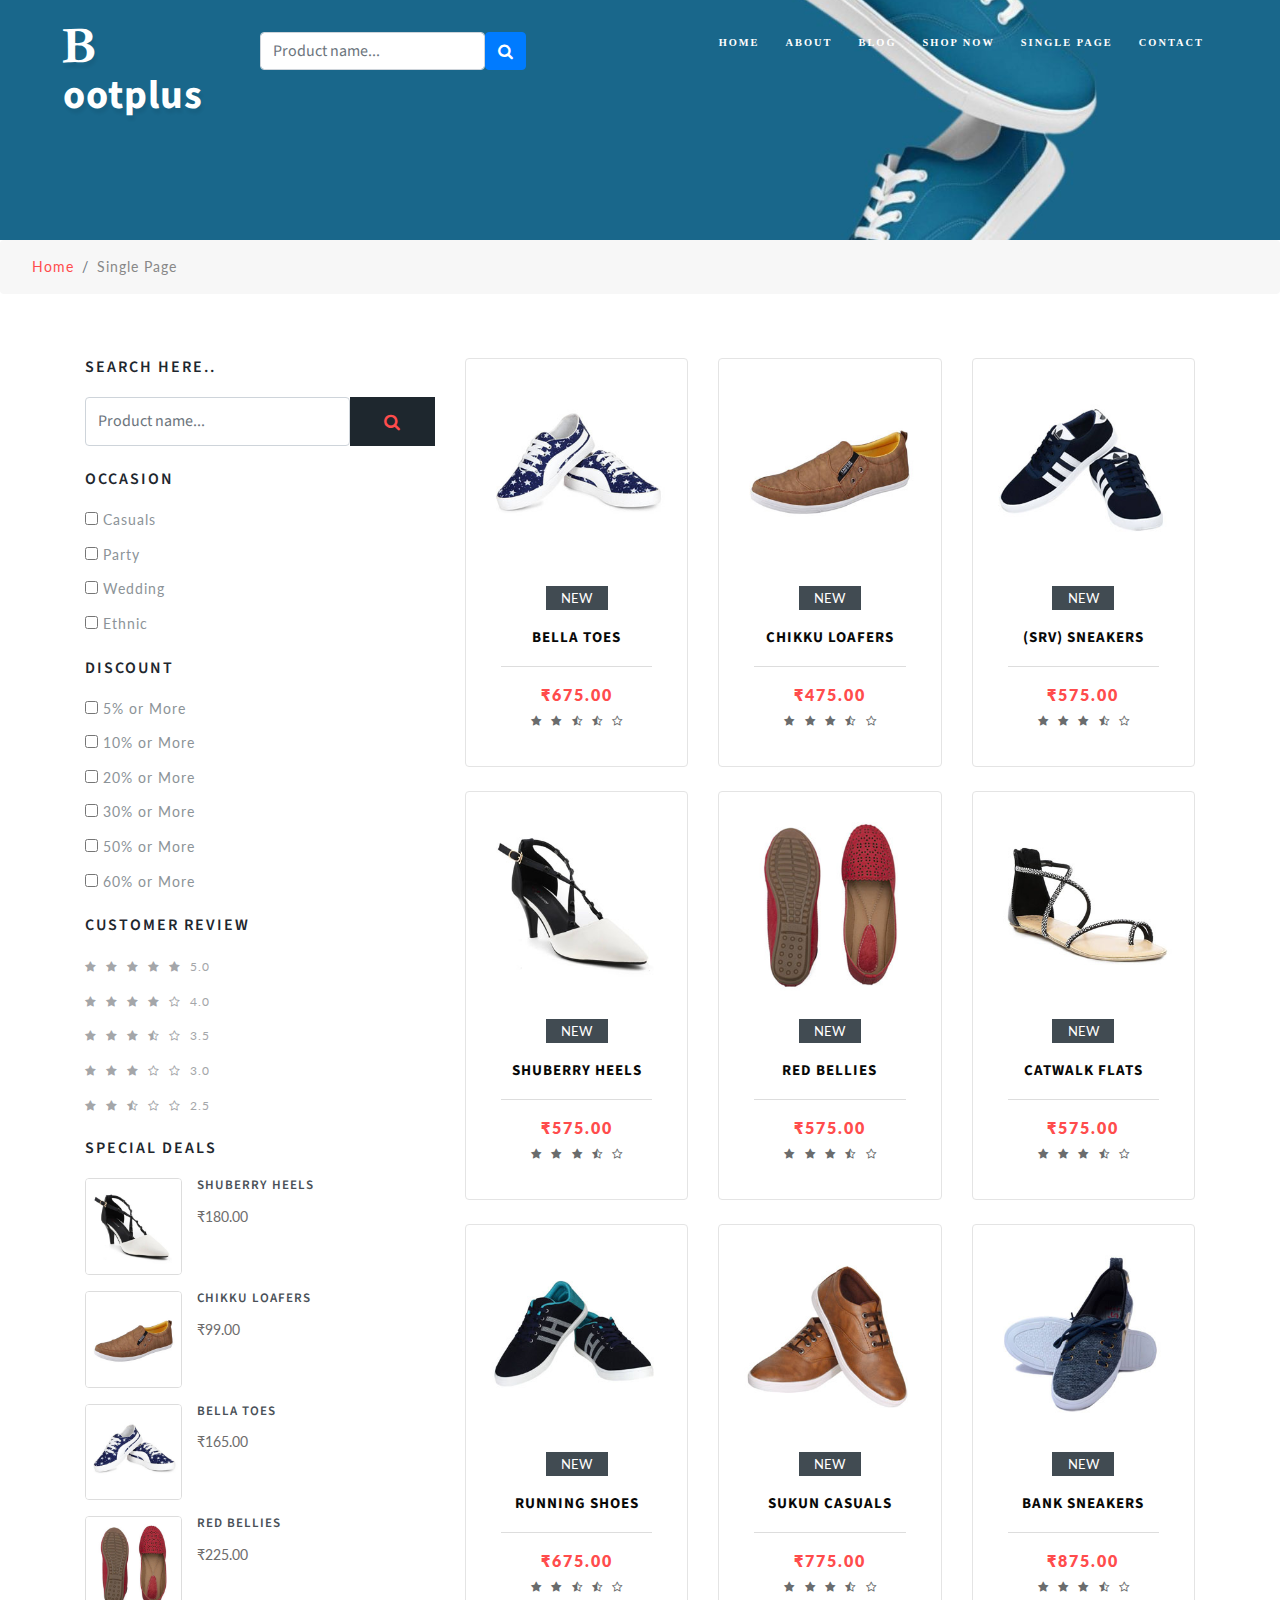
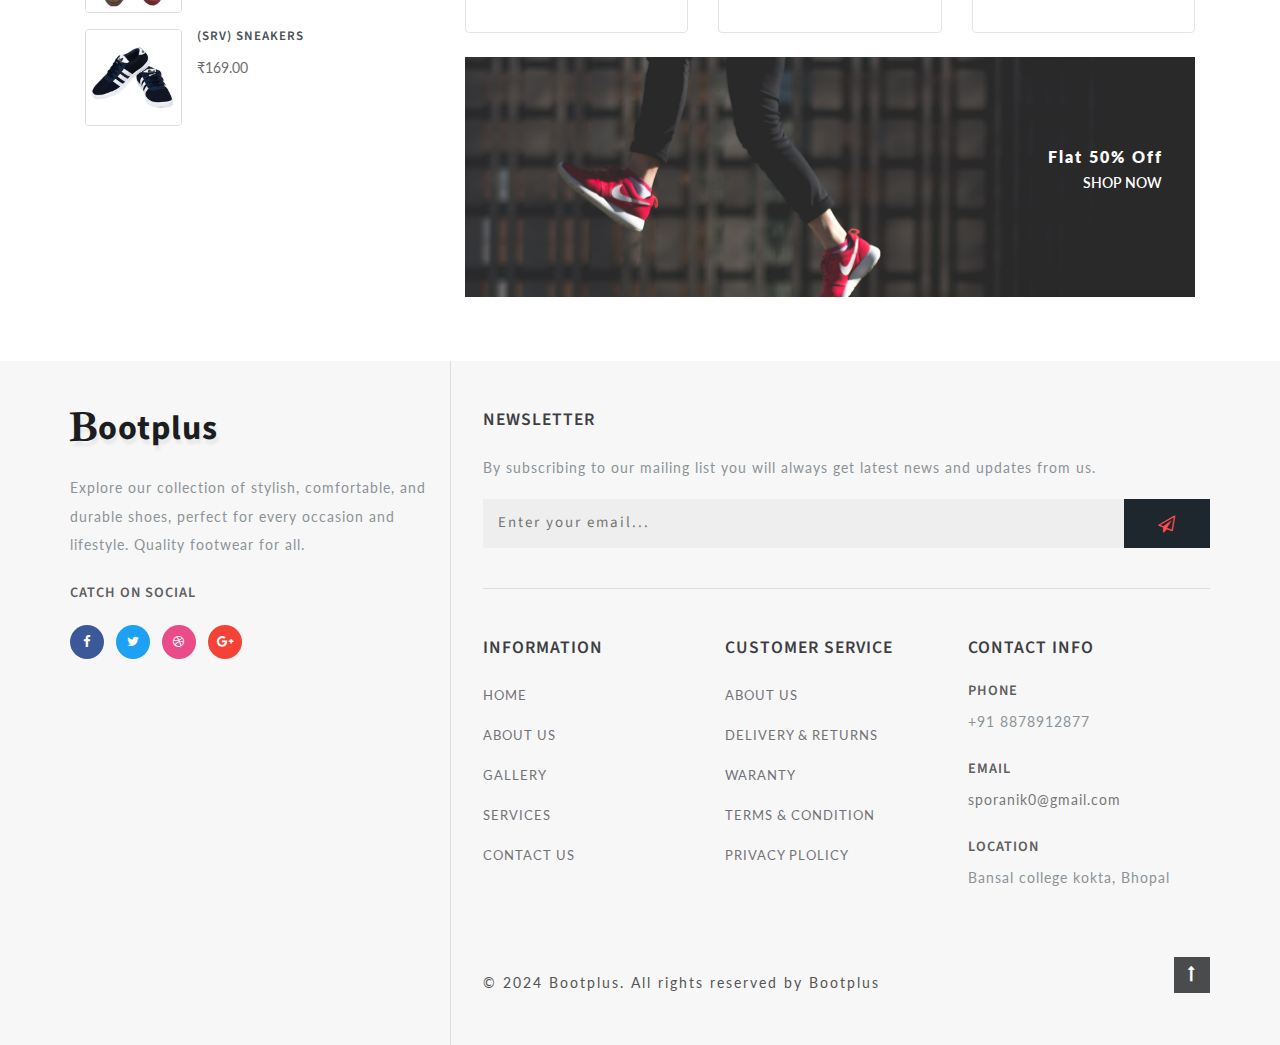
<file: shop.html>
<!DOCTYPE html>
<html lang="zxx">

<head>
    <title>Bootplus</title>
    <link rel="icon" type="image/x-icon" href="images/logo1.png">
    <!-- Meta tag Keywords -->
    <meta name="viewport" content="width=device-width, initial-scale=1">
    <meta charset="UTF-8" />
    <meta name="keywords" content="Bootie Responsive web template, Bootstrap Web Templates, Flat Web Templates, Android Compatible web template, Smartphone Compatible web template, free webdesigns for Nokia, Samsung, LG, SonyEricsson, Motorola web design" />
    <script>
        addEventListener("load", function() {
            setTimeout(hideURLbar, 0);
        }, false);

        function hideURLbar() {
            window.scrollTo(0, 1);
        }
    </script>
    <!-- //Meta tag Keywords -->

    <!-- Custom-Files -->
    <link rel="stylesheet" href="css/bootstrap.css">
    <!-- Bootstrap-Core-CSS -->
    <link rel="stylesheet" href="css/style.css" type="text/css" media="all" />
    <!-- Style-CSS -->
    <!-- font-awesome-icons -->
    <link href="css/font-awesome.css" rel="stylesheet">
    <!-- //font-awesome-icons -->
    <!-- /Fonts -->
    <link href="//fonts.googleapis.com/css?family=Lato:100,100i,300,300i,400,400i,700" rel="stylesheet">
    <link href="//fonts.googleapis.com/css?family=Source+Sans+Pro:200,200i,300,300i,400,400i,600,600i,700,700i,900" rel="stylesheet">
    <!-- //Fonts -->

</head>

<body>

    <!-- mian-content -->
    <div class="main-banner inner" id="home">
        <!-- header -->
        <header class="header">
            <div class="container-fluid w-10">
                <div class="container-fluid px-lg-5">
                    <!-- nav -->
                    <nav class="py-4 row w-10">
                        <div id="logo" class="col-sm-2">
                            <h1> <a href="index.html"><span class="fa fa-bold" aria-hidden="true"></span>ootplus</a></h1>
                        </div>
                        <div class="col-sm-3 mt-2">
                            <form action="#" method="post" class="d-flex">
                                <input type="search" placeholder="Product name..." name="search" class="form-control" required="">
                                <button class=" btn btn-primary btn1"><span class="fa fa-search" aria-hidden="true"></span></button>
                            </form>
                        </div>
                       <div class="col-sm-7">
                        <label for="drop" class="toggle">Menu</label>
                        <input type="checkbox" id="drop" />
                        <ul class="menu mt-2 nav-content">
                            <!-- <li> <input type="search" class="form-control" placeholder="search"></li> -->
                            <li class="big_txt"><a href="index.html">Home</a></li>
                            <li class="big_txt"><a href="about.html">About</a></li>
                            <li class="big_txt"><a href="blog.html">Blog</a></li>
                            <li class="big_txt"><a href="shop.html">Shop Now</a></li>
                            <li class="big_txt"><a href="shop-single.html">Single Page</a></li>
                            <!-- <li class="big_txt">
                                First Tier Drop Down
                                <label for="drop-2" class="toggle">Drop Down <span class="fa fa-angle-down" aria-hidden="true"></span> </label>
                                <a href="#">Drop Down <span class="fa fa-angle-down" aria-hidden="true"></span></a>
                                <input type="checkbox" id="drop-2" />
                                <ul>
                                    <li class="big_txt"><a href="blog.html">Blog</a></li>
                                    <li class="big_txt"><a href="shop.html">Shop Now</a></li>
                                    <li class="big_txt"><a href="shop-single.html">Single Page</a></li>
                                </ul>
                            </li> -->
                            <li class="big_txt"><a href="contact.html">Contact</a></li>
                        </ul>
                       </div>
                    </nav>
                    <!-- //nav -->
                </div>
            </div>
        </header>
        <!-- //header -->

    </div>
    <!--//main-content-->
    <!---->
    <ol class="breadcrumb">
        <li class="breadcrumb-item">
            <a href="index.html">Home</a>
        </li>
        <li class="breadcrumb-item active">Single Page</li>
    </ol>
    <!---->
    <!-- banner -->
    <section class="ab-info-main py-md-5 py-4">
        <div class="container py-md-3">
            <!-- top Products -->
            <div class="row">
                <!-- product left -->
                <div class="side-bar col-lg-4">

                    <div class="search-bar w3layouts-newsletter">
                        <h3 class="sear-head">Search Here..</h3>
                        <form action="#" method="post" class="d-flex">
                            <input type="search" placeholder="Product name..." name="search" class="form-control" required="">
                            <button class="btn1"><span class="fa fa-search" aria-hidden="true"></span></button>
                        </form>
                    </div>
                    <!--preference -->
                    <div class="left-side my-4">
                        <h3 class="sear-head">Occasion</h3>
                        <ul class="w3layouts-box-list">
                            <li>
                                <input type="checkbox" class="checked">
                                <span class="span">Casuals</span>
                            </li>
                            <li>
                                <input type="checkbox" class="checked">
                                <span class="span">Party</span>
                            </li>
                            <li>
                                <input type="checkbox" class="checked">
                                <span class="span">Wedding</span>
                            </li>
                            <li>
                                <input type="checkbox" class="checked">
                                <span class="span">Ethnic</span>
                            </li>
                        </ul>
                    </div>
                    <!-- // preference -->
                    <!-- discounts -->
                    <div class="left-side">
                        <h3 class="sear-head">Discount</h3>
                        <ul class="w3layouts-box-list">
                            <li>
                                <input type="checkbox" class="checked">
                                <span class="span">5% or More</span>
                            </li>
                            <li>
                                <input type="checkbox" class="checked">
                                <span class="span">10% or More</span>
                            </li>
                            <li>
                                <input type="checkbox" class="checked">
                                <span class="span">20% or More</span>
                            </li>
                            <li>
                                <input type="checkbox" class="checked">
                                <span class="span">30% or More</span>
                            </li>
                            <li>
                                <input type="checkbox" class="checked">
                                <span class="span">50% or More</span>
                            </li>
                            <li>
                                <input type="checkbox" class="checked">
                                <span class="span">60% or More</span>
                            </li>
                        </ul>
                    </div>
                    <!-- //discounts -->
                    <!-- reviews -->
                    <div class="customer-rev left-side my-4">
                        <h3 class="sear-head">Customer Review</h3>
                        <ul class="w3layouts-box-list">
                            <li>
                                <a href="#">
                                    <span class="fa fa-star" aria-hidden="true"></span>
                                    <span class="fa fa-star" aria-hidden="true"></span>
                                    <span class="fa fa-star" aria-hidden="true"></span>
                                    <span class="fa fa-star" aria-hidden="true"></span>
                                    <span class="fa fa-star" aria-hidden="true"></span>
                                    <span>5.0</span>
                                </a>
                            </li>
                            <li>
                                <a href="#">
                                    <span class="fa fa-star" aria-hidden="true"></span>
                                    <span class="fa fa-star" aria-hidden="true"></span>
                                    <span class="fa fa-star" aria-hidden="true"></span>
                                    <span class="fa fa-star" aria-hidden="true"></span>
                                    <span class="fa fa-star-o" aria-hidden="true"></span>
                                    <span>4.0</span>
                                </a>
                            </li>
                            <li>
                                <a href="#">
                                    <span class="fa fa-star" aria-hidden="true"></span>
                                    <span class="fa fa-star" aria-hidden="true"></span>
                                    <span class="fa fa-star" aria-hidden="true"></span>
                                    <span class="fa fa-star-half-o" aria-hidden="true"></span>
                                    <span class="fa fa-star-o" aria-hidden="true"></span>
                                    <span>3.5</span>
                                </a>
                            </li>
                            <li>
                                <a href="#">
                                    <span class="fa fa-star" aria-hidden="true"></span>
                                    <span class="fa fa-star" aria-hidden="true"></span>
                                    <span class="fa fa-star" aria-hidden="true"></span>
                                    <span class="fa fa-star-o" aria-hidden="true"></span>
                                    <span class="fa fa-star-o" aria-hidden="true"></span>
                                    <span>3.0</span>
                                </a>
                            </li>
                            <li>
                                <a href="#">
                                    <span class="fa fa-star" aria-hidden="true"></span>
                                    <span class="fa fa-star" aria-hidden="true"></span>
                                    <span class="fa fa-star-half-o" aria-hidden="true"></span>
                                    <span class="fa fa-star-o" aria-hidden="true"></span>
                                    <span class="fa fa-star-o" aria-hidden="true"></span>
                                    <span>2.5</span>
                                </a>
                            </li>
                        </ul>
                    </div>
                    <!-- //reviews -->
                    <!-- deals -->
                    <div class="deal-leftmk left-side">
                        <h3 class="sear-head">Special Deals</h3>
                        <div class="special-sec1 row mb-3">
                            <div class="img-deals col-md-4">
                                <img src="images/s4.jpg" class="img-fluid" alt="">
                            </div>
                            <div class="img-deal1 col-md-4">
                                <h3>Shuberry Heels</h3>
                                <a href="shop-single.html">₹180.00</a>
                            </div>

                        </div>
                        <div class="special-sec1 row">
                            <div class="img-deals col-md-4">
                                <img src="images/s2.jpg" class="img-fluid" alt="">
                            </div>
                            <div class="img-deal1 col-md-8">
                                <h3>Chikku Loafers</h3>
                                <a href="shop-single.html">₹99.00</a>
                            </div>

                        </div>
                        <div class="special-sec1 row my-3">
                            <div class="img-deals col-md-4">
                                <img src="images/s1.jpg" class="img-fluid" alt="">
                            </div>
                            <div class="img-deal1 col-md-8">
                                <h3>Bella Toes</h3>
                                <a href="shop-single.html">₹165.00</a>
                            </div>

                        </div>
                        <div class="special-sec1 row">
                            <div class="img-deals col-md-4">
                                <img src="images/s5.jpg" class="img-fluid" alt="">
                            </div>
                            <div class="img-deal1 col-md-8">
                                <h3>Red Bellies</h3>
                                <a href="shop-single.html">₹225.00</a>
                            </div>

                        </div>
                        <div class="special-sec1 row mt-3">
                            <div class="img-deals col-md-4">
                                <img src="images/s3.jpg" class="img-fluid" alt="">
                            </div>
                            <div class="img-deal1 col-md-8">
                                <h3>(SRV) Sneakers</h3>
                                <a href="shop-single.html">₹169.00</a>
                            </div>

                        </div>
                    </div>
                    <!-- //deals -->

                </div>
                <!-- //product left -->
                <!-- product right -->
                <div class="left-ads-display col-lg-8">
                    <div class="row">
                        <div class="col-md-4 product-men">
                            <div class="product-shoe-info shoe text-center card-1 card">
                                <div class="men-thumb-item">
                                    <img src="images/s1.jpg" class="img-fluid card-img" alt="">
                                    
                                </div>
                                <div class="item-info-product card-body">
                                    <span class="product-new-top">New</span>
                                    <h4>
                                        <a href="shop-single.html">Bella Toes </a>
                                    </h4>

                                    <div class="product_price">
                                        <div class="grid-price">
                                            <span class="money">₹675.00</span>
                                        </div>
                                    </div>
                                    <ul class="stars">
                                        <li><a href="#"><span class="fa fa-star" aria-hidden="true"></span></a></li>
                                        <li><a href="#"><span class="fa fa-star" aria-hidden="true"></span></a></li>
                                        <li><a href="#"><span class="fa fa-star-half-o" aria-hidden="true"></span></a></li>
                                        <li><a href="#"><span class="fa fa-star-half-o" aria-hidden="true"></span></a></li>
                                        <li><a href="#"><span class="fa fa-star-o" aria-hidden="true"></span></a></li>
                                    </ul>
                                </div>
                            </div>
                        </div>
                        <div class="col-md-4 product-men">
                            <div class="product-shoe-info shoe text-center card-1 card">
                                <div class="men-thumb-item">
                                    <img src="images/s2.jpg" class="img-fluid card-img" alt="">
                                    
                                </div>
                                <div class="item-info-product card-body">
                                    <span class="product-new-top">New</span>
                                    <h4>
                                        <a href="shop-single.html">Chikku Loafers </a>
                                    </h4>

                                    <div class="product_price">
                                        <div class="grid-price">
                                            <span class="money">₹475.00</span>
                                        </div>
                                    </div>
                                    <ul class="stars">
                                        <li><a href="#"><span class="fa fa-star" aria-hidden="true"></span></a></li>
                                        <li><a href="#"><span class="fa fa-star" aria-hidden="true"></span></a></li>
                                        <li><a href="#"><span class="fa fa-star" aria-hidden="true"></span></a></li>
                                        <li><a href="#"><span class="fa fa-star-half-o" aria-hidden="true"></span></a></li>
                                        <li><a href="#"><span class="fa fa-star-o" aria-hidden="true"></span></a></li>
                                    </ul>
                                </div>
                            </div>
                        </div>
                        <div class="col-md-4 product-men">
                            <div class="product-shoe-info shoe text-center card-1 card">
                                <div class="men-thumb-item">
                                    <img src="images/s3.jpg" class="img-fluid card-img" alt="">
                                    
                                </div>
                                <div class="item-info-product card-body">
                                    <span class="product-new-top">New</span>
                                    <h4>
                                        <a href="shop-single.html">(SRV) Sneakers </a>
                                    </h4>

                                    <div class="product_price">
                                        <div class="grid-price">
                                            <span class="money">₹575.00</span>
                                        </div>
                                    </div>
                                    <ul class="stars">
                                        <li><a href="#"><span class="fa fa-star" aria-hidden="true"></span></a></li>
                                        <li><a href="#"><span class="fa fa-star" aria-hidden="true"></span></a></li>
                                        <li><a href="#"><span class="fa fa-star" aria-hidden="true"></span></a></li>
                                        <li><a href="#"><span class="fa fa-star-half-o" aria-hidden="true"></span></a></li>
                                        <li><a href="#"><span class="fa fa-star-o" aria-hidden="true"></span></a></li>
                                    </ul>
                                </div>
                            </div>
                        </div>
                        <div class="col-md-4 product-men my-lg-4">
                            <div class="product-shoe-info shoe text-center card-1 card">
                                <div class="men-thumb-item">
                                    <img src="images/s4.jpg" class="img-fluid card-img" alt="">
                                    
                                </div>
                                <div class="item-info-product card-body">
                                    <span class="product-new-top">New</span>
                                    <h4>
                                        <a href="shop-single.html">Shuberry Heels</a>
                                    </h4>

                                    <div class="product_price">
                                        <div class="grid-price">
                                            <span class="money">₹575.00</span>
                                        </div>
                                    </div>
                                    <ul class="stars">
                                        <li><a href="#"><span class="fa fa-star" aria-hidden="true"></span></a></li>
                                        <li><a href="#"><span class="fa fa-star" aria-hidden="true"></span></a></li>
                                        <li><a href="#"><span class="fa fa-star" aria-hidden="true"></span></a></li>
                                        <li><a href="#"><span class="fa fa-star-half-o" aria-hidden="true"></span></a></li>
                                        <li><a href="#"><span class="fa fa-star-o" aria-hidden="true"></span></a></li>
                                    </ul>
                                </div>
                            </div>
                        </div>
                        <div class="col-md-4 product-men my-lg-4">
                            <div class="product-shoe-info shoe text-center card-1 card">
                                <div class="men-thumb-item">
                                    <img src="images/s5.jpg" class="img-fluid card-img" alt="">
                                    
                                </div>
                                <div class="item-info-product card-body">
                                    <span class="product-new-top">New</span>
                                    <h4>
                                        <a href="shop-single.html">Red Bellies </a>
                                    </h4>

                                    <div class="product_price">
                                        <div class="grid-price">
                                            <span class="money">₹575.00</span>
                                        </div>
                                    </div>
                                    <ul class="stars">
                                        <li><a href="#"><span class="fa fa-star" aria-hidden="true"></span></a></li>
                                        <li><a href="#"><span class="fa fa-star" aria-hidden="true"></span></a></li>
                                        <li><a href="#"><span class="fa fa-star" aria-hidden="true"></span></a></li>
                                        <li><a href="#"><span class="fa fa-star-half-o" aria-hidden="true"></span></a></li>
                                        <li><a href="#"><span class="fa fa-star-o" aria-hidden="true"></span></a></li>
                                    </ul>
                                </div>
                            </div>
                        </div>
                        <div class="col-md-4 product-men my-lg-4">
                            <div class="product-shoe-info shoe text-center card-1 card">
                                <div class="men-thumb-item">
                                    <img src="images/s6.jpg" class="img-fluid card-img" alt="">
                                    
                                </div>
                                <div class="item-info-product card-body">
                                    <span class="product-new-top">New</span>
                                    <h4>
                                        <a href="shop-single.html">Catwalk Flats </a>
                                    </h4>

                                    <div class="product_price">
                                        <div class="grid-price">
                                            <span class="money">₹575.00</span>
                                        </div>
                                    </div>
                                    <ul class="stars">
                                        <li><a href="#"><span class="fa fa-star" aria-hidden="true"></span></a></li>
                                        <li><a href="#"><span class="fa fa-star" aria-hidden="true"></span></a></li>
                                        <li><a href="#"><span class="fa fa-star" aria-hidden="true"></span></a></li>
                                        <li><a href="#"><span class="fa fa-star-half-o" aria-hidden="true"></span></a></li>
                                        <li><a href="#"><span class="fa fa-star-o" aria-hidden="true"></span></a></li>
                                    </ul>
                                </div>
                            </div>
                        </div>
                        <div class="col-md-4 product-men">
                            <div class="product-shoe-info shoe text-center card-1 card">
                                <div class="men-thumb-item">
                                    <img src="images/s7.jpg" class="img-fluid card-img" alt="">
                                    
                                </div>
                                <div class="item-info-product card-body">
                                    <span class="product-new-top">New</span>
                                    <h4>
                                        <a href="shop-single.html">Running Shoes </a>
                                    </h4>

                                    <div class="product_price">
                                        <div class="grid-price">
                                            <span class="money">₹675.00</span>
                                        </div>
                                    </div>
                                    <ul class="stars">
                                        <li><a href="#"><span class="fa fa-star" aria-hidden="true"></span></a></li>
                                        <li><a href="#"><span class="fa fa-star" aria-hidden="true"></span></a></li>
                                        <li><a href="#"><span class="fa fa-star-half-o" aria-hidden="true"></span></a></li>
                                        <li><a href="#"><span class="fa fa-star-half-o" aria-hidden="true"></span></a></li>
                                        <li><a href="#"><span class="fa fa-star-o" aria-hidden="true"></span></a></li>
                                    </ul>
                                </div>
                            </div>
                        </div>
                        <div class="col-md-4 product-men">
                            <div class="product-shoe-info shoe text-center card-1 card">
                                <div class="men-thumb-item">
                                    <img src="images/s8.jpg" class="img-fluid card-img" alt="">
                                    
                                </div>
                                <div class="item-info-product card-body">
                                    <span class="product-new-top">New</span>
                                    <h4>
                                        <a href="shop-single.html">Sukun Casuals </a>
                                    </h4>

                                    <div class="product_price">
                                        <div class="grid-price ">
                                            <span class="money ">₹775.00</span>
                                        </div>
                                    </div>
                                    <ul class="stars">
                                        <li><a href="#"><span class="fa fa-star" aria-hidden="true"></span></a></li>
                                        <li><a href="#"><span class="fa fa-star" aria-hidden="true"></span></a></li>
                                        <li><a href="#"><span class="fa fa-star" aria-hidden="true"></span></a></li>
                                        <li><a href="#"><span class="fa fa-star-half-o" aria-hidden="true"></span></a></li>
                                        <li><a href="#"><span class="fa fa-star-o" aria-hidden="true"></span></a></li>
                                    </ul>
                                </div>
                            </div>
                        </div>
                        <div class="col-md-4 product-men">
                            <div class="product-shoe-info shoe text-center card-1 card">
                                <div class="men-thumb-item">
                                    <img src="images/s9.jpg" class="img-fluid card-img" alt="">
                                    
                                </div>
                                <div class="item-info-product card-body">
                                    <span class="product-new-top">New</span>
                                    <h4>
                                        <a href="shop-single.html">Bank Sneakers</a>
                                    </h4>

                                    <div class="product_price">
                                        <div class="grid-price">
                                            <span class="money">₹875.00</span>
                                        </div>
                                    </div>
                                    <ul class="stars">
                                        <li><a href="#"><span class="fa fa-star" aria-hidden="true"></span></a></li>
                                        <li><a href="#"><span class="fa fa-star" aria-hidden="true"></span></a></li>
                                        <li><a href="#"><span class="fa fa-star" aria-hidden="true"></span></a></li>
                                        <li><a href="#"><span class="fa fa-star-half-o" aria-hidden="true"></span></a></li>
                                        <li><a href="#"><span class="fa fa-star-o" aria-hidden="true"></span></a></li>
                                    </ul>
                                </div>
                            </div>
                        </div>
                    </div>
                    <div class="grid-img-right mt-4 text-right">
                        <span class="money">Flat 50% Off</span>
                        <a href="shop-single.html" class="btn">Shop Now</a>
                    </div>
                </div>
            </div>
        </div>
    </section>
    <!-- //contact -->
    <!-- footer -->
    <footer>
        <div class="container">
            <div class="row footer-top">
                <div class="col-lg-4 footer-grid_section_w3layouts">
                    <h2 class="logo-2 mb-lg-4 mb-3">
                        <a href="index.html"><span class="fa fa-bold" aria-hidden="true"></span>ootplus</a>
                    </h2>
                    <p>Explore our collection of stylish, comfortable, and durable shoes, perfect for every occasion and lifestyle. Quality footwear for all.</p>
                    <h4 class="sub-con-fo ad-info my-4">Catch on Social</h4>
                    <ul class="w3layouts_social_list list-unstyled">
                        <li>
                            <a href="#" class="w3pvt_facebook">
                                <span class="fa fa-facebook-f"></span>
                            </a>
                        </li>
                        <li class="mx-2">
                            <a href="#" class="w3pvt_twitter">
                                <span class="fa fa-twitter"></span>
                            </a>
                        </li>
                        <li>
                            <a href="#" class="w3pvt_dribble">
                                <span class="fa fa-dribbble"></span>
                            </a>
                        </li>
                        <li class="ml-2">
                            <a href="#" class="w3pvt_google">
                                <span class="fa fa-google-plus"></span>
                            </a>
                        </li>
                    </ul>
                </div>
                <div class="col-lg-8 footer-right">
                    <div class="w3layouts-news-letter">
                        <h3 class="footer-title text-uppercase text-wh mb-lg-4 mb-3">Newsletter</h3>

                        <p>By subscribing to our mailing list you will always get latest news and updates from us.</p>
                        <form action="#" method="post" class="w3layouts-newsletter">
                            <input type="email" name="Email" placeholder="Enter your email..." required="">
                            <button class="btn1"><span class="fa fa-paper-plane-o" aria-hidden="true"></span></button>

                        </form>
                    </div>
                    <div class="row mt-lg-4 bottom-w3layouts-sec-nav mx-0">
                        <div class="col-md-4 footer-grid_section_w3layouts">
                            <h3 class="footer-title text-uppercase text-wh mb-lg-4 mb-3">Information</h3>
                            <ul class="list-unstyled w3layouts-icons">
                                <li>
                                    <a href="index.html">Home</a>
                                </li>
                                <li class="mt-3">
                                    <a href="about.html">About Us</a>
                                </li>
                                <li class="mt-3">
                                    <a href="#">Gallery</a>
                                </li>
                                <li class="mt-3">
                                    <a href="#">Services</a>
                                </li>
                                <li class="mt-3">
                                    <a href="contact.html">Contact Us</a>
                                </li>
                            </ul>
                        </div>
                        <div class="col-md-4 footer-grid_section_w3layouts">
                            <!-- social icons -->
                            <div class="agileinfo_social_icons">
                                <h3 class="footer-title text-uppercase text-wh mb-lg-4 mb-3">Customer Service</h3>
                                <ul class="list-unstyled w3layouts-icons">

                                    <li>
                                        <a href="#">About Us</a>
                                    </li>
                                    <li class="mt-3">
                                        <a href="#">Delivery & Returns</a>
                                    </li>
                                    <li class="mt-3">
                                        <a href="#">Waranty</a>
                                    </li>
                                    <li class="mt-3">
                                        <a href="#">Terms & Condition</a>
                                    </li>
                                    <li class="mt-3">
                                        <a href="#">Privacy Plolicy</a>
                                    </li>
                                </ul>
                            </div>
                            <!-- social icons -->
                        </div>
                        <div class="col-md-4 footer-grid_section_w3layouts my-md-0 my-5">
                            <h3 class="footer-title text-uppercase text-wh mb-lg-4 mb-3">Contact Info</h3>
                            <div class="contact-info">
                                <div class="footer-address-inf">
                                    <h4 class="ad-info mb-2">Phone</h4>
                                    <p>+91 8878912877</p>
                                </div>
                                <div class="footer-address-inf my-4">
                                    <h4 class="ad-info mb-2">Email </h4>
                                    <p><a href="mailto:info@example.com">sporanik0@gmail.com</a></p>
                                </div>
                                <div class="footer-address-inf">
                                    <h4 class="ad-info mb-2">Location</h4>
                                    <p>Bansal college kokta, Bhopal</p>
                                </div>
                            </div>
                        </div>


                    </div>
                    <div class="cpy-right text-left row">
                        <p class="col-md-10">© 2024 Bootplus. All rights reserved by Bootplus
                            
                        </p>
                        <!-- move top icon -->
                        <a href="#home" class="move-top text-right col-md-2"><span class="fa fa-long-arrow-up" aria-hidden="true"></span></a>
                        <!-- //move top icon -->
                    </div>
                </div>
            </div>
        </div>
    </footer>
    <!-- //footer -->
</body>

</html>
</file>
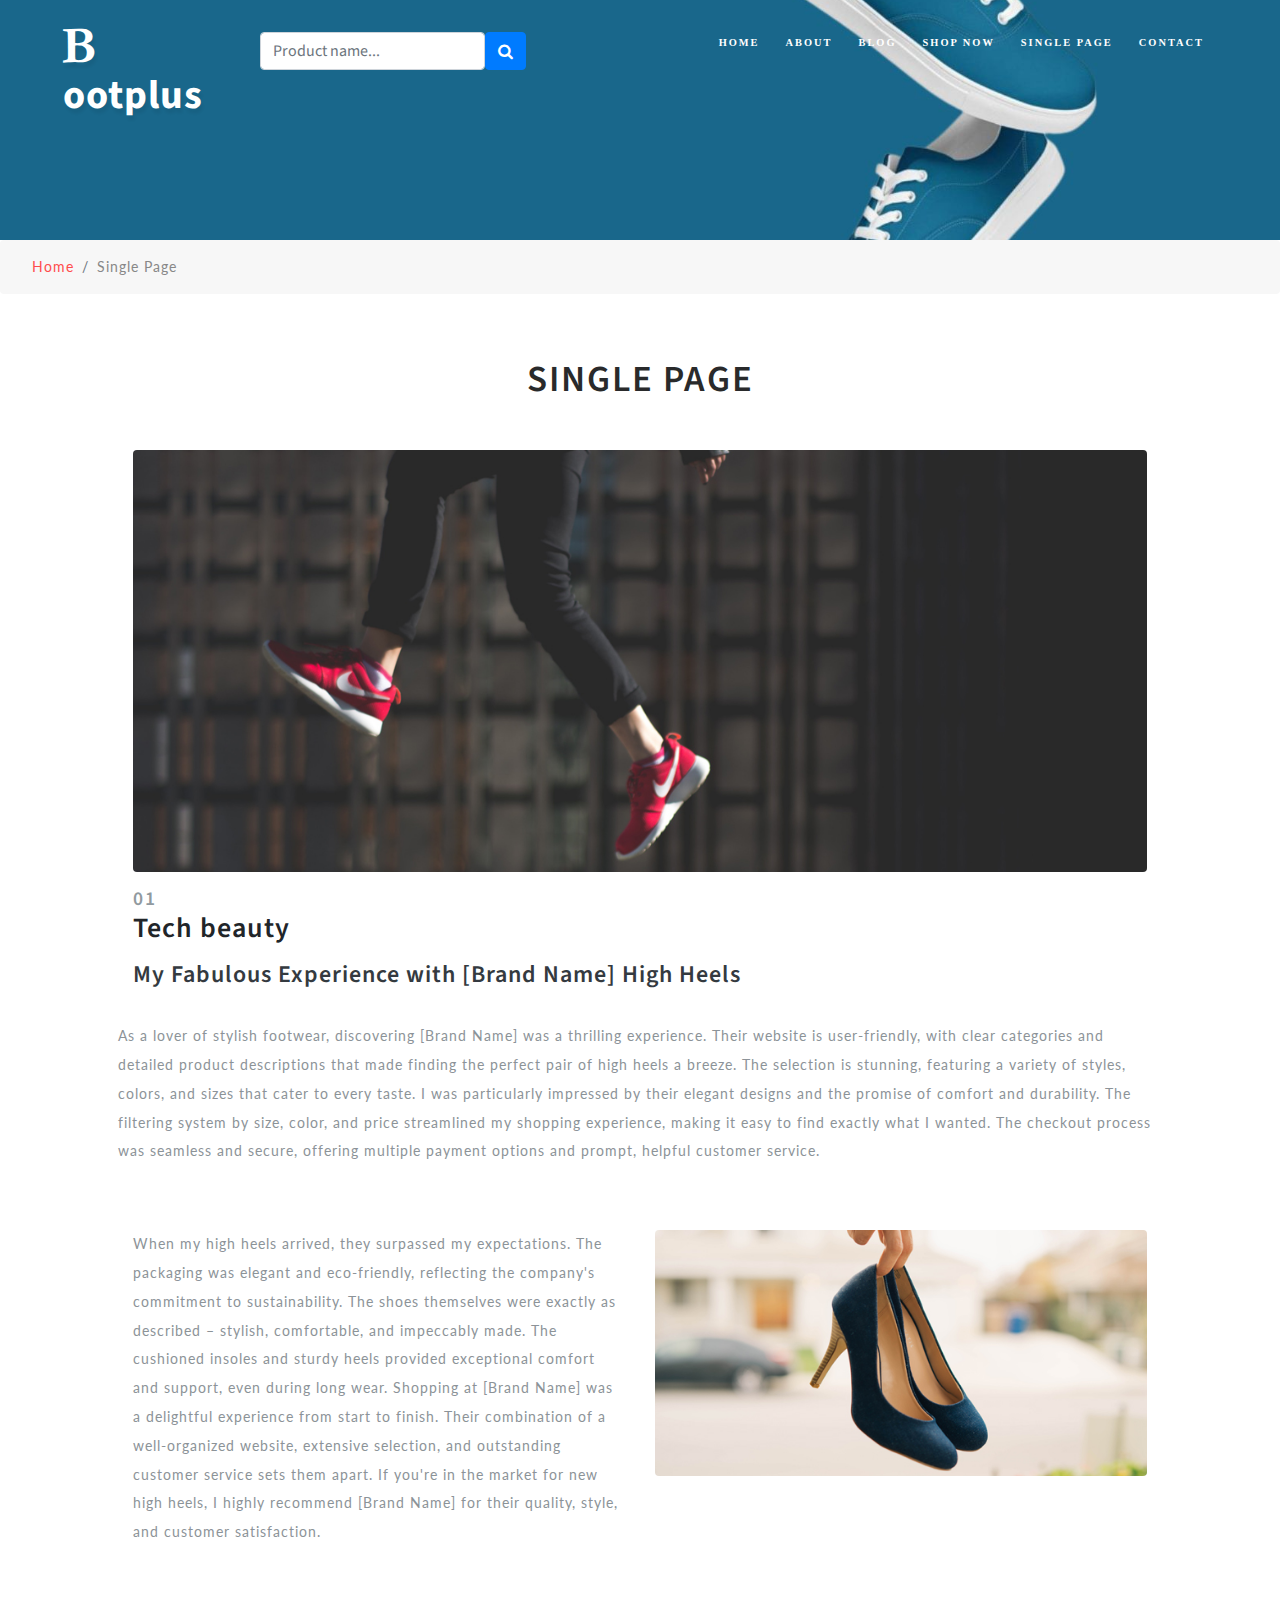
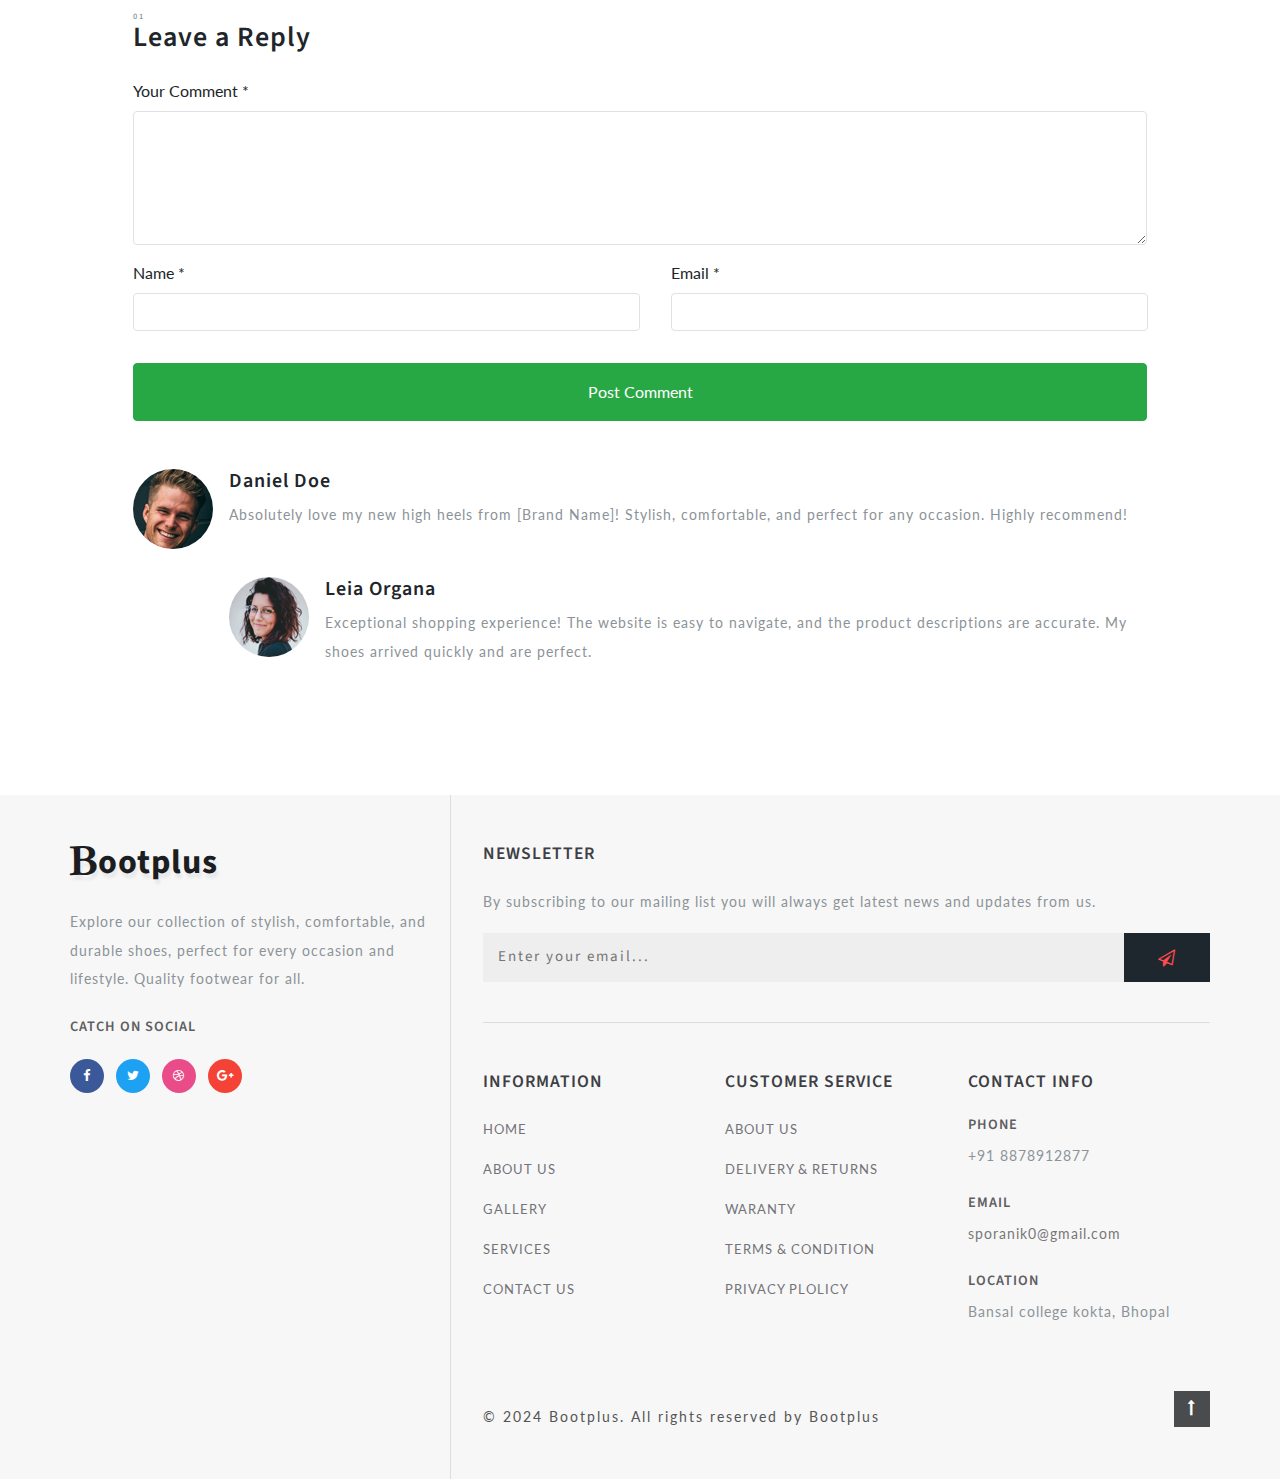
<file: single.html>
<!DOCTYPE html>
<html lang="zxx">

<head>
    <title>Bootplus</title>
    <link rel="icon" type="image/x-icon" href="images/logo1.png">
    <!-- Meta tag Keywords -->
    <meta name="viewport" content="width=device-width, initial-scale=1">
    <meta charset="UTF-8" />
    <meta name="keywords" content="Bootie Responsive web template, Bootstrap Web Templates, Flat Web Templates, Android Compatible web template, Smartphone Compatible web template, free webdesigns for Nokia, Samsung, LG, SonyEricsson, Motorola web design" />
    <script>
        addEventListener("load", function() {
            setTimeout(hideURLbar, 0);
        }, false);

        function hideURLbar() {
            window.scrollTo(0, 1);
        }
    </script>
    <!-- //Meta tag Keywords -->

    <!-- Custom-Files -->
    <link rel="stylesheet" href="css/bootstrap.css">
    <!-- Bootstrap-Core-CSS -->
    <link rel="stylesheet" href="css/style.css" type="text/css" media="all" />
    <!-- Style-CSS -->
    <!-- font-awesome-icons -->
    <link href="css/font-awesome.css" rel="stylesheet">
    <!-- //font-awesome-icons -->
    <!-- /Fonts -->
    <link href="//fonts.googleapis.com/css?family=Lato:100,100i,300,300i,400,400i,700" rel="stylesheet">
    <link href="//fonts.googleapis.com/css?family=Source+Sans+Pro:200,200i,300,300i,400,400i,600,600i,700,700i,900" rel="stylesheet">
    <!-- //Fonts -->

</head>

<body>

    <!-- mian-content -->
    <div class="main-banner inner" id="home">
        <!-- header -->
       <header class="header">
            <div class="container-fluid w-10">
                <div class="container-fluid px-lg-5">
                    <!-- nav -->
                    <nav class="py-4 row w-10">
                        <div id="logo" class="col-sm-2">
                            <h1> <a href="index.html"><span class="fa fa-bold" aria-hidden="true"></span>ootplus</a></h1>
                        </div>
                        <div class="col-sm-3 mt-2">
                            <form action="#" method="post" class="d-flex">
                                <input type="search" placeholder="Product name..." name="search" class="form-control" required="">
                                <button class=" btn btn-primary btn1"><span class="fa fa-search" aria-hidden="true"></span></button>
                            </form>
                        </div>
                       <div class="col-sm-7">
                        <label for="drop" class="toggle">Menu</label>
                        <input type="checkbox" id="drop" />
                        <ul class="menu mt-2 nav-content">
                            <!-- <li> <input type="search" class="form-control" placeholder="search"></li> -->
                            <li class="big_txt"><a href="index.html">Home</a></li>
                            <li class="big_txt"><a href="about.html">About</a></li>
                            <li class="big_txt"><a href="blog.html">Blog</a></li>
                            <li class="big_txt"><a href="shop.html">Shop Now</a></li>
                            <li class="big_txt"><a href="shop-single.html">Single Page</a></li>
                            <!-- <li class="big_txt">
                                First Tier Drop Down
                                <label for="drop-2" class="toggle">Drop Down <span class="fa fa-angle-down" aria-hidden="true"></span> </label>
                                <a href="#">Drop Down <span class="fa fa-angle-down" aria-hidden="true"></span></a>
                                <input type="checkbox" id="drop-2" />
                                <ul>
                                    <li class="big_txt"><a href="blog.html">Blog</a></li>
                                    <li class="big_txt"><a href="shop.html">Shop Now</a></li>
                                    <li class="big_txt"><a href="shop-single.html">Single Page</a></li>
                                </ul>
                            </li> -->
                            <li class="big_txt"><a href="contact.html">Contact</a></li>
                        </ul>
                       </div>
                    </nav>
                    <!-- //nav -->
                </div>
            </div>
        </header>
        <!-- //header -->

    </div>
    <!--//main-content-->
    <!---->
    <ol class="breadcrumb">
        <li class="breadcrumb-item">
            <a href="index.html">Home</a>
        </li>
        <li class="breadcrumb-item active">Single Page</li>
    </ol>
    <!---->
    <!-- banner -->
    <section class="ab-info-main py-md-5">
        <div class="container py-md-3">
            <h3 class="tittle text-center mb-lg-5 mb-3"> Single Page</h3>
            <div class="speak px-lg-5">
                <div class="row mt-lg-5 mt-4">
                    <div class="col-md-12 events-img">
                        <img src="images/single.jpg" class="img-fluid" alt="user-image" />
                    </div>
                    <div class="col-md-12 events-info my-3">
                        <h3><span class="sub-tittle">01</span> Tech beauty</h3>
                        <h4 class="my-3"><a href="#" class="text-dark">My Fabulous Experience with [Brand Name] High Heels</a></h4>
                        <!-- <p>Lorem Ipsum has been the industry's standard dummy text ever since the 1500s.</p> -->
                    </div>
                    <p>As a lover of stylish footwear, discovering [Brand Name] was a thrilling experience. Their website is user-friendly, with clear categories and detailed product descriptions that made finding the perfect pair of high heels a breeze. The selection is stunning, featuring a variety of styles, colors, and sizes that cater to every taste. I was particularly impressed by their elegant designs and the promise of comfort and durability. The filtering system by size, color, and price streamlined my shopping experience, making it easy to find exactly what I wanted. The checkout process was seamless and secure, offering multiple payment options and prompt, helpful customer service.</p>
                    <!-- <p>Quisque velit nisi, pretium ut lacinia in, elementum id enim. Vivamus suscipit tortor eget felis porttitor volutpat. Proin eget tortor risus. Curabitur non nulla sit amet nisl tempus convallis quis ac lectus. Praesent sapien massa, convallis a pellentesque nec, egestas non nisi. Vivamus suscipit tortor eget felis porttitor volutpat..</p> -->
                </div>
                <div class="row my-lg-5 my-3">
                    <div class="col-md-6 text-info">
                        <p>When my high heels arrived, they surpassed my expectations. The packaging was elegant and eco-friendly, reflecting the company's commitment to sustainability. The shoes themselves were exactly as described – stylish, comfortable, and impeccably made. The cushioned insoles and sturdy heels provided exceptional comfort and support, even during long wear. Shopping at [Brand Name] was a delightful experience from start to finish. Their combination of a well-organized website, extensive selection, and outstanding customer service sets them apart. If you're in the market for new high heels, I highly recommend [Brand Name] for their quality, style, and customer satisfaction.</p>
                    </div>
                    <div class="col-md-6 team-img">
                        <img src="images/img6.jpg" class="img-fluid" alt="user-image" />
                    </div>
                </div>
                <div class="single-form-left">
                    <!-- contact form grid -->
                    <div class="contact-single">
                        <h3><span class="sub-tittle">01</span> Leave a Reply</h3>
                        <form action="#" method="get" class="mt-4">
                            <div class="form-group">
                                <label for="contactcomment">Your Comment *</label>
                                <textarea class="form-control border" rows="5" id="contactcomment" required=""></textarea>
                            </div>
                            <div class="d-sm-flex">
                                <div class="col-sm-6 form-group p-0">
                                    <label for="contactusername">Name *</label>
                                    <input type="text" class="form-control border" id="contactusername" required="">
                                </div>
                                <div class="col-sm-6 form-group ml-sm-3">
                                    <label for="contactemail">Email *</label>
                                    <input type="email" class="form-control border" id="contactemail" required="">
                                </div>
                            </div>
                            <button type="submit" class="mt-3 btn btn-success btn-block py-3">Post Comment</button>
                        </form>
                    </div>
                    <!--  //contact form grid ends here -->
                </div>
                <div class="media py-5">
                    <img src="images/te2.jpg" class="mr-3 img-fluid rounded-circle" alt="image">
                    <div class="media-body">
                        <h5 class="mt-0">Daniel Doe</h5>
                        <p class="mt-2">Absolutely love my new high heels from [Brand Name]! Stylish, comfortable, and perfect for any occasion. Highly recommend!</p>
                        <div class="media mt-5">
                            <a class="pr-3" href="#">
                                <img src="images/te1.jpg" class="img-fluid rounded-circle" alt="image">
                            </a>
                            <div class="media-body">
                                <h5 class="mt-0">Leia Organa</h5>
                                <p class="mt-2"> Exceptional shopping experience! The website is easy to navigate, and the product descriptions are accurate. My shoes arrived quickly and are perfect.</p>
                            </div>
                        </div>
                    </div>
                </div>

            </div>
        </div>
    </section>
    <!-- //contact -->
    <!-- footer -->
    <footer>
        <div class="container">
            <div class="row footer-top">
                <div class="col-lg-4 footer-grid_section_w3layouts">
                    <h2 class="logo-2 mb-lg-4 mb-3">
                        <a href="index.html"><span class="fa fa-bold" aria-hidden="true"></span>ootplus</a>
                    </h2>
                    <p>Explore our collection of stylish, comfortable, and durable shoes, perfect for every occasion and lifestyle. Quality footwear for all.</p>
                    <h4 class="sub-con-fo ad-info my-4">Catch on Social</h4>
                    <ul class="w3layouts_social_list list-unstyled">
                        <li>
                            <a href="#" class="w3pvt_facebook">
                                <span class="fa fa-facebook-f"></span>
                            </a>
                        </li>
                        <li class="mx-2">
                            <a href="#" class="w3pvt_twitter">
                                <span class="fa fa-twitter"></span>
                            </a>
                        </li>
                        <li>
                            <a href="#" class="w3pvt_dribble">
                                <span class="fa fa-dribbble"></span>
                            </a>
                        </li>
                        <li class="ml-2">
                            <a href="#" class="w3pvt_google">
                                <span class="fa fa-google-plus"></span>
                            </a>
                        </li>
                    </ul>
                </div>
                <div class="col-lg-8 footer-right">
                    <div class="w3layouts-news-letter">
                        <h3 class="footer-title text-uppercase text-wh mb-lg-4 mb-3">Newsletter</h3>

                        <p>By subscribing to our mailing list you will always get latest news and updates from us.</p>
                        <form action="#" method="post" class="w3layouts-newsletter">
                            <input type="email" name="Email" placeholder="Enter your email..." required="">
                            <button class="btn1"><span class="fa fa-paper-plane-o" aria-hidden="true"></span></button>

                        </form>
                    </div>
                    <div class="row mt-lg-4 bottom-w3layouts-sec-nav mx-0">
                        <div class="col-md-4 footer-grid_section_w3layouts">
                            <h3 class="footer-title text-uppercase text-wh mb-lg-4 mb-3">Information</h3>
                            <ul class="list-unstyled w3layouts-icons">
                                <li>
                                    <a href="index.html">Home</a>
                                </li>
                                <li class="mt-3">
                                    <a href="about.html">About Us</a>
                                </li>
                                <li class="mt-3">
                                    <a href="#">Gallery</a>
                                </li>
                                <li class="mt-3">
                                    <a href="#">Services</a>
                                </li>
                                <li class="mt-3">
                                    <a href="contact.html">Contact Us</a>
                                </li>
                            </ul>
                        </div>
                        <div class="col-md-4 footer-grid_section_w3layouts">
                            <!-- social icons -->
                            <div class="agileinfo_social_icons">
                                <h3 class="footer-title text-uppercase text-wh mb-lg-4 mb-3">Customer Service</h3>
                                <ul class="list-unstyled w3layouts-icons">

                                    <li>
                                        <a href="#">About Us</a>
                                    </li>
                                    <li class="mt-3">
                                        <a href="#">Delivery & Returns</a>
                                    </li>
                                    <li class="mt-3">
                                        <a href="#">Waranty</a>
                                    </li>
                                    <li class="mt-3">
                                        <a href="#">Terms & Condition</a>
                                    </li>
                                    <li class="mt-3">
                                        <a href="#">Privacy Plolicy</a>
                                    </li>
                                </ul>
                            </div>
                            <!-- social icons -->
                        </div>
                        <div class="col-md-4 footer-grid_section_w3layouts my-md-0 my-5">
                            <h3 class="footer-title text-uppercase text-wh mb-lg-4 mb-3">Contact Info</h3>
                            <div class="contact-info">
                        <div class="footer-address-inf">
                                    <h4 class="ad-info mb-2">Phone</h4>
                                    <p>+91 8878912877</p>
                                </div>
                                <div class="footer-address-inf my-4">
                                    <h4 class="ad-info mb-2">Email </h4>
                                    <p><a href="mailto:info@example.com">sporanik0@gmail.com</a></p>
                                </div>
                                <div class="footer-address-inf">
                                    <h4 class="ad-info mb-2">Location</h4>
                                    <p>Bansal college kokta, Bhopal</p>
                                </div>
                            </div>
                        </div>


                    </div>
                    <div class="cpy-right text-left row">
                        <p class="col-md-10">© 2024 Bootplus. All rights reserved by Bootplus
                            
                        </p>
                        <!-- move top icon -->
                        <a href="#home" class="move-top text-right col-md-2"><span class="fa fa-long-arrow-up" aria-hidden="true"></span></a>
                        <!-- //move top icon -->
                    </div>
                </div>
            </div>
        </div>
    </footer>
    <!-- //footer -->
</body>

</html>
</file>
<file: css/style.css>
html,


.offer-1:hover{
background-color: red;
color: white;
}
.nav-content li:hover{
    color: red;
}
.nav-content a{
    font-size: large;
}
body {
    margin: 0;
    font-size: 100%;
    background: #fff;
    font-family: 'Lato', sans-serif;
    scroll-behavior: smooth;
}

.big_txt{
    font-size: small;
    font-family: Georgia, 'Times New Roman', Times, serif;
}

.card-1 img:hover{
    zoom: 110%;
  transition: transform ease-in 0.1s;
  transform: scale(1.2,1.2);
  border: solid white 2px;
  aspect-ratio: 1;
  z-index: 1;
  /* box-shadow: 0px 0px 3px 3px rgba(0, 0, 0, 0.2); */

}
body a {
    text-decoration: none;
    transition: 0.5s all;
    -webkit-transition: 0.5s all;
    -moz-transition: 0.5s all;
    -o-transition: 0.5s all;
    -ms-transition: 0.5s all;
}

a:hover {
    text-decoration: none;
}
input[type="button"],
input[type="submit"],
input[type="text"],
input[type="email"],
input[type="search"] {
    transition: 0.5s all;
    -webkit-transition: 0.5s all;
    -moz-transition: 0.5s all;
    -o-transition: 0.5s all;
    -ms-transition: 0.5s all;
    font-family: 'Source Sans Pro', sans-serif;
}

h1,
h2,
h3,
h4,
h5,
h6 {
    margin: 0;
    letter-spacing: 1px;
    font-weight: 600;
    font-family: 'Source Sans Pro', sans-serif;
}

p {
    font-size:0.9em;
    color: #8c9398;
    line-height: 2em;
    letter-spacing: 1px;
}

ul {
    margin: 0;
    padding: 0;
}

body img {
    border-radius: 4px;
    -webkit-border-radius: 4px;
    -o-border-radius: 4px;
    -moz-border-radius: 4px;
    -ms-border-radius: 4px;
}

.breadcrumb,
ol {
    margin-bottom: 0 !important;
}

/*--/header --*/

/* header */

/* CSS Document */

header {
    position: absolute;
    z-index: 9;
    width: 100%;
}

.toggle,
[id^=drop] {
    display: none;
}

/* Giving a background-color to the nav container. */

nav {
    margin: 0;
    padding: 0;
}


#logo a {
    float: left;
    display: initial;
    margin: 0;
    letter-spacing: 1px;
    color: #fff;
    font-size: 1em;
    font-weight: 700;
    text-shadow: 2px 5px 3px rgba(0, 0, 0, 0.06);
}



/* Since we'll have the "ul li" "float:left"
 * we need to add a clear after the container. */

nav:after {
    content: "";
    display: table;
    clear: both;
}

/* Removing padding, margin and "list-style" from the "ul",
 * and adding "position:reltive" */

nav ul {
    float: right;
    padding: 0;
    margin: 0;
    list-style: none;
    position: relative;
}

/* Positioning the navigation items inline */

nav ul li {
    margin: 0px 1em;
    display: inline-block;
    float: left;
}

/* Styling the links */

.menu li a {
    font-weight: 600;
    font-size: 0.8em;
    letter-spacing: 2px;
    padding-left: 0;
    padding-right: 0;
    padding: 10px 0;
    color: #fff;
    text-transform: uppercase;
    -webkit-transition: 0.5s all ease;
    -moz-transition: 0.5s all ease;
    -o-transition: 0.5s all ease;
    -ms-transition: 0.5s all ease;
}


.menu li ul li a {
    color: #555;
    padding: 10px 10px;
    font-size: 0.8em;
}


.menu li ul li:hover {
    background: #f8f9fa;
}

/* Background color change on Hover */

nav .menu li a:hover {
    color: #ff4c4c;
}

.menu li.active a {
    color: #ff4c4c;
}

/* Hide Dropdowns by Default
 * and giving it a position of absolute */

nav ul ul {
    display: none;
    position: absolute;
    /* has to be the same number as the "line-height" of "nav a" */
    top: 30px;
    background: #fff;
    padding: 10px;
}

/* Display Dropdowns on Hover */

nav ul li:hover > ul {
    display: inherit;
}

/* Fisrt Tier Dropdown */

nav ul ul li {
    width: 170px;
    float: none;
    display: list-item;
    position: relative;
    margin: 0;
}

nav ul ul li a {
    color: #333;
    padding: 5px 10px;
    display: block;
}

/* Second, Third and more Tiers	
 * We move the 2nd and 3rd etc tier dropdowns to the left
 * by the amount of the width of the first tier.
*/

nav ul ul ul li {
    position: relative;
    top: -60px;
    /* has to be the same number as the "width" of "nav ul ul li" */
    left: 170px;
}


/* Change ' +' in order to change the Dropdown symbol */

li > a:only-child:after {
    content: '';
}


/* Media Queries
--------------------------------------------- */

@media all and (max-width: 768px) {

    #logo {
        display: block;
        padding: 0;
        width: 100%;
        text-align: center;
        float: none;
    }

    nav {
        margin: 0;
    }

    /* Hide the navigation menu by default */
    /* Also hide the  */
    .toggle + a,
    .menu {
        display: none;
    }

    /* Stylinf the toggle lable */
    .toggle {
        display: block;
        padding: 8px 20px;
        font-size: 0.8em;
        text-decoration: none;
        border: none;
        float: right;
        background-color: #ffffff;
        color: #333;
        cursor: pointer;
        text-transform: uppercase;
    }

    .menu .toggle {
        float: none;
        text-align: center;
        margin: auto;
        width: 80%;
        padding: 5px;
        font-weight: normal;
        font-size: 16px;
        letter-spacing: 1px;
    }

    .toggle:hover {
        color: #333;
        background-color: #fff;
    }

    /* Display Dropdown when clicked on Parent Lable */
    [id^=drop]:checked + ul {
        display: block;
        background: rgba(16, 16, 16, 0.85);
        padding: 15px 0;
        text-align: center;
    }

    /* Change menu item's width to 100% */
    nav ul li {
        display: block;
        width: 100%;
        padding: 5px 0;
        margin: 0 0;
    }

    nav ul ul .toggle,
    nav ul ul a {
        padding: 0 40px;
    }

    nav ul ul ul a {
        padding: 0 80px;
    }

    nav a:hover,
    nav ul ul ul a {
        background-color: transparent;
    }

    nav ul li ul li .toggle,
    nav ul ul a,
    nav ul ul ul a {
        padding: 14px 20px;
        color: #FFF;
        font-size: 17px;
    }


    nav ul li ul li .toggle,
    nav ul ul a {
        background-color: #212121;
    }
    .menu li ul li a {
        color: #fff;
    }
    /* Hide Dropdowns by Default */
    nav ul ul {
        float: none;
        position: static;
        color: #ffffff;
        /* has to be the same number as the "line-height" of "nav a" */
    }

    /* Hide menus on hover */
    nav ul ul li:hover > ul,
    nav ul li:hover > ul {
        display: none;
    }
    nav ul ul{
        background:none!important;
    }
    /* Fisrt Tier Dropdown */
    nav ul ul li {
        display: block;
        width: 100%;
        padding: 0;
    }

    nav ul ul ul li {
        position: static;
        /* has to be the same number as the "width" of "nav ul ul li" */
    }

    nav ul ul li a {
        color: #fff;
        font-size: 0.85em;
    }
}

@media all and (max-width: 330px) {

    nav ul li {
        display: block;
        width: 94%;
    }

}

/* header */

/*--/banner --*/

.main-banner {
    background: url(../images/bannerfinal.jpg)no-repeat center;
    -webkit-background-size: cover;
    -moz-background-size: cover;
    -o-background-size: cover;
    -ms-background-size: cover;
    background-size: cover;
    position: relative;
    height: 50em;
}

.main-banner.inner {
    background: url(../images/bannerfinal.jpg)no-repeat center;
    -webkit-background-size: cover;
    -moz-background-size: cover;
    -o-background-size: cover;
    -ms-background-size: cover;
    background-size: cover;
    position: relative;
    height: 20em;
}

/*-- place holder --*/

.banner-form ::-webkit-input-placeholder {
    /* Chrome/Opera/Safari */
    color: #ccc;
}

.banner-form ::-moz-placeholder {
    /* Firefox 19+ */
    color: #ccc;
}

.banner-form :-ms-input-placeholder {
    /* IE 10+ */
    color: #ccc;
}

.banner-form :-moz-placeholder {
    /* Firefox 18- */
    color: #ccc;
}

.banner-info {
    padding: 16em 0 0em 3em;
    width: 32%;
}

.banner-info h3 {
    font-size: 3.5em;
    letter-spacing: 2px;
    color: #fff;
    text-transform: uppercase;
    text-shadow: 2px 5px 3px rgba(0, 0, 0, 0.06);
}

.banner-info p {
    color: #fff;
    font-size: 0.8em;
    letter-spacing: 2px;
    font-weight: 400;
    text-transform: uppercase;
    margin: 0;
    text-shadow: 2px 5px 3px rgba(0, 0, 0, 0.06);
}
.ban-buttons a {
    background: #fff;
    padding: 11px 31px;
    font-size: 13px;
    letter-spacing: 1px;
    color: #ff4c4c;
    border-radius: 0px;
    display: inline-block;
    box-shadow: 0 12px 60px rgba(0, 0, 0, .2);
    -webkit-box-shadow: 0 12px 60px rgba(0, 0, 0, .2);
    -o-box-shadow: 0 12px 60px rgba(0, 0, 0, .2);
    -moz-box-shadow: 0 12px 60px rgba(0, 0, 0, .2);
    -ms-box-shadow: 0 12px 60px rgba(0, 0, 0, .2);
    border: #fff;
    transition: 0.5s all;
    -webkit-transition: 0.5s all;
    -moz-transition: 0.5s all;
    -o-transition: 0.5s all;
    -ms-transition: 0.5s all;
    font-weight: 600;
    text-transform: uppercase;
}

.ban-buttons a.active,
.ban-buttons a:hover {
    opacity: 0.8;
}

a.btn.active {
    background: #10adfb;
    color: #fff;
    border: #10adfb;
}

/*-- //place holder --*/

/*-- //banner --*/

/*-- features --*/
.hand-crafted {
    background: #f7f7f7;
}

h3.tittle {
    font-size: 2.5em;
    letter-spacing: 2px;
    color: #292a2b;
    text-transform: uppercase;
    margin-bottom: 1em;
}

.sub-tittle {
    font-size: 0.3em;
    color: #919aa0;
    letter-spacing: 2px;
    display: block;
    text-transform: uppercase;
}

.events-info .sub-tittle {
    font-size: 0.7em;
}

ul.events-icons.new-inf img {
    border-radius: 50%;
    border-radius: 50%;
    -webkit-border-radius: 50%;
    -o-border-radius: 50%;
    -moz-border-radius: 50%;
    -ms-border-radius: 50%;
    box-shadow: 2px 2px 2px 1px rgba(0, 0, 0, 0.15);
}

.feature-grids h3,
.bottom-gd.fea h3 {
    color: #05c46b;
    letter-spacing: 1px;
    margin-top: 0em;
    font-size: 1.4em;
}

.feature-grids p {
    margin: 0;
}

.feature-grids span {
    font-size: 1.5em;
    text-align: center;
    color: #ff4c4c;
    line-height: 3em;
}

.bottom-gd,
.bottom-gd2-active {
    background: #f8f9fa;
    transition: 2s all;
    -webkit-transition: 2s all;
    -moz-transition: 2s all;
    -ms-transition: 2s all;
    -o-transition: 2s all;
    box-shadow: 7px 7px 10px 0 rgba(76, 110, 245, .1);
    padding: 2em 0;
}

.bottom-gd2-active {
    background: #ff4c4c;
    transition: 2s all;
    -webkit-transition: 2s all;
    -moz-transition: 2s all;
    -ms-transition: 2s all;
    -o-transition: 2s all;
}

.bottom-gd:hover.f1 span,
.bottom-gd2-active span {
    color: #fff;
}

.bottom-gd2-active p {
    color: #fff;
}

.bottom-gd2-active h3 {
    color: #fff;
}

.feature-grids h3,
.bottom-gd.fea h3 {
    font-size: 0.9em;
    color: #1e272e;
    text-transform: uppercase;
    font-weight: 600;
}

ul.tic-info li span {
    color: #ff4c4c;
}

ul.tic-info li {
    color: #566773;
    font-size: 0.9em;
    line-height: 2.2em;
    letter-spacing: 1px;
}

.effect-w3 {
    padding: 6px;
    background: #f0f0f1;
}

.bottom-gd.row {
    margin: 0;
}

/*-- //features --*/
/*-- /New-Arrivals --*/
.product-shoe-info {
    padding: 15px;
    border: 1px solid #e4e4e4;
}
.item-info-product h4 a {
    color: #080808;
    font-size: 15px;
    letter-spacing: 1px;
    text-transform: uppercase;
    font-weight: 700;
}

span.money {
    font-size: 1em;
    font-weight: 800;
    color: #ff4c4c;
    letter-spacing: 2px;
}

.product_price {
    margin: 1em 0 0 0;
    padding: 1em 0 0 0;
    border-top: 1px solid #ddd;
}

ul.stars li {
    display: inline-block;
    margin: 0 0.2em;
}

ul.stars li a span {
    font-size: 0.7em;
    color: #6a6c6d;
}
ul.stars li a span:hover{
    opacity:0.8;
}
span.product-new-top {
    background: #414b52;
    font-size: 0.8em;
    text-transform: uppercase;
    padding: 0.3em 1.2em;
    color: #fff;
}

/*-- //New-Arrivals --*/

section#brands {
    background: #1e272e;
}

.brand-items a span {
    color: #757a7d;
    font-size: 2.5em;
}

/*--about-grids--*/
.service-content {
    margin-left: 1em;
}
.icon span {
    width: 60px;
    height: 60px;
    color: #007bff;
    line-height: 60px;
    text-align: center;
    font-size: 22px;
    transition: all 1s;
    -moz-transition: all 1s;
    -webkit-transition: all 1s;
    -o-transition: all 1s;
}
.service-content h4 {
    font-size: 1.15em;
    line-height: 1.75em;
    font-weight: 800;
    text-transform: uppercase;
    color: #333;
    letter-spacing: 2px;
    margin-bottom: 0.5em;
}

/*-- /testimonials --*/

.testimonials {
    background: #f2f2f2;
}

.test-info {
    padding: 2em 0;
    margin: 0 auto;
    width: 60%;
}

.test-info h3 {
    font-size: 1em;
    color: #1e272e;
    letter-spacing: 2px;
    text-transform: uppercase;
    font-weight: 600;
}

.test-img img {
    border-radius: 50%;
    -webkit-border-radius: 50%;
    -o-border-radius: 50%;
    -ms-border-radius: 50%;
    -moz-border-radius: 50%;
    padding: 4px;
    background: hsla(21, 60%, 94%, 0.33);
    width: 15%;
}

.w3layouts-footer.test-soc ul li {
    display: inline-block;
    margin: 0 0.3em;
}

.w3layouts-footer.test-soc ul li a span {
    color: #fff;
    margin: 0 0.5em;
}

.test-info p span {
    font-size: 1.8em;
    color: #505c65;
}

ul.list-unstyled.w3layouts-icons.clients li {
    margin: 0 0.2em;
    text-align: center;
    display: inline-block;
}

ul.list-unstyled.w3layouts-icons.clients li span {
    font-size: 0.8em;
    color: #ff4c4c;
}

ul.list-unstyled.w3layouts-icons.clients li span:hover {
    opacity: 0.8;
    transition: 0.5s all;
    -webkit-transition: 0.5s all;
    -moz-transition: 0.5s all;
    -o-transition: 0.5s all;
    -ms-transition: 0.5s all;

}

/*-- //testimonials --*/
.men-thumb-item{
   position: relative;
}
.item-info-product h4 {
    margin-top: 0.5em;
}
.shop-now{
    position: absolute;
    bottom: 8%;
    right: 8%;
}
.shop-now:hover{
    transition: transform ease-in 0.1s;
    zoom: 110%;
}
.shop-now a {
    font-size: 0.9em;
    text-transform: uppercase;
    font-weight: 600;
    text-decoration:none;
    color:#333;
}
h4.group.card-title {
    font-size: 1.2em;
    letter-spacing: 2px;
    color: #464f56;
}
/*--/breadcrumb--*/
ol.breadcrumb {
    background: none;
    margin: 0;
    padding: 1em 2em;
    background: #f7f7f7;
}
li.breadcrumb-item {
    font-size: 0.9em;
    letter-spacing: 1px;
}
.breadcrumb-item.active {
    color: #888;
}
li.breadcrumb-item a {
    color: #ff4c4c;
}
/*--//breadcrumbr--*/
/*--/shop--*/
/*-- special deals --*/

.img-deal1 {
    padding: 0;
}

.img-deal1 h3 {
        color: #495057;
        font-size: 13px;
        margin-bottom: 10px;
        text-transform: uppercase;
    }
    
    
.img-deal1 a {
    font-size: 14px;
    color: #6d6c6c;
}

.img-deals img {
    border: 1px solid #ddd;
}
ul.w3layouts-box-list li {
    list-style: none;
    display: block;
    margin-bottom: 0.9em;
    color: #8c9398;
    letter-spacing: 1px;
    font-size: 0.9em;
}
.grid-img-right{
background: url(../images/single.jpg)no-repeat center;
-webkit-background-size: cover;
-moz-background-size: cover;
-o-background-size: cover;
-ms-background-size: cover;
background-size: cover;
position: relative;
height:15em;
padding:5.5em 2em 0 0;
}
.grid-img-right span.money{
    color: #fff;
    display:block;
}
.grid-img-right a {
    font-size: 0.9em;
    text-transform: uppercase;
    font-weight: 600;
    text-decoration: none;
    color: #fff;
    padding:0;

}
.desc1-left {
    border: 1px solid #ddd;
}
.desc1-right h3 {
    text-shadow: 0 1px 0 #ffffff;
    color: #1e272e;
    font-size: 1.1em;
    margin-bottom: 15px;
}
.desc1-right h5 {
    font-size: 1.3em;
    color: #62676b;
    line-height: 1.5em;
    -webkit-text-stroke: 0.2px;
    font-weight: 400;
}
.share h4 {
    font-size: 0.9em;
    color: #555555;
    margin-bottom: 10px;
    text-transform: uppercase;
    text-shadow: 0 1px 0 #ffffff;
    font-weight: 400;
}
.desc1-right h5 span {
    text-decoration: line-through;
}
.desc1-right h5 a {
    margin-left: 5px;
    color: #555555;
    text-transform: capitalize;
    font-size: 14px;
    -webkit-text-stroke: 0px;
    letter-spacing: 0px;
}
.available span a {
    margin: 4% 0;
    display: block;
    color: #555555;
    font-size: 0.8725em;
    text-transform: uppercase;
    text-shadow: 0 1px 0 #ffffff;
    text-decoration: underline;
}
h3.shop-sing {
    text-transform: uppercase;
    font-size: 1.2em;
    letter-spacing: 2px;
    margin: 1.5em 0 2em 0;
    color: #323a40;
}
p.italic-blue {
    font-style: italic;
    color: #89bff3;
    font-weight: 500;
}
/*--//shop--*/
/*-- customer --*/

.customer-rev ul li span {
    color: #f58b8d;
    font-size: 0.8em
}
h3.sear-head {
    color: #1e272e;
    margin-bottom: 20px;
    font-size: 1em;
    font-weight: 600;
    text-transform: uppercase;
    letter-spacing: 2px;
}
.customer-rev ul li {
	list-style: none;
}
.customer-rev ul li a span {
    color: #a4a6a9;
    font-weight: normal;
    margin-right: 4px;
}


/*-- //customer --*/

/*--/footer--*/

footer {
    background: #f7f7f7;
}

h3.footer-title {
    font-size: 1.1em;
    font-weight: 600;
    letter-spacing: 1px;
    color: #3d3f44;
}

footer p {
    font-size: 0.9em;
}

form.w3layouts-newsletter {
    display: flex;
    margin-bottom: 2.5em;
}

.bottom-w3layouts-sec-nav {
    border-top: 1px solid #ddd;
}

.w3layouts-newsletter input[type="email"] {
    padding: 0.6em 1em;
    font-size: 15px;
    color: #000;
    outline: none;
    letter-spacing: 2px;
    border: none;
    border: none;
    flex-basis: 100%;
    background: #efeeee;
}

.w3layouts-newsletter button.btn1 {
    color: #ff4c4c;
    font-size: 17px;
    letter-spacing: 1px;
    padding: 14px 0;
    border: transparent;
    text-transform: uppercase;
    -webkit-transition: 0.5s all;
    -moz-transition: 0.5s all;
    transition: 0.5s all;
    background: #1e272e;
    font-weight: 600;
    cursor: pointer;
    border-radius: 0;
    padding: 0.7em 2em;
}

h2.logo-2 a {
    font-weight: 700;
    font-size: 34px;
    color: #1c1d21;
    text-shadow: 2px 5px 3px rgba(0, 0, 0, 0.06);
    letter-spacing: 1px;
}
/*--contact--*/
.contact-right-content input[type="text"], .contact-right-content input[type="email"],.contact-right-content input[type="tel"], .contact-right-content textarea {
    padding: 0.8em 1em;
    color: #495057;
    border: none;
    border-radius: 0em;
    font-size: 1em;
    letter-spacing: 1px;
    margin-bottom: 1em;
    -webkit-appearance: none;
    outline: none;
    /* display: block; */
    width: 100%;
    background: #f0f1f3;
}
.contact-right-content input[type="submit"] {
    outline: none;
    border: none;
    cursor: pointer;
    font-size: 15px;
    color: #fff;
    padding: 12px 40px;
    text-transform: uppercase;
    letter-spacing: 1px;
    display: inline-block;
    background: #212529;
    font-weight: 700;
    -webkit-transition: all 0.3s;
    -moz-transition: all 0.3s;
    transition: all 0.3s;
    border-radius:0em;
}
.contact-left-content h4 {
    color: #3d3f44;
    font-weight: 600;
    font-size: 0.95em;
    text-transform: uppercase;
    letter-spacing: 2px;
}
.contact-left-content a{
    color: #8c9398;
}
.contact-left-content p{
    margin-bottom:0;
}
.contact-left-content {
    padding-left: 2em;
}
.contact-right-content textarea {
    min-height: 10em;
}
/*--//contact--*/
.map-fo iframe {
    min-height: 350px;
    border: none;
    background: #e8eaec;
    padding: 0.4em;
    width: 100%;
}

/* social icons */
.w3layouts_social_list li {
    display: inline-block;
}

.w3layouts_social_list li a {
    width: 34px;
    height: 34px;
    text-align: center;
    display: inline-block;
    font-size: 13px;
    border-radius: 50%;
}

.w3layouts_social_list li a span {
    color: #fff;
    line-height: 34px;
}

a.w3pvt_facebook {
    background: #3b5998;
}

a.w3pvt_twitter {
    background: #1da1f2;
}

a.w3pvt_dribble {
    background: #ea4c89;
}

a.w3pvt_google {
    background: #F44336;
}

/* //social-icons */

/* contact address */
.contact-info h4,
h4.sub-con-fo {
    font-size: 0.9em;
    letter-spacing: 1px;
    color: #5e5e61;
    font-weight: 600;
    text-transform: uppercase;
}

.footer-grid_section_w3layouts li a {
    color: #727377;
    font-size: 0.8em;
    letter-spacing: 1px;
}

.footer-grid_section_w3layouts li a:hover {
    opacity: 0.8;
}

.footer-title h3 {
    font-size: 24px;
    color: #f3f3f3;
    letter-spacing: 1px;
}

ul.w3layouts-icons li a {
    text-transform: uppercase;
}

.footer-right {
    border-left: 1px solid #ddd;
    padding: 3em 0em 3em 2em;
}

.footer-grid_section_w3layouts {
    padding: 3em 0;
}
.contact-info a {
    color: #777;
}
/* //contact address */

/* copyright */
.cpy-right-sec {
    background: #1c1d21;
}

.cpy-right {
    display: flex;
}

.cpy-right p {
    letter-spacing: 2px;
    font-size: 14px;
    margin-bottom: 0;
    margin-top: 0.9em;
    color: #555;
}

.cpy-right p a {
    color: #555;
}

.cpy-right p a:hover {
    color: #ff6b6b;
}

/* //copyright */

/*--//footer--*/

/*-- to-top --*/
a.move-top span {
    color: #fff;
    width: 36px;
    height: 36px;
    text-align: center;
    border: none;
    line-height: 2em;
    background: #4a4b4c;
}

/*-- //to-top --*/

@media(max-width:1366px) {
    .main-banner {
        height: 45em;
    }
    .banner-info {
        padding: 16em 0 0em 3em;
        width: 38%;
    }
    .service-content h4 {
        font-size: 1em;
    }
}

@media(max-width:1280px) {
    h3.tittle {
        font-size: 2.3em;
    }
    .main-banner {
        height: 40em;
    }
    .main-banner.inner {
        height: 15em;
    }
}

@media(max-width:1080px) {
    .banner-info h3 {
        font-size: 3em;
        letter-spacing: 2px;
    }
    .main-banner {
        height: 38em;
    }
    h3.tittle {
        font-size: 2em;
    }
    .ban-buttons a {
        padding: 10px 14px;
        font-size: 12px;
    }
}
@media(max-width:1024px) {
    .banner-info {
        padding: 14em 0 0em 3em;
        width: 40%;
    }
    .feature-grids h3, .bottom-gd.fea h3 {
        font-size: 0.8em;
    }
}
@media(max-width:991px) {

    .gd-bottom {
        float: left;
        width: 50%;
        margin-top: 1em;
    }
    ul.navbar-nav {
        margin-top: 10px;
        background: #101315;
    }
    li.nav-item {
        margin-right: 0;
    }
    .test-info {
        padding: 2em 0;
        margin: 0 auto;
        width: 80%;
    }
    .product-men {
        margin-bottom: 1em;
    }
    .navbar-toggler {
        padding: 0.3rem 0.5rem;
        font-size: 1.25rem;
        line-height: 1;
        background-color: #fff;
        border: 1px solid transparent;
        border-radius: 0.2rem;
    }
    div#products .item {
        float: left;
        width: 50%;
        margin-top: 1em;
    }
    .left-ads-display {
        margin-top: 2em;
    }
}

/*** Responsive Menu For Smaller Device ***/

@media screen and (max-width:900px) {
    .dropdown-menu {
        width: 100%;
    }
    .banner-info h3 {
        font-size: 2.5em;
        letter-spacing: 2px;
    }
    .main-banner {
        height: 38em;
    }
    .feature-grids h3, .bottom-gd.fea h3 {
        font-size: 0.9em;
    }
}

@media(max-width:800px) {
    .main-banner.inner {
        height: 12em;
    }
    .banner-info {
        padding: 11em 0 0em 1em;
        width: 44%;
    }
    .main-banner {
        height: 30em;
    }
    h3.tittle {
        font-size: 1.8em;
    }
}

@media(max-width:768px) {
    .banner-info {
        padding: 11em 0 0em 1em;
        width: 58%;
    }
    .test-info {
        padding: 2em 0;
        margin: 0 auto;
        width: 94%;
    }
}

@media(max-width:767px) {
    .icon-gd-info {
        text-align: center;
    }
    .product-men {
        margin-bottom: 1em;
        float: left;
        width: 50%;
    }
    .footer-grid_section_w3layouts {
        padding: 1em 0;
    }
    h2.logo-2 {
        padding-top: 1em;
    }
    .img-deals {
        float: left;
        width: 40%;
    }
    .img-deal1 {
        padding: 0;
        float: right;
        width: 60%;
    }
    .desc1-right{
        margin-top: 1.5em;
    }
    .contact-left-content {
        padding-left: 1em;
        margin-top: 2em;
    }
    .footer-right {
        border-left: 1px solid #ddd;
        padding: 3em 1em 3em 1em;
    }
    .footer-grid_section_w3layouts {
        padding: 1em 1em;
    }
    ol.breadcrumb {
        padding: 1em 1em;
    }
}

@media(max-width:640px) {
    .main-banner {
        height: 28em;
    }
    .banner-info {
        padding: 10em 0 0em 1em;
        width: 58%;
    }
    div#products .item {
        float: left;
        width: 100%;
        margin-top: 1em;
    }
    h3.tittle {
        font-size: 1.7em;
    }
}

@media(max-width:568px) {
    .banner-info h3 {
        font-size: 2em;
        letter-spacing: 2px;
    }
    .banner-info p {
        font-size: 0.7em;
        letter-spacing: 2px;
    }
    .sub-para-w3layouts {
        margin: 0;
    }
   
}

@media(max-width:480px) {
    .main-banner {
        height: 25em;
    }
    .banner-info {
        padding: 9em 0 0em 1em;
        width: 58%;
    }
    #logo a {
        font-size: 0.8em;
    }
    .test-info {
        padding: 0em 0;
        margin: 0 auto;
        width: 96%;
    }
    .main-banner.inner {
        height: 9em;
    }
}

@media(max-width:440px) {
    .banner-info {
        padding:8em 0 0em 1em;
        width: 68%;
    }
    .main-banner {
        height: 23em;
    }
    .item-info-product h4 a {
        font-size: 14px;
    }
    .product-men {
        margin-bottom: 1em;
        float: left;
        width: 100%;
    }
    .gd-bottom {
        float: left;
        width: 100%;
        margin-top: 1em;
    }

}

@media(max-width:414px) {
    .banner-info {
        padding: 8em 0 0em 1em;
        width: 75%;
    }
}

@media(max-width:384px) {
  
}

@media(max-width:375px) {

}

@media(max-width:320px) {
  
}

/*--//responsive--*/
</file>
<file: css/chatstyle.css>
body {
    font-family: Arial, sans-serif;
}

.chatbot-btn {
    position: fixed;
    bottom: 20px;
    right: 20px;
    padding: 10px 20px;
    background-color: #007BFF;
    color: white;
    border: none;
    border-radius: 5px;
    cursor: pointer;
    z-index:1;
}


.chatbot {
    display:none; /* Initially hidden */
    position: fixed;
    bottom: 70px; /* Adjusted to be slightly above the button */
    right: 20px;
    width: 300px;
    height: 400px;
    border: 1px solid #ddd;
    border-radius: 10px;
    box-shadow: 0 4px 8px rgba(0, 0, 0, 0.2);
    background-color: white;
    z-index: 1000;
    display: flex;
    flex-direction: column;
}

.chatbot-header {
    display: flex;
    justify-content: space-between;
    align-items: center;
    padding: 10px;
    background-color: #007BFF;
    color: white;
    border-top-left-radius: 10px;
    border-top-right-radius: 10px;
}

.close-btn {
    background: none;
    border: none;
    color: white;
    font-size: 20px;
    cursor: pointer;
}

.chatbot-body {
    padding: 10px;
    flex-grow: 1;
    display: flex;
    flex-direction: column;
}

.messages {
    flex-grow: 1;
    overflow-y: auto;
    padding-bottom: 10px;
}

.chat-input {
    border: 1px solid #ddd;
    border-radius: 5px;
    padding: 5px;
    width: calc(100% - 80px);
    margin-right: 5px;
}

.send-btn {
    padding: 5px 10px;
    background-color: #007BFF;
    color: white;
    border: none;
    border-radius: 5px;
    cursor: pointer;
}

.user-message {
    color: blue;
    margin: 5px 0;
}

.bot-message {
    color: green;
    margin: 5px 0;
}
</file>
